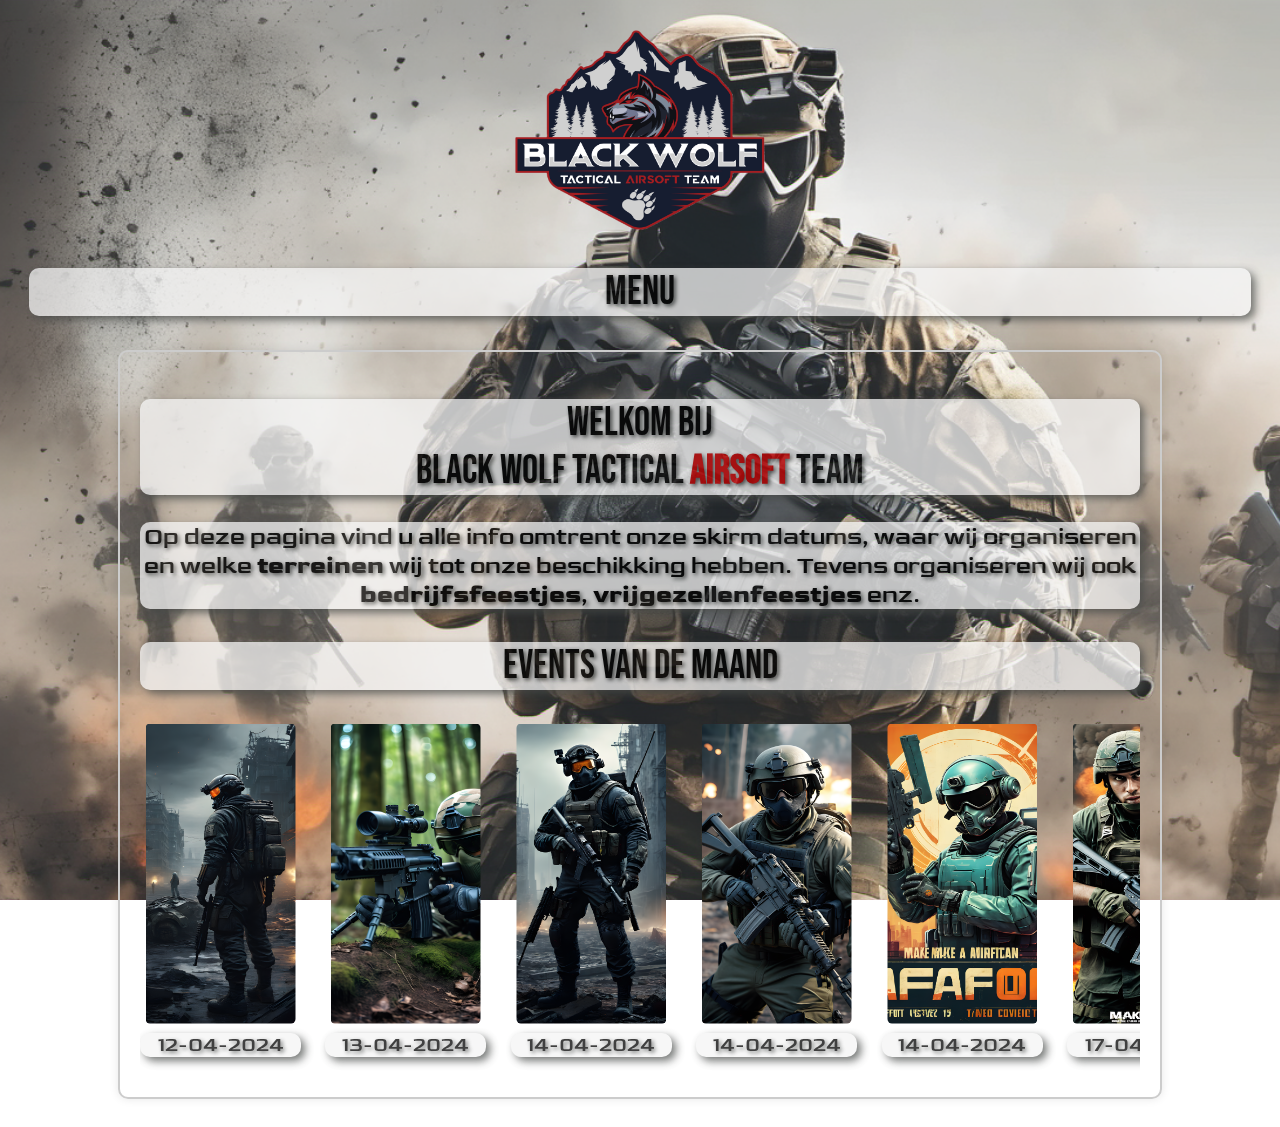
<file: HTML/index.html>
<!DOCTYPE html>
<html lang="en">
<head>
    <meta charset="UTF-8">
    <meta name="viewport" content="width=device-width, initial-scale=1.0">
    <link rel="stylesheet" type="text/css" href="../CSS/index.css">
    <link rel="preconnect" href="https://fonts.googleapis.com">
<link rel="preconnect" href="https://fonts.gstatic.com" crossorigin>
<link href="https://fonts.googleapis.com/css2?family=Bebas+Neue&display=swap" rel="stylesheet">
<link rel="preconnect" href="https://fonts.googleapis.com">
<link rel="preconnect" href="https://fonts.gstatic.com" crossorigin>
<link href="https://fonts.googleapis.com/css2?family=Bebas+Neue&family=Goldman:wght@400;700&family=Merienda:wght@300..900&family=Overlock:ital,wght@0,400;0,700;0,900;1,400;1,700;1,900&family=Teko:wght@300..700&display=swap" rel="stylesheet">
<title>Airsoft Events</title>

</head>
<body>
    <div class="background-image"></div> <!-- Voeg een div toe voor de achtergrondafbeelding -->
    <div class="content">
        
        
        <header id="navbar">
    <a href="../HTML/index.html">
    <img src="../IMG/logo.png" alt="logo" class="fixed" width="250" height="200">
    </a>

     
<h2 class="dropdown-trigger">MENU</h2>

<div class="dropdown-content">
    <ul>
        <li><a href="index.html">Home</a></li>
        <li><a href="about.html">Wat is Airsoft</a></li>
        <li><a href="terreinen.html">Terreinen</a></li>
        <li><a href="huur.html">Huurmogelijkheden</a></li>
        <li><a href="events.html">Prive Evenement</a></li>
        <li><a href="reglement.html">Reglement</a></li>
        <li><a href="account.html">Account</a></li>
        <li><a href="contact.html">Contact</a></li>
        
    </ul>
</div>

</header>

    </div>
    <div class="booox">
<h1>Welkom bij <br> BLACK WOLF TACTICAL <span class="red-text">AIRSOFT</span> TEAM</h1>

<p>Op deze pagina vind u alle info omtrent onze skirm datums, waar wij organiseren en welke <strong>terreinen</strong> wij tot onze beschikking hebben. Tevens organiseren wij ook <strong>bedrijfsfeestjes</strong>, <strong>vrijgezellenfeestjes</strong> enz.</p>


    <h2>Events van de maand</h2>

<div class="container">

    <div class="image-wrapper">
    <img src="../IMG/event1.jpg" alt="event1" width="150" height="300" onclick="openModal('12-04-2024 Nuketown XL Open day', '20.00')">
    <p class="date">12-04-2024</p>
    </div>

    <div class="image-wrapper">
    <img src="../IMG/event2.jpg" alt="event2" width="150" height="300" onclick="openModal('13-04-2024 The Chambers', '30.00')">
<p class="date">13-04-2024</p>
</div>

<div class="image-wrapper">
    <img src="../IMG/event3.jpg" alt="event3" width="150" height="300" onclick="openModal('14-04-2024 Fort Knox', '30.00')">
<p class="date">14-04-2024</p>
</div>

<div class="image-wrapper">
    <img src="../IMG/event4.jpg" alt="event4" width="150" height="300" onclick="openModal('14-04-2024 Nuketown XL Open day', '20.00')">
<p class="date">14-04-2024</p>
</div>

<div class="image-wrapper">
    <img src="../IMG/event5.jpg" alt="event5" width="150" height="300" onclick="openModal('14-04-2024 The Chambers', '30.00')">
<p class="date">14-04-2024</p>
</div>

<div class="image-wrapper">
    <img src="../IMG/event6.jpg" alt="event6" width="150" height="300" onclick="openModal('17-04-2024 Nuketown XL 3.0 Trainingday', '15.00')">
<p class="date">17-04-2024</p>
</div>

<div class="image-wrapper">
    <img src="../IMG/event7.jpg" alt="event7" width="150" height="300" onclick="openModal('19-04-2024 Nuketown XL Open day', '20.00')">
<p class="date">19-04-2024</p>
</div>

<div class="image-wrapper">
    <img src="../IMG/event8.jpg" alt="event8" width="150" height="300" onclick="openModal('20-04-2024 The Chambers The Columbian Gauntlet', '35.00')">
<p class="date">20-04-2024</p>
</div>

<div class="image-wrapper">
    <img src="../IMG/event9.jpg" alt="event9" width="150" height="300" onclick="openModal('21-04-2024 The Chambers Fort Knox', '30.00')">
<p class="date">21-04-2024</p>
</div>

<div class="image-wrapper">
    <img src="../IMG/event10.jpg" alt="event10" width="150" height="300" onclick="openModal('26-04-2024 Nuketown XL Open day', '20.00')">
<p class="date">26-04-2024</p>
</div>

<div class="image-wrapper">
    <img src="../IMG/event11.jpg" alt="event11" width="150" height="300" onclick="openModal('27-04-2024 The Chambers', '30.00')">
<p class="date">27-04-2024</p>
</div>

<div class="image-wrapper">
    <img src="../IMG/event12.jpg" alt="event12" width="150" height="300" onclick="openModal('28-04-2024 Fort Knox', '30.00')">
<p class="date">28-04-2024</p>
</div>
    <!-- Voeg de overige 5 afbeeldingen op dezelfde manier toe -->
</div>
<!-- Modaal venster -->
<div id="myModal" class="modall">
    <div class="modal-contentt">
      <span class="close" onclick="closeModal()">&times;</span>
      <h2 id="eventTitle"></h2>
      <p id="eventPrice"></p>
      <form>
        <label for="ticketType">Nuketown XL Open day:</label>
        <br>
        <select id="ticketType" name="ticketType">
            <option value="single">Eigen gear</option>
            <option value="group">Huurkit (€40.00)</option>
        </select>
        <br><br>

        <label for="ticketType">AAB Lid Nuketown XL Open Day:</label>
        <br>
        <select id="ticketType" name="ticketType">
            <option value="single">Geen lid</option>
            <option value="group">AAB lid (€ -1)</option>
        </select>
        <br><br>
        <input type="submit" value="Bestel">
    </form>
      <!-- Voeg hier het bestelformulier toe -->
    </div>
  </div>


</div>



    <script src="../JS/JQuery3.7.1.js"></script>
    <script src="../JS/dropdown.js"></script>
    <script src="../JS/formmodal.js"></script>
    <script src="../JS/navbar.js"></script>

</body>
</html>
</file>
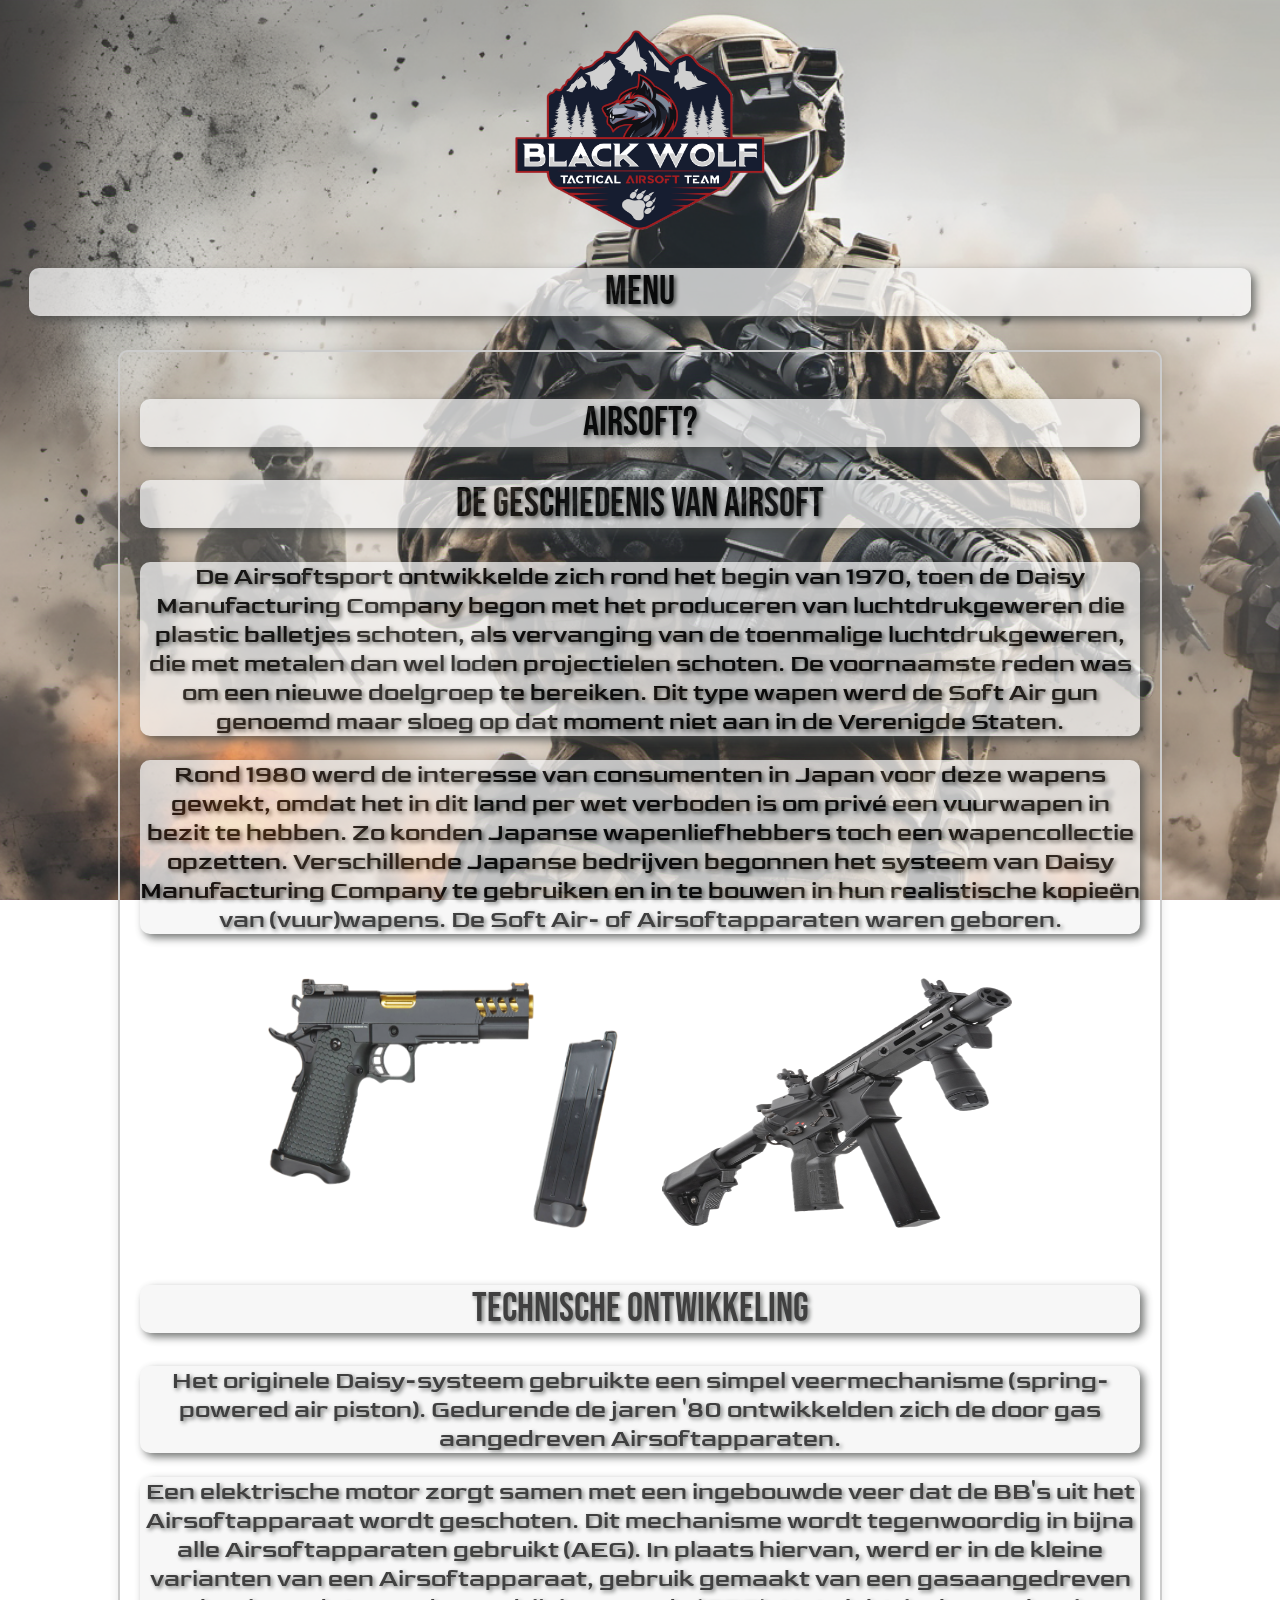
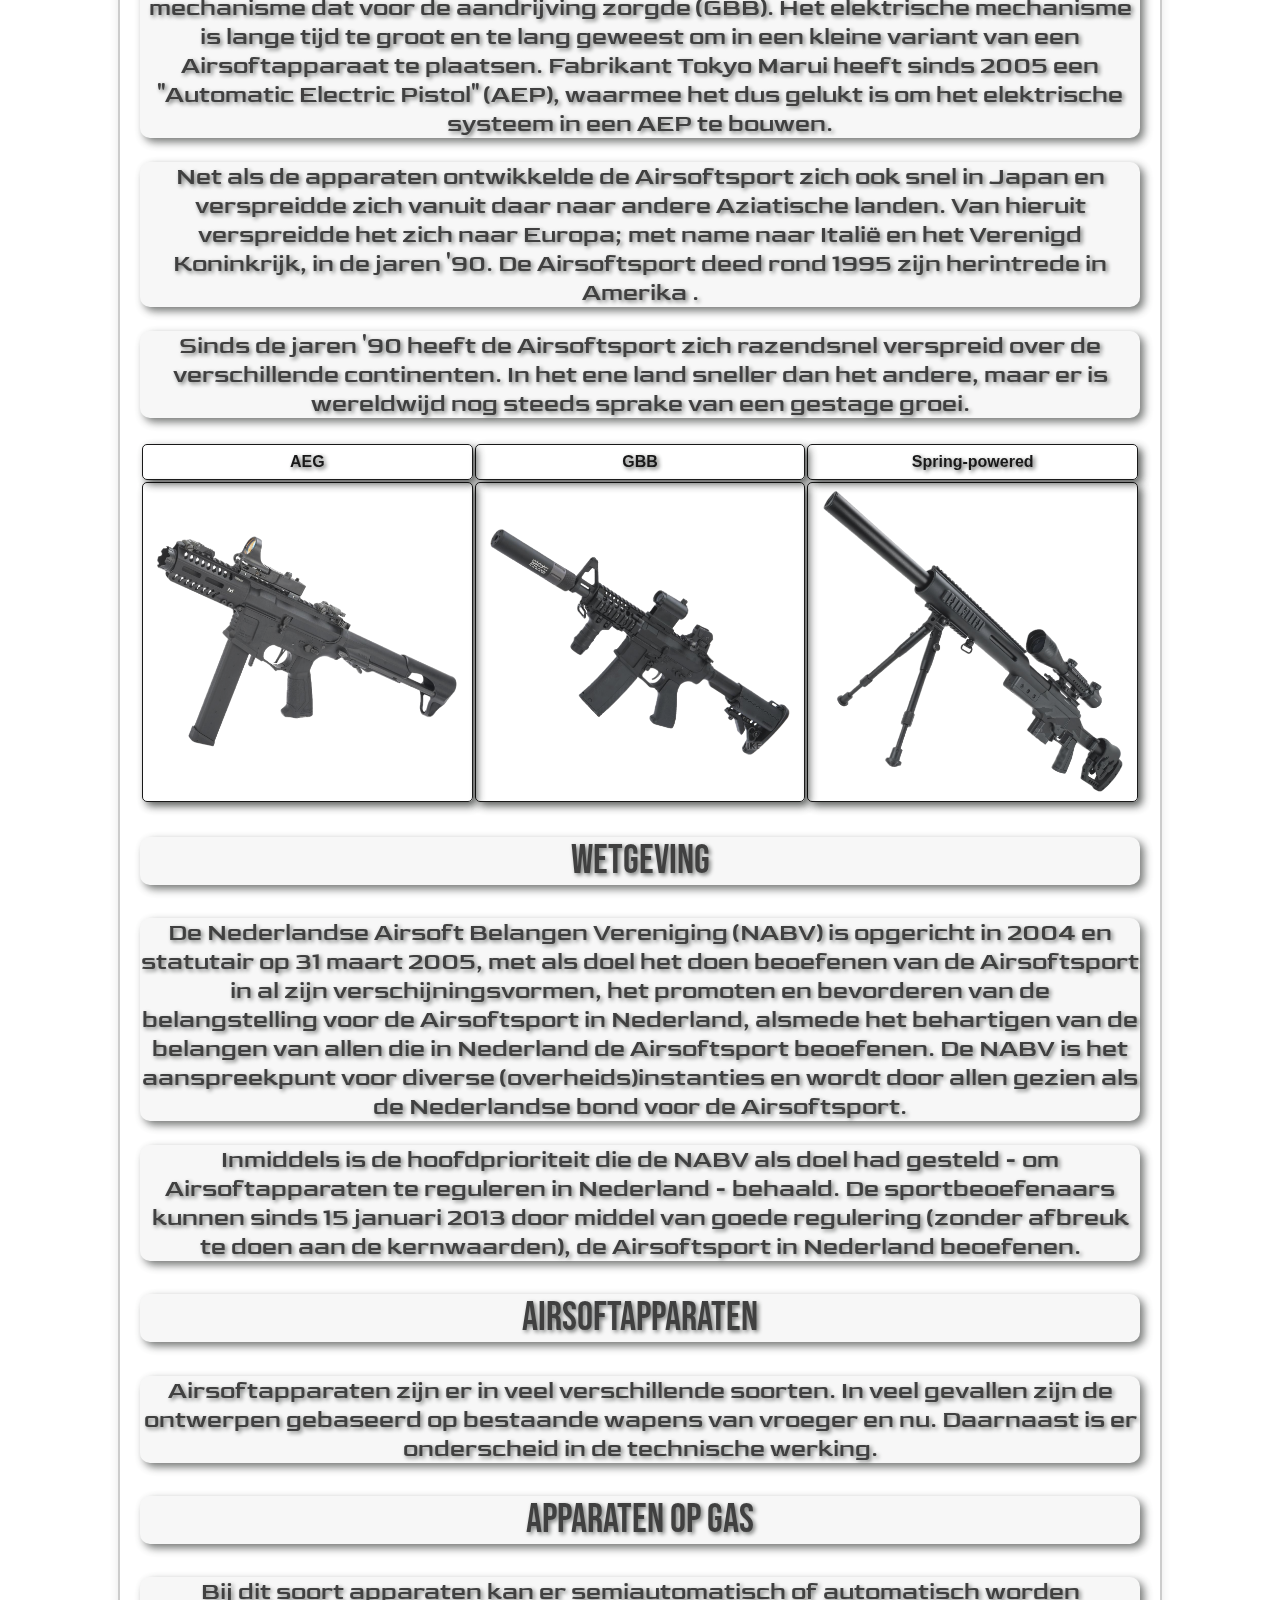
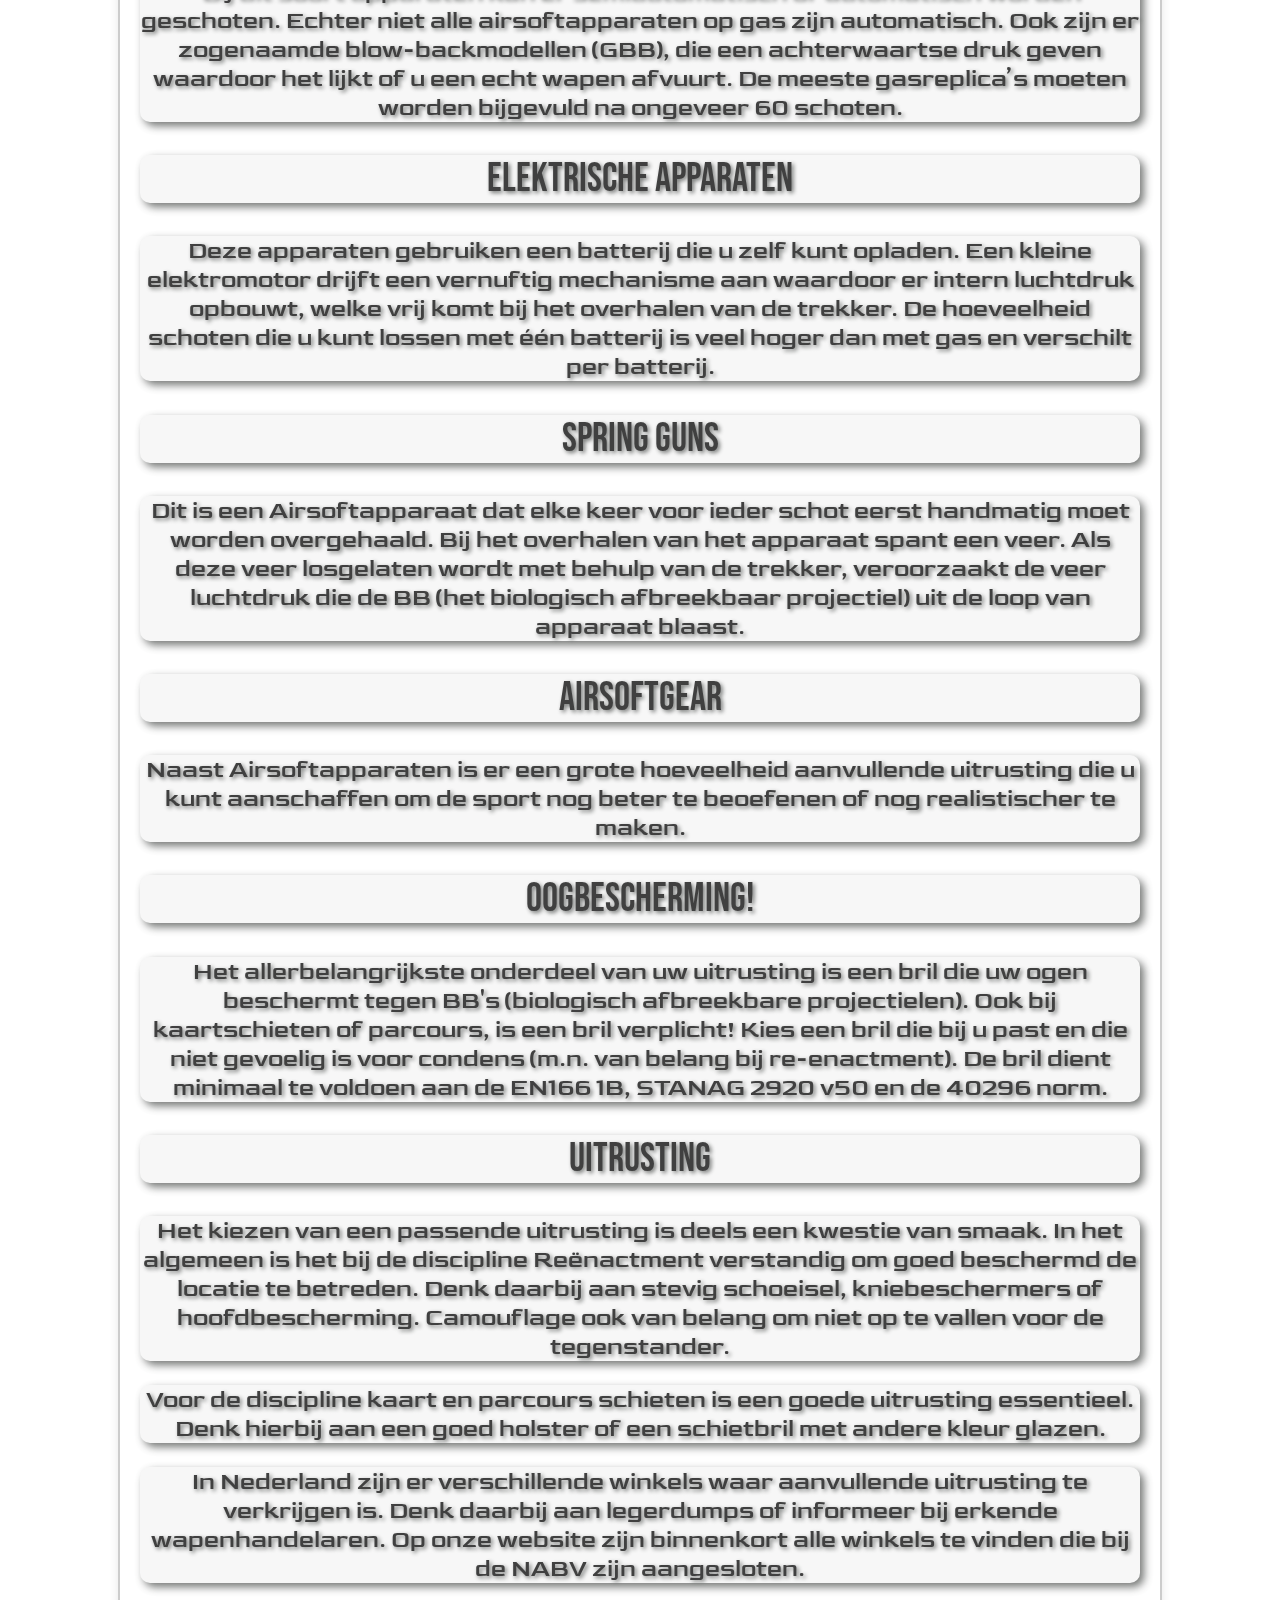
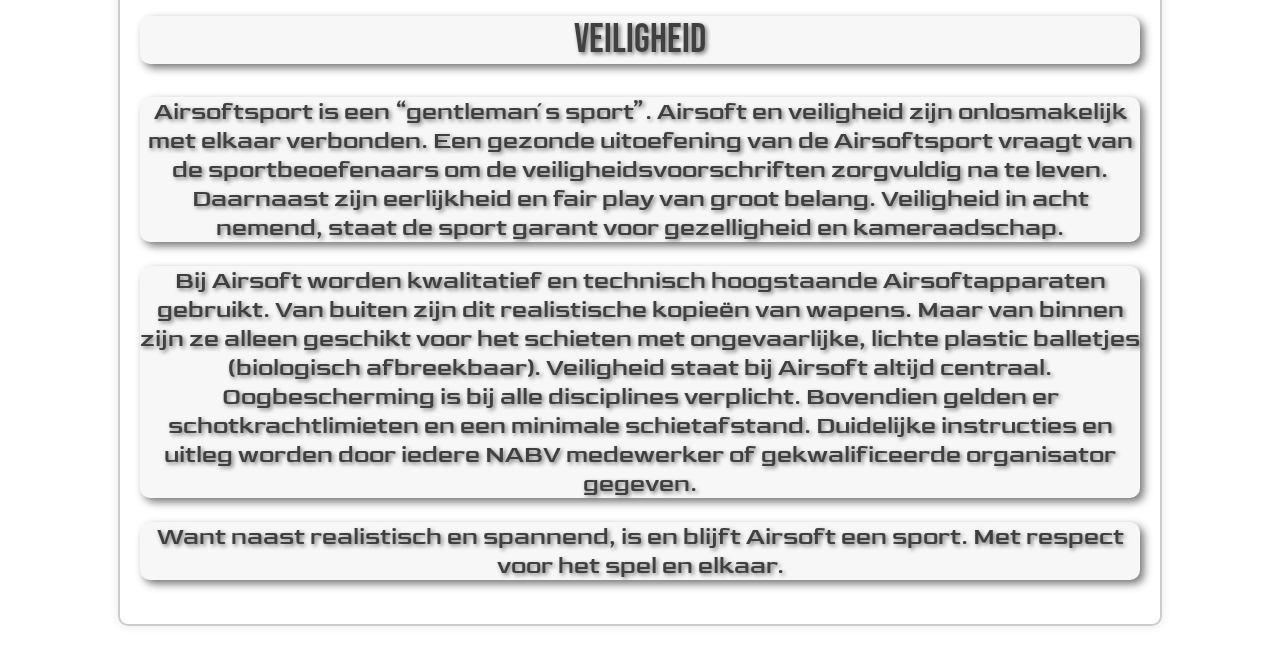
<file: HTML/about.html>
<!DOCTYPE html>
<html lang="en">
<head>
    <meta charset="UTF-8">
    <meta name="viewport" content="width=device-width, initial-scale=1.0">
    <link rel="stylesheet" type="text/css" href="../CSS/index.css">
    <link rel="preconnect" href="https://fonts.googleapis.com">
<link rel="preconnect" href="https://fonts.gstatic.com" crossorigin>
<link href="https://fonts.googleapis.com/css2?family=Bebas+Neue&display=swap" rel="stylesheet">
<link rel="preconnect" href="https://fonts.googleapis.com">
<link rel="preconnect" href="https://fonts.gstatic.com" crossorigin>
<link href="https://fonts.googleapis.com/css2?family=Bebas+Neue&family=Goldman:wght@400;700&family=Merienda:wght@300..900&family=Overlock:ital,wght@0,400;0,700;0,900;1,400;1,700;1,900&family=Teko:wght@300..700&display=swap" rel="stylesheet">
<title>Airsoft Events</title>
</head>
<body>
    <div class="background-image"></div> <!-- Voeg een div toe voor de achtergrondafbeelding -->
    <div class="content">
<header id="navbar">

    <a href="../HTML/index.html">
    <img src="../IMG/logo.png" alt="logo" class="fixed" width="250" height="200">
    </a>

    <h2 class="dropdown-trigger">MENU</h2>

<div class="dropdown-content">
    <ul>
        <li><a href="index.html">Home</a></li>
        <li><a href="about.html">Wat is Airsoft</a></li>
        <li><a href="terreinen.html">Terreinen</a></li>
        <li><a href="huur.html">Huurmogelijkheden</a></li>
        <li><a href="events.html">Prive Evenement</a></li>
        <li><a href="reglement.html">Reglement</a></li>
        <li><a href="account.html">Account</a></li>
        <li><a href="contact.html">Contact</a></li>
        
    </ul>
</div>
</header>

<div class="booox">

<h1>Airsoft?</h1>

<h2>De geschiedenis van Airsoft</h2>
<p>De Airsoftsport ontwikkelde zich rond het begin van 1970, toen de Daisy Manufacturing Company begon met het produceren van luchtdrukgeweren die plastic balletjes schoten, als vervanging van de toenmalige luchtdrukgeweren, die met metalen dan wel loden projectielen schoten. De voornaamste reden was om een nieuwe doelgroep te bereiken. Dit type wapen werd de Soft Air gun genoemd maar sloeg op dat moment niet aan in de Verenigde Staten.</p>

<p>Rond 1980 werd de interesse van consumenten in Japan voor deze wapens gewekt, omdat het in dit land per wet verboden is om privé een vuurwapen in bezit te hebben. Zo konden Japanse wapenliefhebbers toch een wapencollectie opzetten. Verschillende Japanse bedrijven begonnen het systeem van Daisy Manufacturing Company te gebruiken en in te bouwen in hun realistische kopieën van (vuur)wapens. De Soft Air- of Airsoftapparaten waren geboren.</p>

<div class="center">
    <img src="../IMG/pistol.png" alt="pistol" class="guns" width="350" height="250" onclick="openModal('../IMG/pistol.png')">
    <img src="../IMG/AEG1.png" alt="Lancer Tactical" class="guns" width="350" height="250" onclick="openModal('../IMG/AEG1.png')">
</div>


<h2>Technische ontwikkeling</h2>
<p>Het originele Daisy-systeem gebruikte een simpel veermechanisme (spring-powered air piston). Gedurende de jaren '80 ontwikkelden zich de door gas aangedreven Airsoftapparaten.</p>

<p>Een elektrische motor zorgt samen met een ingebouwde veer dat de BB's uit het Airsoftapparaat wordt geschoten. Dit mechanisme wordt tegenwoordig in bijna alle Airsoftapparaten gebruikt (AEG). In plaats hiervan, werd er in de kleine varianten van een Airsoftapparaat, gebruik gemaakt van een gasaangedreven mechanisme dat voor de aandrijving zorgde (GBB). Het elektrische mechanisme is lange tijd te groot en te lang geweest om in een kleine variant van een Airsoftapparaat te plaatsen. Fabrikant Tokyo Marui heeft sinds 2005 een "Automatic Electric Pistol" (AEP), waarmee het dus gelukt is om het elektrische systeem in een AEP te bouwen.</p>

<p>Net als de apparaten ontwikkelde de Airsoftsport zich ook snel in Japan en verspreidde zich vanuit daar naar andere Aziatische landen. Van hieruit verspreidde het zich naar Europa; met name naar Italië en het Verenigd Koninkrijk, in de jaren '90. De Airsoftsport deed rond 1995 zijn herintrede in Amerika .</p>

<p>Sinds de jaren '90 heeft de Airsoftsport zich razendsnel verspreid over de verschillende continenten. In het ene land sneller dan het andere, maar er is wereldwijd nog steeds sprake van een gestage groei.</p>

<table class="image-table">
    <tr>
        <th>AEG</th>
        <th>GBB</th>
        <th>Spring-powered</th>
    </tr>
    <tr>
        <td><img src="../IMG/AEG.png" alt="AEG" width="300" height="200" onclick="openModal('../IMG/AEG.png')"></td>
        <td><img src="../IMG/GBB2.png" alt="GBB" width="300" height="200" onclick="openModal('../IMG/GBB2.png')"></td>
        <td><img src="../IMG/sniper1.png" alt="spring-powered" width="300" height="200" onclick="openModal('../IMG/sniper1.png')"></td>
    </tr>
</table>


<div id="myModal" class="modal">
  <span class="close" onclick="closeModal()">&times;</span>
  <img class="modal-content" id="modalImg">
</div>

<h2>Wetgeving</h2>
<p>De Nederlandse Airsoft Belangen Vereniging (NABV) is opgericht in 2004 en statutair op 31 maart 2005, met als doel het doen beoefenen van de Airsoftsport in al zijn verschijningsvormen, het promoten en bevorderen van de belangstelling voor de Airsoftsport in Nederland, alsmede het behartigen van de belangen van allen die in Nederland de Airsoftsport beoefenen. De NABV is het aanspreekpunt voor diverse (overheids)instanties en wordt door allen gezien als de Nederlandse bond voor de Airsoftsport.</p>
<p>Inmiddels is de hoofdprioriteit die de NABV als doel had gesteld - om Airsoftapparaten te reguleren in Nederland - behaald. De sportbeoefenaars kunnen sinds 15 januari 2013 door middel van goede regulering (zonder afbreuk te doen aan de kernwaarden), de Airsoftsport in Nederland beoefenen.</p>

<h2>Airsoftapparaten</h2>
<p>Airsoftapparaten zijn er in veel verschillende soorten. In veel gevallen zijn de ontwerpen gebaseerd op bestaande wapens van vroeger en nu. Daarnaast is er onderscheid in de technische werking.</p>


<h2>Apparaten op gas</h2>
<p>Bij dit soort apparaten kan er semiautomatisch of automatisch worden geschoten. Echter niet alle airsoftapparaten op gas zijn automatisch. Ook zijn er zogenaamde blow-backmodellen (GBB), die een achterwaartse druk geven waardoor het lijkt of u een echt wapen afvuurt. De meeste gasreplica’s moeten worden bijgevuld na ongeveer 60 schoten.</p>


<h2>Elektrische apparaten</h2>
<p>Deze apparaten gebruiken een batterij die u zelf kunt opladen. Een kleine elektromotor drijft een vernuftig mechanisme aan waardoor er intern luchtdruk opbouwt, welke vrij komt bij het overhalen van de trekker. De hoeveelheid schoten die u kunt lossen met één batterij is veel hoger dan met gas en verschilt per batterij.</p>


<h2>Spring guns</h2>
<p>Dit is een Airsoftapparaat dat elke keer voor ieder schot eerst handmatig moet worden overgehaald. Bij het overhalen van het apparaat spant een veer. Als deze veer losgelaten wordt met behulp van de trekker, veroorzaakt de veer luchtdruk die de BB (het biologisch afbreekbaar projectiel) uit de loop van apparaat blaast.</p>


<h2>Airsoftgear</h2>
<p>Naast Airsoftapparaten is er een grote hoeveelheid aanvullende uitrusting die u kunt aanschaffen om de sport nog beter te beoefenen of nog realistischer te maken.</p>


<h2>Oogbescherming!</h2>
<p>Het allerbelangrijkste onderdeel van uw uitrusting is een bril die uw ogen beschermt tegen BB's (biologisch afbreekbare projectielen). Ook bij kaartschieten of parcours, is een bril verplicht! Kies een bril die bij u past en die niet gevoelig is voor condens (m.n. van belang bij re-enactment). De bril dient minimaal te voldoen aan de EN166 1B, STANAG 2920 v50 en de 40296 norm.</p>


<h2>Uitrusting</h2>
<p>Het kiezen van een passende uitrusting is deels een kwestie van smaak. In het algemeen is het bij de discipline Reënactment verstandig om goed beschermd de locatie te betreden. Denk daarbij aan stevig schoeisel, kniebeschermers of hoofdbescherming. Camouflage ook van belang om niet op te vallen voor de tegenstander.</p>

<p>Voor de discipline kaart en parcours schieten is een goede uitrusting essentieel. Denk hierbij aan een goed holster of een schietbril met andere kleur glazen.</p>

<p>In Nederland zijn er verschillende winkels waar aanvullende uitrusting te verkrijgen is. Denk daarbij aan legerdumps of informeer bij erkende wapenhandelaren. Op onze website zijn binnenkort alle winkels te vinden die bij de NABV zijn aangesloten.</p>


<h2>Veiligheid</h2>
<p>Airsoftsport is een “gentleman´s sport”. Airsoft en veiligheid zijn onlosmakelijk met elkaar verbonden. Een gezonde uitoefening van de Airsoftsport vraagt van de sportbeoefenaars om de veiligheidsvoorschriften zorgvuldig na te leven. Daarnaast zijn eerlijkheid en fair play van groot belang. Veiligheid in acht nemend, staat de sport garant voor gezelligheid en kameraadschap.</p>

<p>Bij Airsoft worden kwalitatief en technisch hoogstaande Airsoftapparaten gebruikt. Van buiten zijn dit realistische kopieën van wapens. Maar van binnen zijn ze alleen geschikt voor het schieten met ongevaarlijke, lichte plastic balletjes (biologisch afbreekbaar). Veiligheid staat bij Airsoft altijd centraal. Oogbescherming is bij alle disciplines verplicht. Bovendien gelden er schotkrachtlimieten en een minimale schietafstand. Duidelijke instructies en uitleg worden door iedere NABV medewerker of gekwalificeerde organisator gegeven.</p>

<p>Want naast realistisch en spannend, is en blijft Airsoft een sport. Met respect voor het spel en elkaar.</p>
</div>

<script src="../JS/JQuery3.7.1.js"></script>
<script src="../JS/dropdown.js"></script>
<script src="../JS/modal.js"></script>
<script src="../JS/navbar.js"></script>

</body>
</html>
</file>
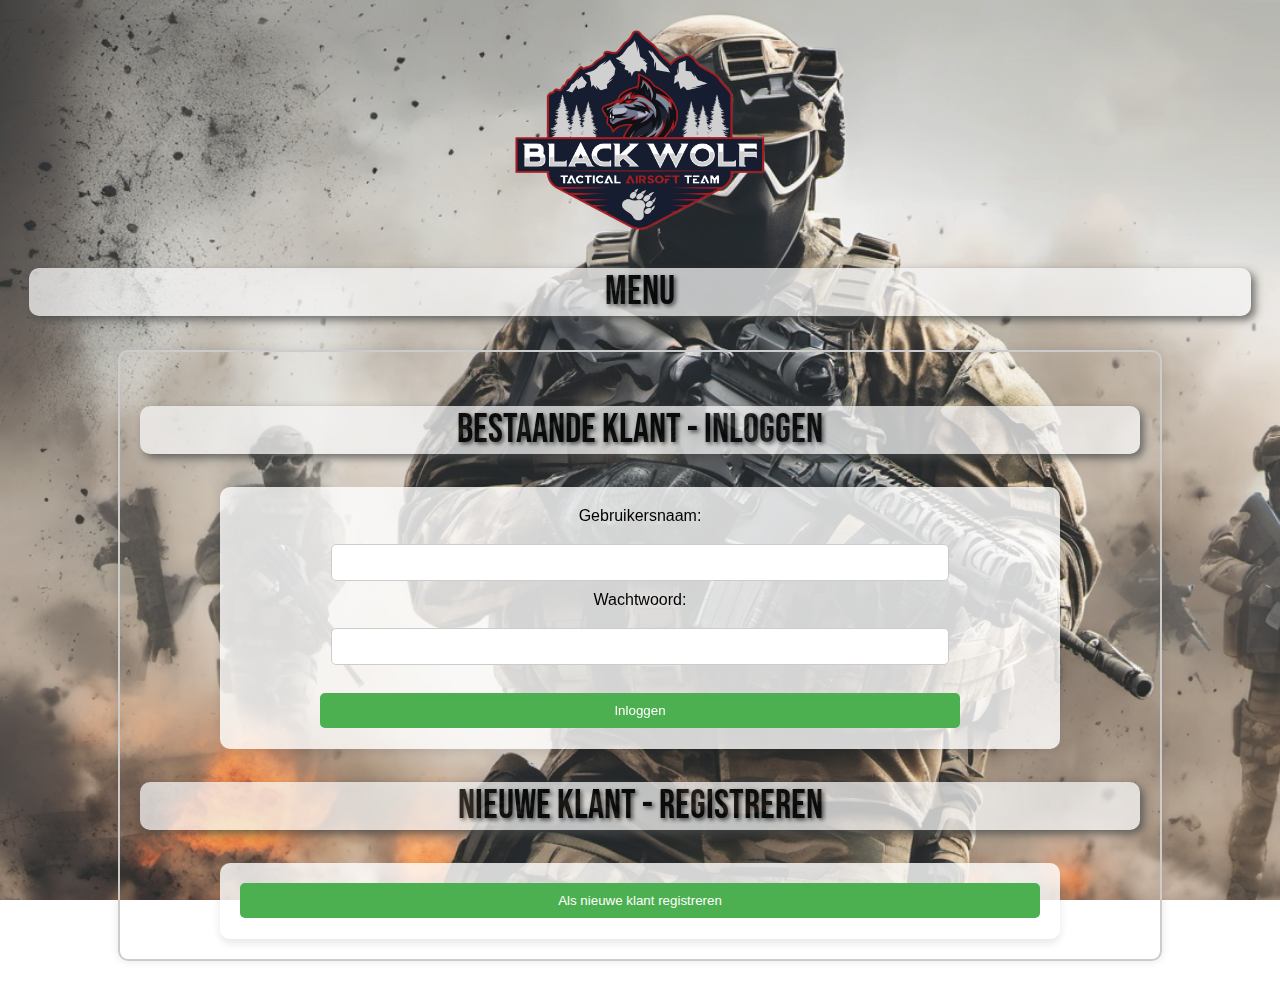
<file: HTML/account.html>
<!DOCTYPE html>
<html lang="en">
<head>
    <meta charset="UTF-8">
    <meta name="viewport" content="width=device-width, initial-scale=1.0">
    <link rel="stylesheet" type="text/css" href="../CSS/index.css">
    <link rel="preconnect" href="https://fonts.googleapis.com">
<link rel="preconnect" href="https://fonts.gstatic.com" crossorigin>
<link href="https://fonts.googleapis.com/css2?family=Bebas+Neue&display=swap" rel="stylesheet">
<link rel="preconnect" href="https://fonts.googleapis.com">
<link rel="preconnect" href="https://fonts.gstatic.com" crossorigin>
<link href="https://fonts.googleapis.com/css2?family=Bebas+Neue&family=Goldman:wght@400;700&family=Merienda:wght@300..900&family=Overlock:ital,wght@0,400;0,700;0,900;1,400;1,700;1,900&family=Teko:wght@300..700&display=swap" rel="stylesheet">
<title>Airsoft Events</title>
</head>
<body>
    <div class="background-image"></div> <!-- Voeg een div toe voor de achtergrondafbeelding -->
    <div class="content">
<header id="navbar">

    <a href="../HTML/index.html">
    <img src="../IMG/logo.png" alt="logo" class="fixed" width="250" height="200">
    </a>

    <h2 class="dropdown-trigger">MENU</h2>

<div class="dropdown-content">
    <ul>
        <li><a href="index.html">Home</a></li>
        <li><a href="about.html">Wat is Airsoft</a></li>
        <li><a href="terreinen.html">Terreinen</a></li>
        <li><a href="huur.html">Huurmogelijkheden</a></li>
        <li><a href="events.html">Prive Evenement</a></li>
        <li><a href="reglement.html">Reglement</a></li>
        <li><a href="account.html">Account</a></li>
        <li><a href="contact.html">Contact</a></li>
        
    </ul>
</div>
</header>
    </div>

    <div class="booox">
    
        <h2>Bestaande klant - Inloggen</h2>
    <div class="login-container">
        <div class="login-section">
            <div class="boox">
            <!-- Voeg hier inlogformulier toe -->
            <form action="login.php" method="POST">
                <label for="username">Gebruikersnaam:</label><br>
                <input type="text" id="username" name="username"><br>
                <label for="password">Wachtwoord:</label><br>
                <input type="password" id="password" name="password"><br><br>
                <input type="submit" value="Inloggen">
            </form>
        </div>
    </div>

        </div>


<h2>Nieuwe klant - Registreren</h2>
    <div class="login-container">
        <div class="register-section">
            <div class="boox">
            <!-- Voeg hier registratieformulier toe -->
            <button id="registerButton">Als nieuwe klant registreren</button>
        </div>
    </div>


<script src="../JS/JQuery3.7.1.js"></script>
<script src="../JS/dropdown.js"></script>
    <script src="../JS/navbar.js"></script>
    <script>
        document.getElementById("registerButton").onclick = function() {
            window.location.href = "../HTML/register-form.html"; // Verwijs naar de register.html-pagina
        };
    </script>
</body>
</html>
</file>
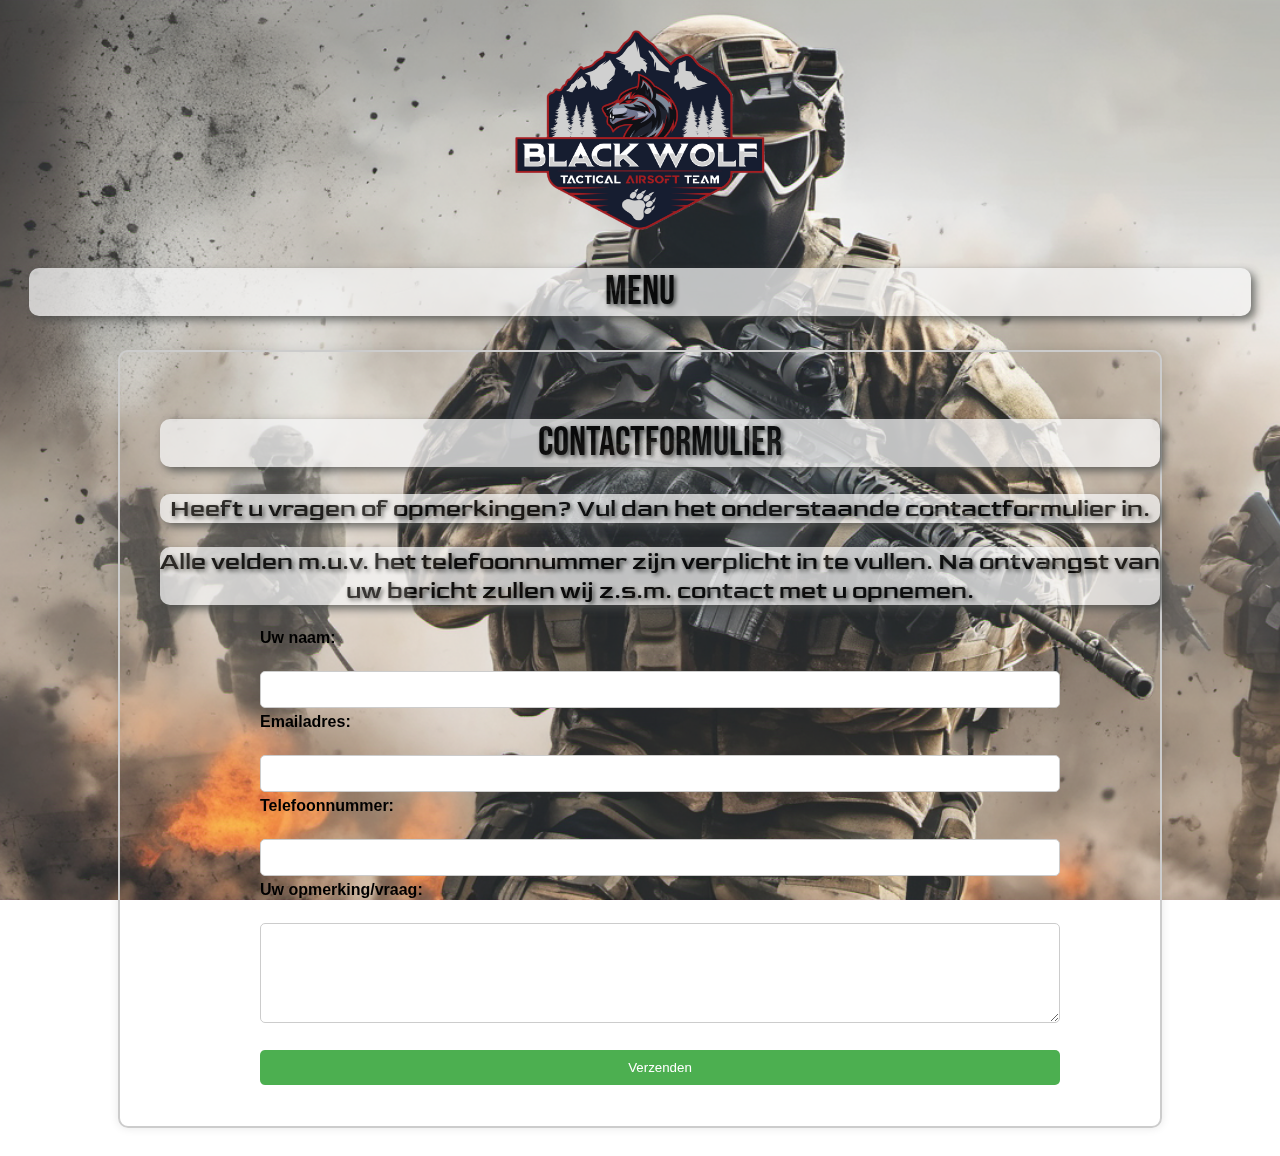
<file: HTML/contact.html>
<!DOCTYPE html>
<html lang="en">
<head>
    <meta charset="UTF-8">
    <meta name="viewport" content="width=device-width, initial-scale=1.0">
    <link rel="stylesheet" type="text/css" href="../CSS/index.css">
    <link rel="preconnect" href="https://fonts.googleapis.com">
<link rel="preconnect" href="https://fonts.gstatic.com" crossorigin>
<link href="https://fonts.googleapis.com/css2?family=Bebas+Neue&display=swap" rel="stylesheet">
<link rel="preconnect" href="https://fonts.googleapis.com">
<link rel="preconnect" href="https://fonts.gstatic.com" crossorigin>
<link href="https://fonts.googleapis.com/css2?family=Bebas+Neue&family=Goldman:wght@400;700&family=Merienda:wght@300..900&family=Overlock:ital,wght@0,400;0,700;0,900;1,400;1,700;1,900&family=Teko:wght@300..700&display=swap" rel="stylesheet">
<title>Airsoft Events</title>
</head>
<body>
    <div class="background-image"></div> <!-- Voeg een div toe voor de achtergrondafbeelding -->
    <div class="content"> 
<header id="navbar">

    <a href="../HTML/index.html">
    <img src="../IMG/logo.png" alt="logo" class="fixed" width="250" height="200">
    </a>

    <h2 class="dropdown-trigger">MENU</h2>

<div class="dropdown-content">
    <ul>
        <li><a href="index.html">Home</a></li>
        <li><a href="about.html">Wat is Airsoft</a></li>
        <li><a href="terreinen.html">Terreinen</a></li>
        <li><a href="huur.html">Huurmogelijkheden</a></li>
        <li><a href="events.html">Prive Evenement</a></li>
        <li><a href="reglement.html">Reglement</a></li>
        <li><a href="account.html">Account</a></li>
        <li><a href="contact.html">Contact</a></li>
        
    </ul>
</div>
</header>
    </div>

    <div class="booox">

        <div class="contact-form">

        <h1>Contactformulier</h1>
        <p>Heeft u vragen of opmerkingen? Vul dan het onderstaande contactformulier in.</p>
        <p>Alle velden m.u.v. het telefoonnummer zijn verplicht in te vullen. Na ontvangst van uw bericht zullen wij z.s.m. contact met u opnemen.</p>
        <form action="contact-form.php" method="POST">
            <label for="name">Uw naam:</label><br>
            <input type="text" id="name" name="name" required><br>
            <label for="email">Emailadres:</label><br>
            <input type="email" id="email" name="email" required><br>
            <label for="phone">Telefoonnummer:</label><br>
            <input type="tel" id="phone" name="phone"><br>
            <label for="comment">Uw opmerking/vraag:</label><br>
            <textarea id="comment" name="comment" rows="4" cols="50" required></textarea><br><br>
            <input type="submit" value="Verzenden">
        </form>
    </div>
    </div>


    <script src="../JS/JQuery3.7.1.js"></script>
    <script src="../JS/dropdown.js"></script>
    <script src="../JS/contact-form.js"></script>
    <script src="../JS/navbar.js"></script>
</body>
</html>
</file>
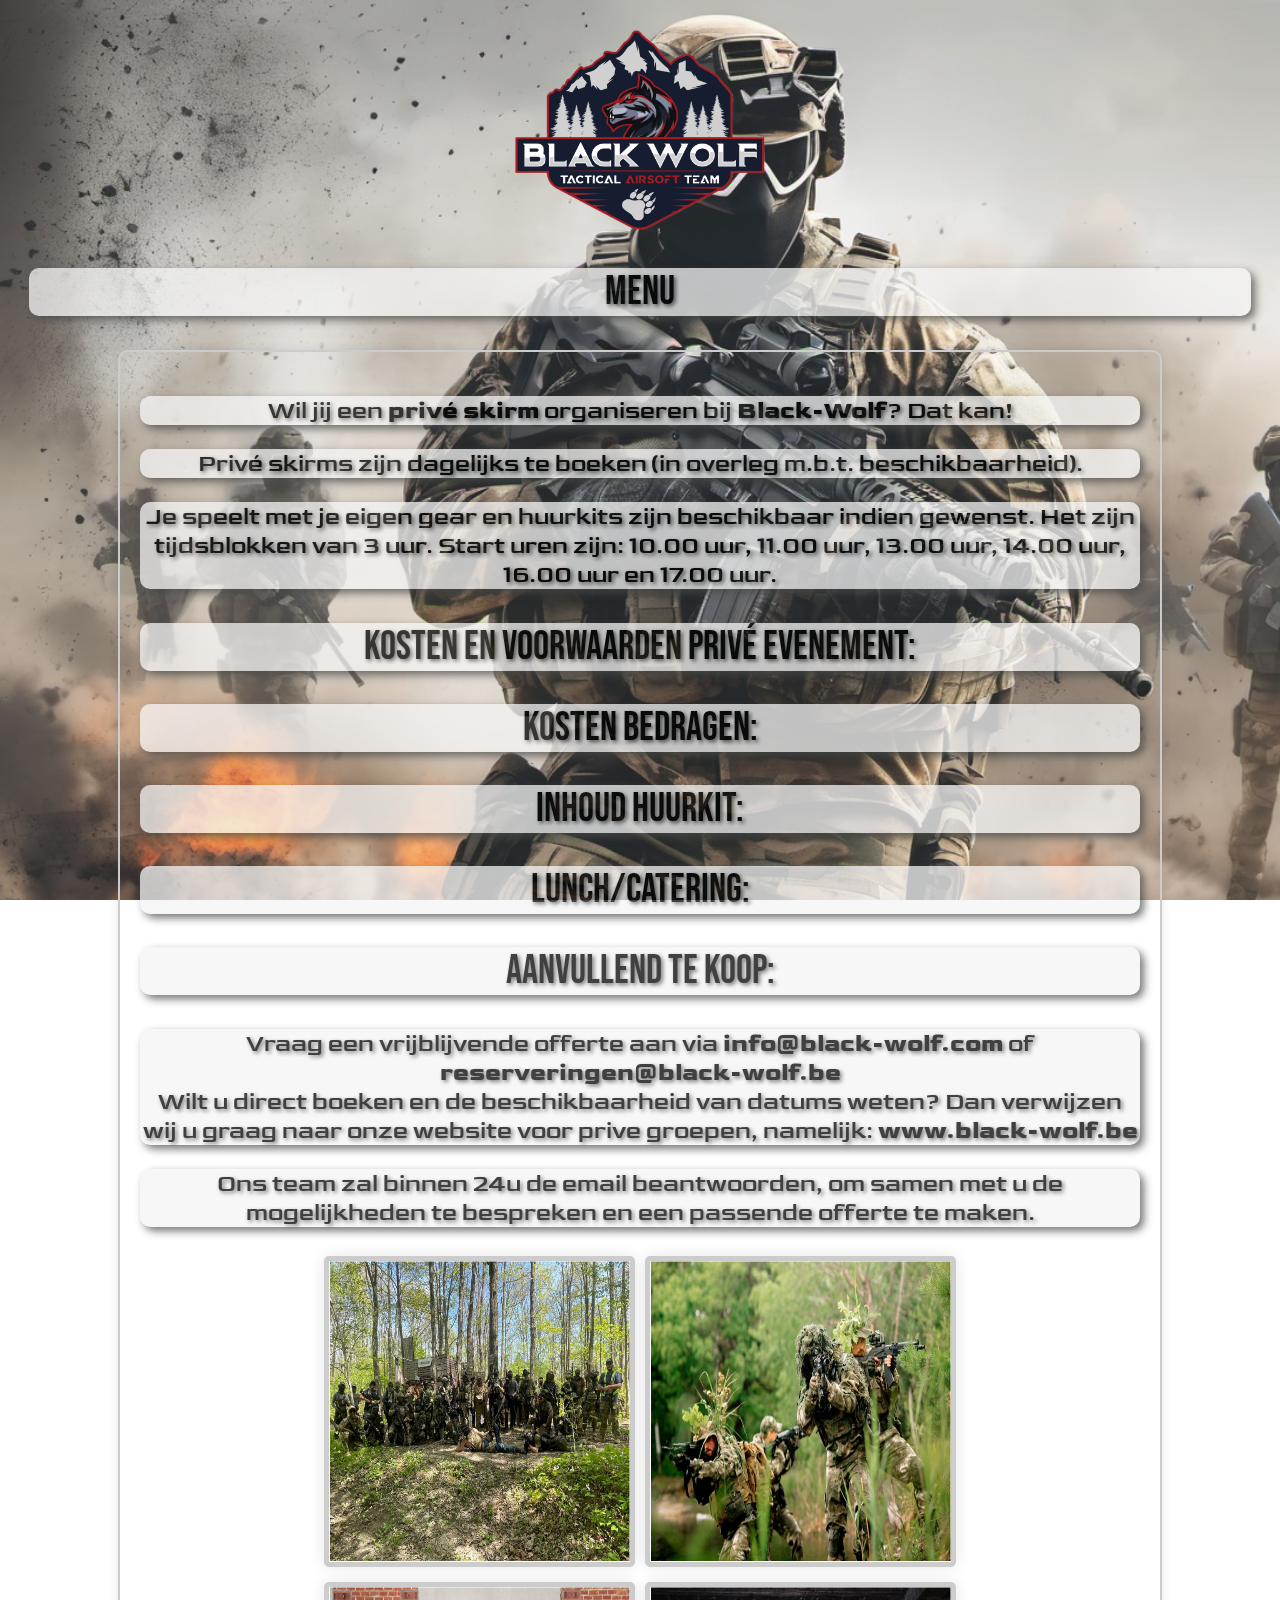
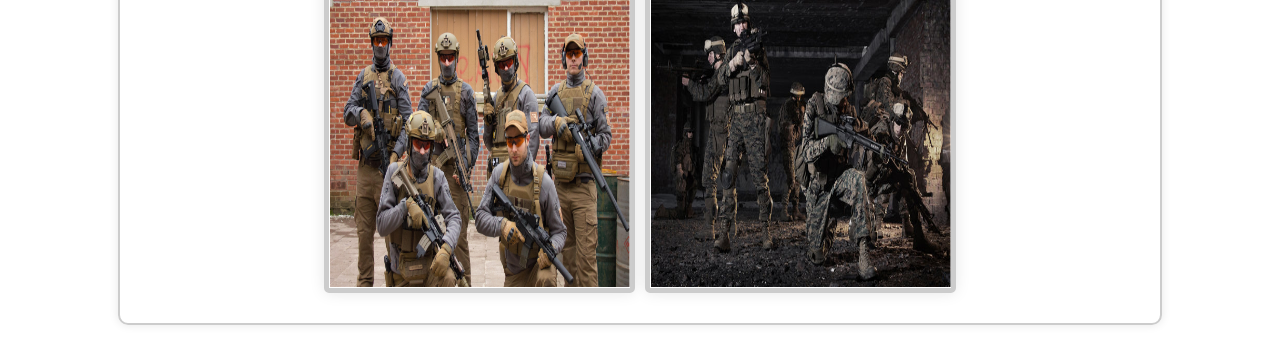
<file: HTML/events.html>
<!DOCTYPE html>
<html lang="en">
<head>
    <meta charset="UTF-8">
    <meta name="viewport" content="width=device-width, initial-scale=1.0">
    <link rel="stylesheet" type="text/css" href="../CSS/index.css">
    <link rel="preconnect" href="https://fonts.googleapis.com">
<link rel="preconnect" href="https://fonts.gstatic.com" crossorigin>
<link href="https://fonts.googleapis.com/css2?family=Bebas+Neue&display=swap" rel="stylesheet">
<link rel="preconnect" href="https://fonts.googleapis.com">
<link rel="preconnect" href="https://fonts.gstatic.com" crossorigin>
<link href="https://fonts.googleapis.com/css2?family=Bebas+Neue&family=Goldman:wght@400;700&family=Merienda:wght@300..900&family=Overlock:ital,wght@0,400;0,700;0,900;1,400;1,700;1,900&family=Teko:wght@300..700&display=swap" rel="stylesheet">
<title>Airsoft Events</title>
</head>
<body>
    <div class="background-image"></div> <!-- Voeg een div toe voor de achtergrondafbeelding -->
    <div class="content">
<header id="navbar">

    <a href="../HTML/index.html">
        <img src="../IMG/logo.png" alt="logo" class="fixed" width="250" height="200">
    </a>

    <h2 class="dropdown-trigger">MENU</h2>

<div class="dropdown-content">
    <ul>
        <li><a href="index.html">Home</a></li>
        <li><a href="about.html">Wat is Airsoft</a></li>
        <li><a href="terreinen.html">Terreinen</a></li>
        <li><a href="huur.html">Huurmogelijkheden</a></li>
        <li><a href="events.html">Prive Evenement</a></li>
        <li><a href="reglement.html">Reglement</a></li>
        <li><a href="account.html">Account</a></li>
        <li><a href="contact.html">Contact</a></li>
        
    </ul>
</div>
</header>
</div>

<div class="booox">

    <p>Wil jij een <strong>privé skirm</strong> organiseren bij <strong>Black-Wolf</strong>? Dat kan!</p>
    <p>Privé skirms zijn dagelijks te boeken (in overleg m.b.t. beschikbaarheid).</p>
    <p>Je speelt met je eigen gear en huurkits zijn beschikbaar indien gewenst. Het zijn tijdsblokken van 3 uur. Start uren zijn: 10.00 uur, 11.00 uur, 13.00 uur, 14.00 uur, 16.00 uur en 17.00 uur.</p>

    <h2 class="dropdown-trigger">Kosten en voorwaarden privé evenement:</h2>
    <div class="dropdown-content">
    <ul class="huurlijst">
        <li>Locatie: Nuketown XL of Fort Knox</li>
        <li>Tijdstip: In overleg tussen 10:00 en 17:00</li>
        <li>Minimaal aantal deelnemers: 10 personen Nuketown en 14 personen Fort Knox</li>
        <li>Eigen gear bedraagd: € 25,-</li>
        <li>Huurkits bedragen: € 54,95,-</li>
    </ul>
    <p>Wilt u met uw team of airsoftvrienden een avond prive spelen? Dat kan ook op onze locatie Nuketown, op zaterdagavond vanaf 18.00 uur. U kunt dan vanaf 17.00 uur arriveren. U speelt dan tot 23.00 uur. Dit valt dan onder "huurterrein". Dat wilt zeggen, geen marshals en u dient zelf de missie's of spellen te bedenken.</p>
    </div>



    <h2 class="dropdown-trigger">Kosten bedragen:</h2>
    <div class="dropdown-content">
    <ul class="huurlijst">
        <li>Eigen gear €30 pp</li>
        <li>Huurkit €70 pp</li>
    </ul>
    </div>


    <h2 class="dropdown-trigger">Inhoud huurkit:</h2>
    <div class="dropdown-content">
    <ul class="huurlijst">
        <li>Entree</li>
        <li>G36 replica of M4, naar gelang van beschikbaarheid</li>
        <li>1x potje Bb's (Ongeveer 600 BB's "kogels")</li>
        <li>Full Facemask</li>
        <li>Camo t-shirt (enkel op Fort Knox)</li>
        <li>Camo broek (enkel op Fort Knox)</li>
        <li>Riem (enkel op Fort Knox)</li>
        <li>Tactical vest (enkel op Nuketown)</li>
        <li>Handschoenen (enkel op Nuketown)</li>
    </ul>
    </div>


    <h2 class="dropdown-trigger">Lunch/Catering:</h2>
    <div class="dropdown-content">
    <ul class="huurlijst">
        <li>Blikje frisdrank: € 2,00</li>
        <li>Red Bull: €2,50</li>
        <li>Aquarius/Monster: €3,00</li>
        <li>Broodje hamburger: € 2,50</li>
        <li>Combi deal: € 6,- (2 broodjes hamburgers + 1 blikje frisdrank. Sport en Energydranken niet inbegrepen)</li>
    </ul>
    </div>


    <h2 class="dropdown-trigger">Aanvullend te koop:</h2>
    <div class="dropdown-content">
    <ul class="huurlijst">
        <li>Klein potje Bb's (ongeveer 600 Bb's) € 7,-</li>
        <li>Groot potje Bb's (ongeveer 1500 Bb's): € 14,-</li>
    </ul>
</div>
    <p>Vraag een vrijblijvende offerte aan via <strong>info@black-wolf.com</strong> of <strong>reserveringen@black-wolf.be</strong><br>Wilt u direct boeken en de beschikbaarheid van datums weten? Dan verwijzen wij u graag naar onze website voor prive groepen, namelijk: <strong>www.black-wolf.be</strong></p>
    
    <p>Ons team zal binnen 24u de email beantwoorden, om samen met u de mogelijkheden te bespreken en een passende offerte te maken.</p>
    


    <div class="image-row">
        <img src="../IMG/team1.jpg" alt="NukeTown" class="chambers" width="300" height="300">
        <img src="../IMG/team2.jpg" alt="NukeTown" class="chambers" width="300" height="300">
    </div>
    <div class="image-row">
        <img src="../IMG/team3.jpg" alt="NukeTown" class="chambers" width="300" height="300">
        <img src="../IMG/team4.jpg" alt="NukeTown" class="chambers" width="300" height="300">
    </div>
    
</div>
    
    <script src="../JS/JQuery3.7.1.js"></script>
    <script src="../JS/dropdown.js"></script>
    <script src="../JS/navbar.js"></script>
</body>
</html>
</file>
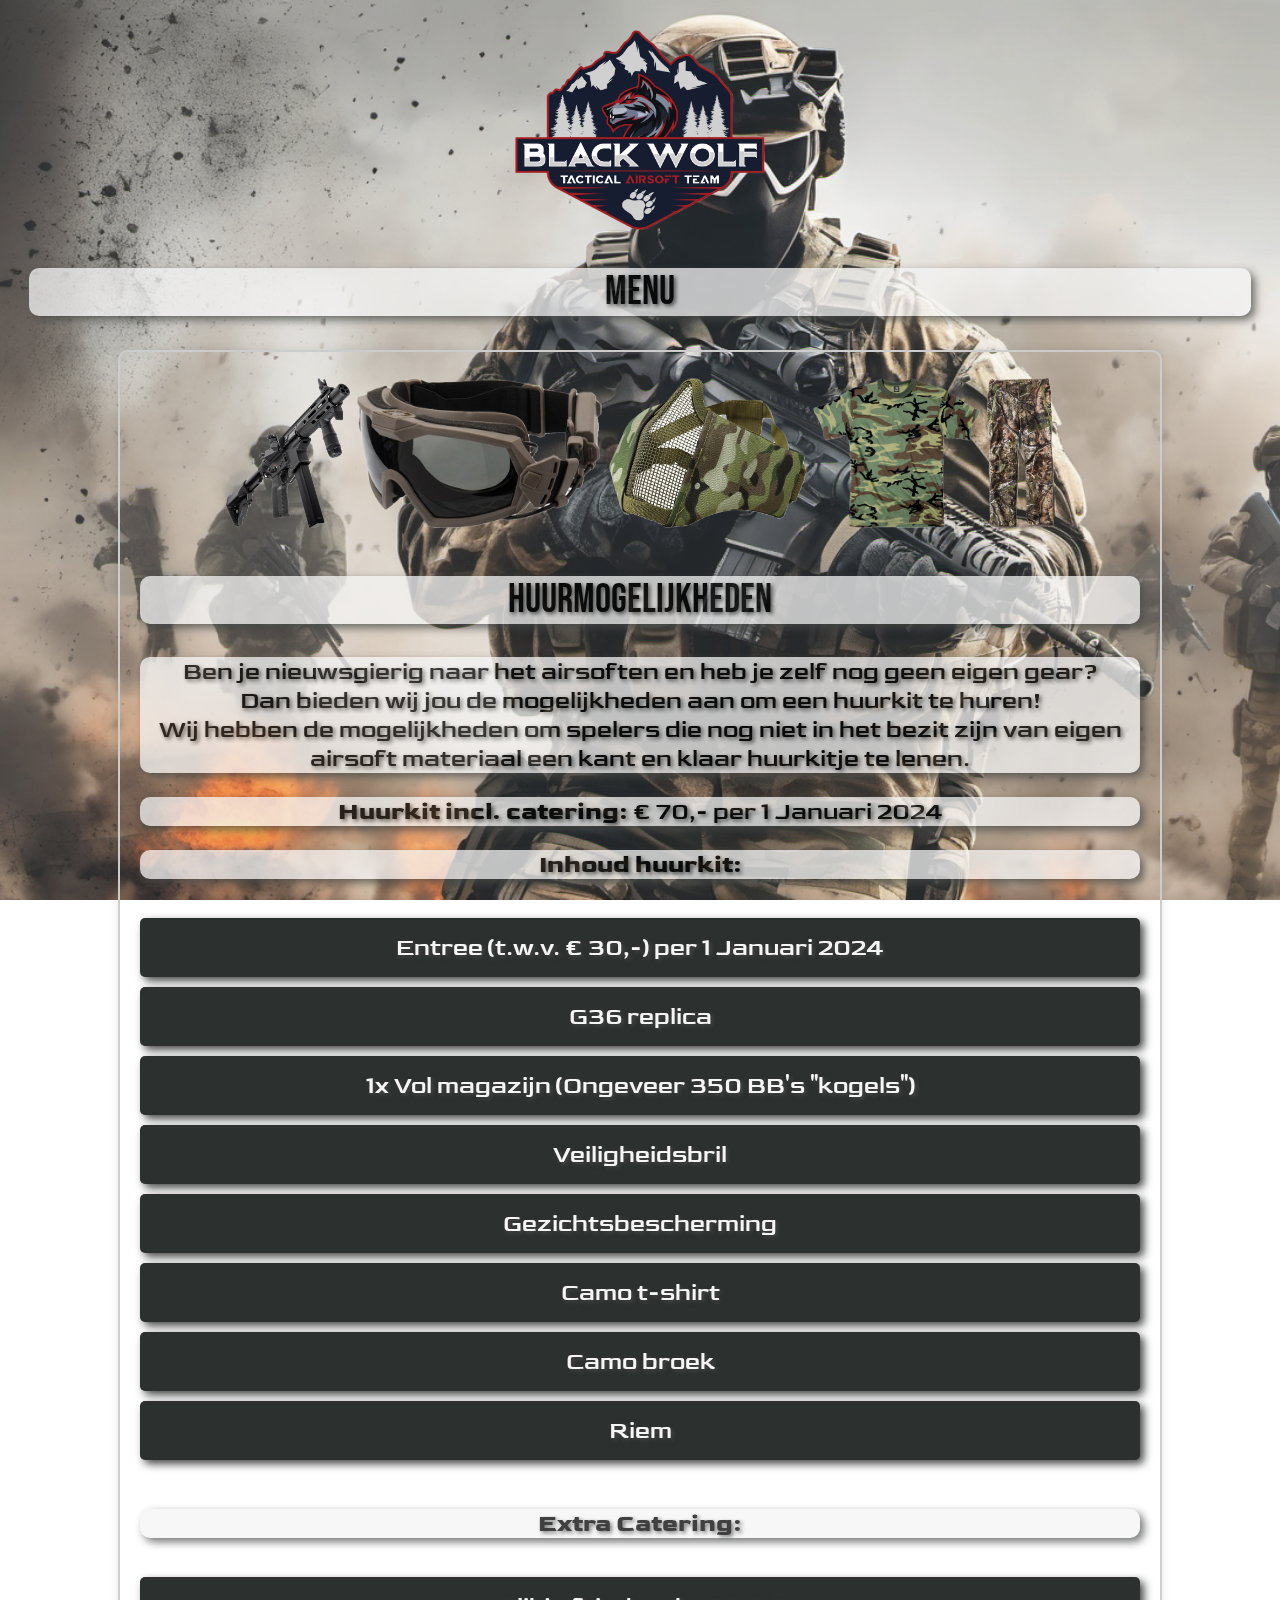
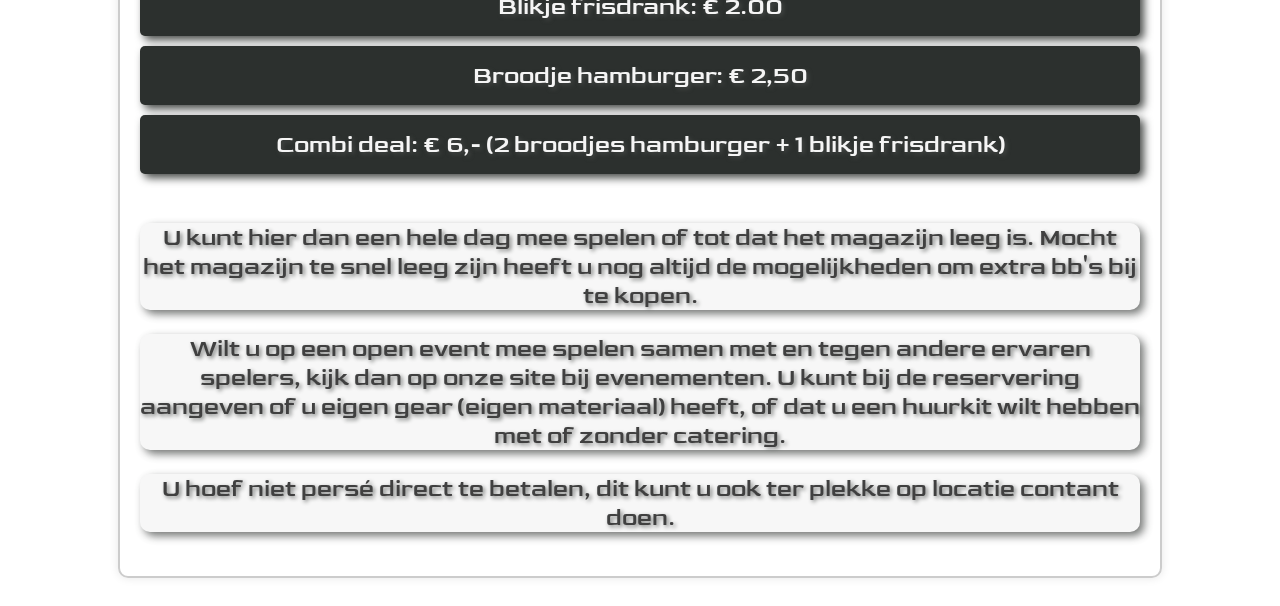
<file: HTML/huur.html>
<!DOCTYPE html>
<html lang="en">
<head>
    <meta charset="UTF-8">
    <meta name="viewport" content="width=device-width, initial-scale=1.0">
    <link rel="stylesheet" type="text/css" href="../CSS/index.css">
    <link rel="preconnect" href="https://fonts.googleapis.com">
<link rel="preconnect" href="https://fonts.gstatic.com" crossorigin>
<link href="https://fonts.googleapis.com/css2?family=Bebas+Neue&display=swap" rel="stylesheet">
<link rel="preconnect" href="https://fonts.googleapis.com">
<link rel="preconnect" href="https://fonts.gstatic.com" crossorigin>
<link href="https://fonts.googleapis.com/css2?family=Bebas+Neue&family=Goldman:wght@400;700&family=Merienda:wght@300..900&family=Overlock:ital,wght@0,400;0,700;0,900;1,400;1,700;1,900&family=Teko:wght@300..700&display=swap" rel="stylesheet">
<title>Airsoft Events</title>
</head>
<body>
    <div class="background-image"></div> <!-- Voeg een div toe voor de achtergrondafbeelding -->
    <div class="content">
<header id="navbar">

    <a href="../HTML/index.html">
    <img src="../IMG/logo.png" alt="logo" class="fixed" width="250" height="200">
    </a>

    <h2 class="dropdown-trigger">MENU</h2>

<div class="dropdown-content">
    <ul>
        <li><a href="index.html">Home</a></li>
        <li><a href="about.html">Wat is Airsoft</a></li>
        <li><a href="terreinen.html">Terreinen</a></li>
        <li><a href="huur.html">Huurmogelijkheden</a></li>
        <li><a href="events.html">Prive Evenement</a></li>
        <li><a href="reglement.html">Reglement</a></li>
        <li><a href="account.html">Account</a></li>
        <li><a href="contact.html">Contact</a></li>
        
    </ul>
</div>
</header>
    </div>

    <div class="booox">
    
    <div class="boxx">
        <img src="../IMG/AEG1.png" alt="AEG" width="250" height="150">
        <img src="../IMG/bril.png" alt="bril" width="250" height="150">
        <img src="../IMG/mask.png" alt="mask" width="250" height="150">
        <img src="../IMG/shirt.png" alt="shirt" width="250" height="150">
        <img src="../IMG/pants.png" alt="pants" width="250" height="150">
    </div>


    <h2>Huurmogelijkheden</h2>

    <p>Ben je nieuwsgierig naar het airsoften en heb je zelf nog geen eigen gear?<br> Dan bieden wij jou de mogelijkheden aan om een huurkit te huren!<br> Wij hebben de mogelijkheden om spelers die nog niet in het bezit zijn van eigen airsoft materiaal een kant en klaar huurkitje te lenen.</p>
    
    <p><strong>Huurkit incl. catering:</strong> € 70,- per 1 Januari 2024</p>

    <p><strong>Inhoud huurkit:</strong></p>
    <ul class="huurlijst">
        <li>Entree (t.w.v. € 30,-) per 1 Januari 2024</li>
        <li>G36 replica</li>
        <li>1x Vol magazijn (Ongeveer 350 BB's "kogels")</li>
        <li>Veiligheidsbril</li>
        <li>Gezichtsbescherming</li>
        <li>Camo t-shirt</li>
        <li>Camo broek</li>
        <li>Riem</li>
    </ul>

    <p><strong>Extra Catering:</strong></p>

    <ul class="huurlijst">
        <li>Blikje frisdrank: € 2.00</li>
        <li>Broodje hamburger: € 2,50</li>
        <li>Combi deal: € 6,- (2 broodjes hamburger + 1 blikje frisdrank)</li>
    </ul>

   
    <p>U kunt hier dan een hele dag mee spelen of tot dat het magazijn leeg is. Mocht het magazijn te snel leeg zijn heeft u nog altijd de mogelijkheden om extra bb's bij te kopen.</p>
    <p>Wilt u op een open event mee spelen samen met en tegen andere ervaren spelers, kijk dan op onze site bij evenementen. U kunt bij de reservering aangeven of u eigen gear (eigen materiaal) heeft, of dat u een huurkit wilt hebben met of zonder catering.</p>
    <p>U hoef niet persé direct te betalen, dit kunt u ook ter plekke op locatie contant doen.</p>

</div>
    <script src="../JS/JQuery3.7.1.js"></script>
    <script src="../JS/dropdown.js"></script>
    <script src="../JS/navbar.js"></script>
</body>
</html>
</file>
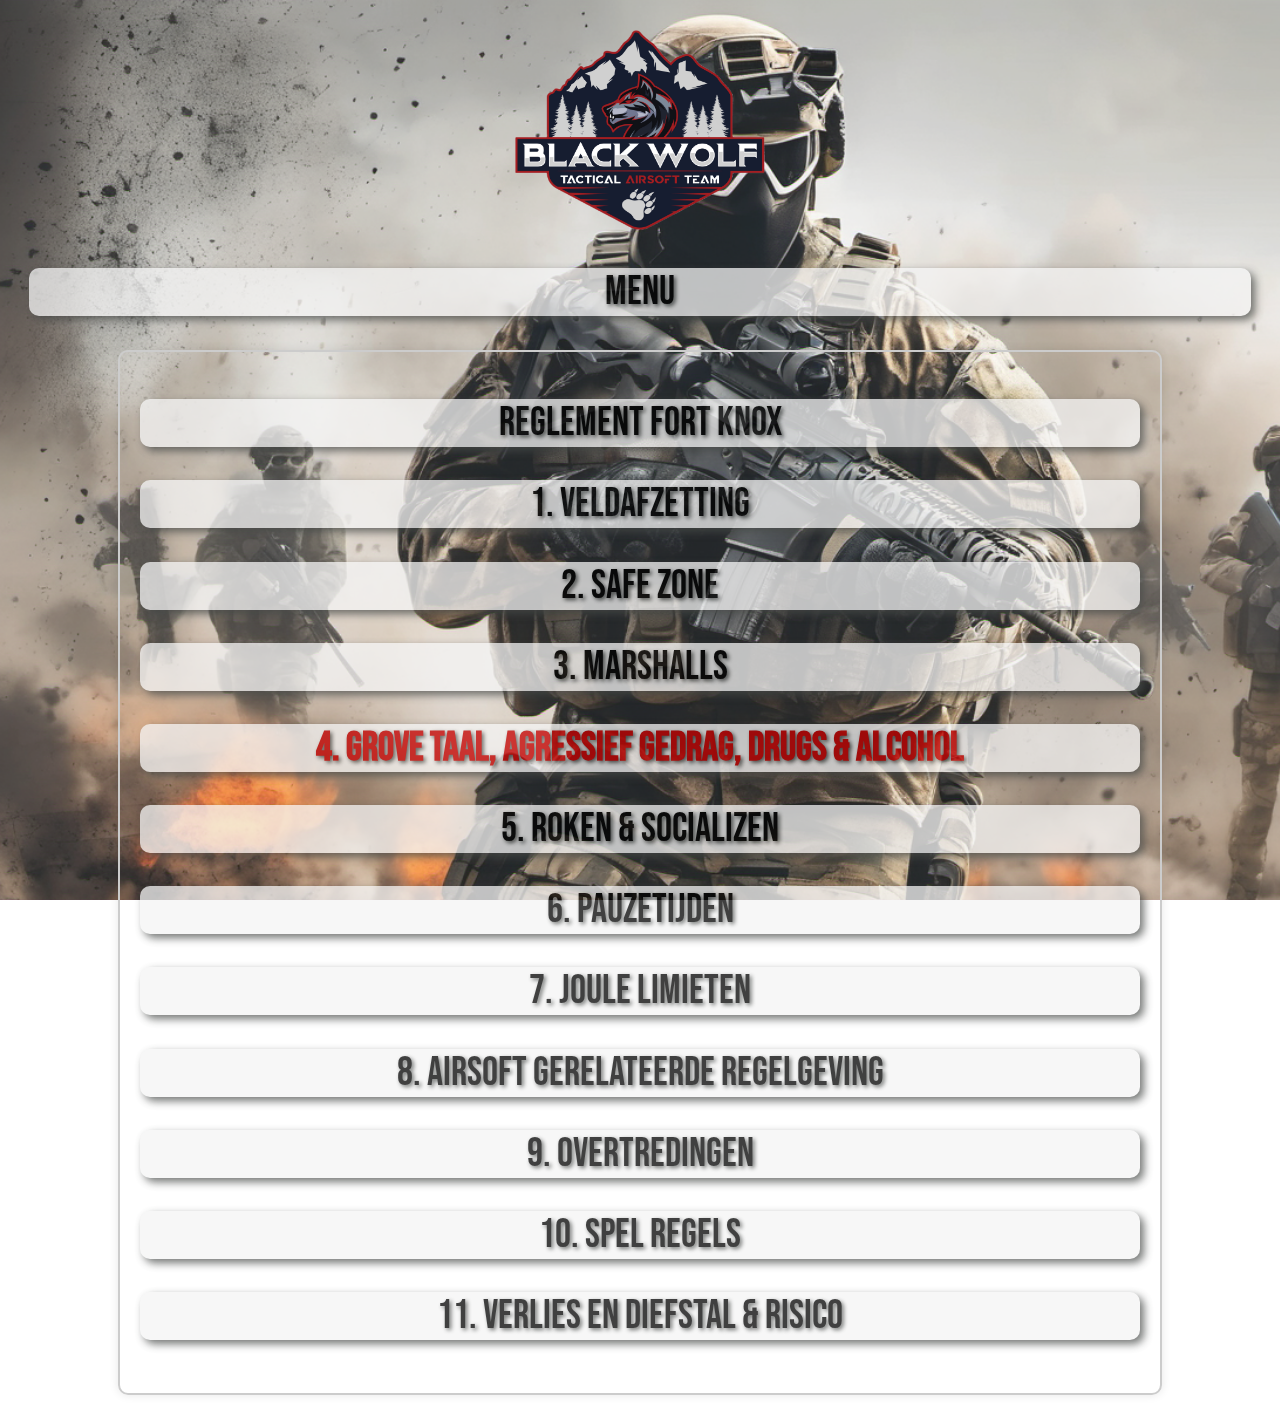
<file: HTML/regel-Fort-Knox.html>
<!DOCTYPE html>
<html lang="en">
<head>
    <meta charset="UTF-8">
    <meta name="viewport" content="width=device-width, initial-scale=1.0">
    <link rel="stylesheet" type="text/css" href="../CSS/index.css">
    <link rel="preconnect" href="https://fonts.googleapis.com">
<link rel="preconnect" href="https://fonts.gstatic.com" crossorigin>
<link href="https://fonts.googleapis.com/css2?family=Bebas+Neue&display=swap" rel="stylesheet">
<link rel="preconnect" href="https://fonts.googleapis.com">
<link rel="preconnect" href="https://fonts.gstatic.com" crossorigin>
<link href="https://fonts.googleapis.com/css2?family=Bebas+Neue&family=Goldman:wght@400;700&family=Merienda:wght@300..900&family=Overlock:ital,wght@0,400;0,700;0,900;1,400;1,700;1,900&family=Teko:wght@300..700&display=swap" rel="stylesheet">
<title>Airsoft Events</title>
</head>
<body>
    <div class="background-image"></div> <!-- Voeg een div toe voor de achtergrondafbeelding -->
    <div class="content">
<header id="navbar">

    <a href="../HTML/index.html">
    <img src="../IMG/logo.png" alt="logo" class="fixed" width="250" height="200">
    </a>

    <h2 class="dropdown-trigger">MENU</h2>

<div class="dropdown-content">
    <ul>
        <li><a href="index.html">Home</a></li>
        <li><a href="about.html">Wat is Airsoft</a></li>
        <li><a href="terreinen.html">Terreinen</a></li>
        <li><a href="huur.html">Huurmogelijkheden</a></li>
        <li><a href="events.html">Prive Evenement</a></li>
        <li><a href="reglement.html">Reglement</a></li>
        <li><a href="account.html">Account</a></li>
        <li><a href="contact.html">Contact</a></li>
        
    </ul>
</div>
</header>
    </div>

    <div class="booox">
        <h1>Reglement Fort Knox</h1>
    

        
        <h2 class="dropdown-trigger">1. Veldafzetting</h2>
<div class="dropdown-content">
        <p>Op het terrein zijn diverse gebouwen en objecten geplaatst. Deze objecten mogen niet verplaatst of verwijderd worden. Ramen en deuren die dicht gemaakt zijn, dienen dicht te blijven. Deuren die open staan, dienen open te blijven.</p>
        <p>Op plaatsen waar rood-wit lint gespannen of wat gebarricadeerd is mag men uit veiligheidsredenen niet komen.</p>
        <p><span class="red-text">Het is verplicht om ten alle tijden buiten de safezone een veiligheidsbril te dragen.</span></p>
        <p>Het niet dragen van een veiligheidsbril buiten de safezone is absoluut verboden. Spelers die betrapt worden op het niet dragen van een veiligheidsbril worden per direct van het evenement verwijderd zonder restitutie van de entree.</p>
        <h2 class="dropdown-trigger">1.1 Tunnels</h2>
        <div class="dropdown-content">
        <p>De tunnels zijn<span class="red-text"> enkel geopend</span> in de<span class="red-text"> zomer</span> en op<span class="red-text"> aangeven van de marshalls</span> aangezien er in de tunnels vleermuizen wonen en de gemeente hier toezicht op heeft.</p>
    </div>
</div>


        <h2 class="dropdown-trigger">2. Safe Zone</h2>
        <div class="dropdown-content">
        <p>Centraal op het terrein in de tunnels is de safezone ingericht waar spelers hun spullen kunnen plaasten. De volgende regels dienen in acht genomen te worden in de safe zone;</p>

        <ul class="huurlijst">
            <li>Het is niet toegestaan om een magazijn in de safezone geplaatst te hebben</li>
            <li>Het is niet toegestaan om te dryfiren “test schieten” in de safezone</li>
            <li>Het is niet toegestaan om over de safezone heen te schieten</li>
        </ul>

        <p>Probeer gedurende de speeltijd zo min mogelijk in de overdekte safezone te blijven, dit beïnvloed namelijk het spel.</p>
    </div>


        <h2 class="dropdown-trigger">3. Marshalls</h2>
        <div class="dropdown-content">
        <p>Tijdens het evenement kan een beroep gedaan worden op de aanwezige Marshalls in geval van problemen, geschillen of discussies. Zij staan in voor een vlot verloop van het spel en de veiligheid van iedereen. Aanwijzingen opgedragen door een van de Marshalls dienen ten alle tijde opgevolgd te worden. Het is niet toegestaan om op een Marshall te schieten. Marshalls staan altijd in hun gelijk en een besluit wat door een marshall opgedragen is, is definitief. Bent u het niet met een besluit van een marshall eens, ga dan langs een Hoofd Marshall of Organisatie (Chris/Mike).</p>
    </div>
        

        <h2 class="dropdown-trigger"><span class="red-text">4. Grove taal, agressief gedrag, drugs & alcohol</span></h2>
<div class="dropdown-content">
        <div class="image-container">
        <img src="../IMG/bad.png" alt="bad" width="100" height="100">
        </div>

        <p>Het is verboden om voor aanvang, tijdens het spel, in de pauze en na afloop op het terrein drugs en alcohol te nuttigen of bij te hebben. Spelers die hierop betrapt worden zullen verbannen worden en hun namen zullen doorgespeeld worden naar andere organisaties binnen Nederland en België.</p>

        <div class="image-container">
        <img src="../IMG/bad.png" alt="bad" width="100" height="100">
        </div>
        <p>Grove taal & agressief gedrag wordt niet getolereerd, spreek iemand (met respect) aan zoals je zelf ook aangesproken wilt worden. Indien een speler zich hier niet aan houdt, zal de speler per direct van het evenement verwijderd worden zonder restitutie van de entree.</p>
    </div>


        <h2 class="dropdown-trigger">5. Roken & Socializen</h2>
        <div class="dropdown-content">
        <p>Spelers die willen roken en socializen worden dringend gevraagd om dit tijdens de pauze of in de safezone te doen. Het roken of socializen tijdens de gameplay is verboden en enkel toegestaan in de safezone.</p>
    </div>


        <h2 class="dropdown-trigger">6. Pauzetijden</h2>
        <div class="dropdown-content">
        <p>Pauzes worden aangekondigd door een geluidshoorn. De 1e pauze begint om 12:15 en eindigt om 13:00. We verwachten van de spelers dat zij zich om 12:50 gereed maken zodat het spel weer om 13:00 gestart kan worden. Indien er een 2e pauze ingelast wordt bij bijv. warme omstandigheden vragen wij om rekening ermee te houden dat dit een snelle en korte pauze van maximaal 15 minuten is. Tijdens deze 2e pauze is het enkel de bedoeling om de magazijnen bij te laden, iets te drinken en weer terug het spel in te gaan.</p>
    </div>


        <h2 class="dropdown-trigger">7. Joule Limieten</h2>
        <div class="dropdown-content">
        <p>U kunt voor aanvang van het evenement (tussen 07:45-08:45) met uw replica(s) testen of u de juiste Joule heeft. Dit is niet verplicht. Op eigen risico kunt u gaan spelen zonder test. Maar u dient te beseffen, dat als u met een ingame test, te hard schiet, u de verdere dag niet meer mee mag spelen. Ook niet met een andere replica. Indien u succesvol door de Joule test bent gekomen ontvangt u van ons een aantekening c.q. markering zodat wij dit later op het veld kunnen controleren.</p>

        <p>Enkel airsoftreplica’s zijn toegestaan op evenementen van BLACK WOLF. De maximale toegestane kracht van de bb’s worden getest met het gewicht waar u mee speelt. Bij twijfel wordt er getest met 0.30 gram, voor Pistols en Assault Riffles en met 0.40 gram voor DMR klasse 2 en snipers, die door Crimi Events ter plekke in uw magazijn geplaatst worden.</p>


        <h2 class="dropdown-trigger">7.1 Procedure meting:</h2>
<div class="dropdown-content">
        <p>Speler meldt zich aan voor meting.
            Replica met eigen gewicht bb wordt getest door speler om te zien of bb rechtdoor schiet. (Controle marshal)
            Bij een overduidelijke onder-hop of over-hop zal speler zijn hop juist afstellen zodat bb rechtdoor vliegt
            Meting gebeurt vervolgens met gewicht volgens klasse van replica.</p>

        <p>Enkel airsoftreplica’s zijn toegestaan op evenementen van BLACK WOLF. De maximale toegestane kracht van de bb’s worden getest met het gewicht waar mee u speelt. Bij twijfel zal er getest worden met 0.30 gram of met 0.40 gram die door Crimi Events ter plekke in uw magazijn geplaatst worden</p>

        <p>Op ieder willekeurig moment kunnen Marshalls steekproefsgewijze ingame een Joule test afnemen. Indien de Joule op dat moment te hoog is, zal de speler per direct van het evenement verwijderd worden zonder restitutie van de entree.</p>
    </div>


        <h2 class="dropdown-trigger">7.2 Hieronder staat de maximale toegestane Joules per categorie:</h2>
<div class="dropdown-content">
        <ul class="huurlijst">
            <li>Bolt action sniper = 2.3 Joule gemeten met het gewicht waarmee u speelt. Bij twijfel wordt er getest met 0.40 gr</li>
            <li>DMR klasse 1 = 1.7 Joule en<span class="red-text"> maximale ROF 25 bb's / sec gemeten met het gewicht waar mee u speelt. Bij twijfel wordt er getest met 0.30 gr</span></li>
            <li>DMR klasse 2 = 2.3 Joule gemeten met het gewicht waar mee u speelt. Bij twijfel wordt er getest met 0.40 gr</li>
            <li>De rest wat niet tot bovenstaande categorieën vallen = 1.2 Joule gemeten met het gewicht waar mee u speelt. Bij twijfel wordt er getest met 0.30 gr en<span class="red-text"> maximale ROF 25 bb's / sec</span></li>
        </ul>

        <ul class="huurlijst">
            <li><span class="red-text">Aanvullende regels DMR Klasse 1</span></li>
            <li>Maximaal 1.7 Joule gemeten met het gewicht waar mee u speelt. Bij twijfel wordt er getest met 0.30 gr</li>
            <li>Minimale schietafstand 20 meter</li>
            <li>In de gebouwen mag niet geschoten worden, wel van binnen naar buiten</li>
            <li>Een DMR mag<span class="red-text"> technisch geen full auto</span> kunnen schieten</li>
            <li>De speler achter een DMR mag geen<span class="red-text"> happy "speed" triger finger</span> hebben</li>
            <li><span class="red-text">LOW en MID cap magazijn only! </span></li>
            <li><span class="red-text">Maximale ROF 25 bb's / sec</span></li>
        </ul>

        <ul class="huurlijst">
            <li><span class="red-text">Aanvullende regels DMR Klasse 2 regels</span></li>
            <li>Maximaal 2.3 Joule gemeten met het gewicht waar mee u speelt. Bij twijfel wordt er getest met 0.40 gr</li>
            <li>Minimale schietafstand 20 meter</li>
            <li>In de gebouwen mag niet geschoten worden, wel van binnen naar buiten</li>
            <li>Een DMR mag<span class="red-text"> technisch geen full auto</span> kunnen schieten</li> 
            <li><span class="red-text">2 Seconden delay verplicht</span></li>
            <li><span class="red-text">LOW cap magazijn niet verplicht</span></li>
        </ul>

        <ul class="huurlijst">
            <li><span class="red-text">Aanvullende regel Bolt Action snipers</span></li>
            <li>Maximaal 2.3 Joule gemeten met het gewicht waar mee u speelt. Bij twijfel wordt er getest met 0.40 gr</li>
            <li>Minimale schietafstand 20 meter</li>
            <li>In de gebouwen mag niet geschoten worden (van binnen naar binnen), wel van binnen naar buiten of van buiten naar binnen</li>
            <li><span class="red-text">Hop up</span> moet bij de FPS test<span class="red-text"> precies op de plek staan</span> waarop men met het<span class="red-text"> eigen gewicht</span> op speelt, dus niet helemaal open of dicht</li>
        </ul>
    </div>


        <h2 class="dropdown-trigger">7.3 Aanvullende regel voor de rest wat niet tot bovenstaande categorieën vallen</h2>
        <div class="dropdown-content">
        <ul class="huurlijst">
            <li><span class="red-text">Maximale ROF 25 bb's / sec</span></li>
        </ul>
        <p>Op ieder willekeurig moment kunnen Marshalls steekproefsgewijze ingame een Joule test afnemen. Indien de Joule op dat moment te hoog is, zal de speler per direct van het evenement verwijderd worden zonder restitutie van de entree.</p>
    </div>
</div>

        <h2 class="dropdown-trigger">8. Airsoft gerelateerde regelgeving</h2>
        <div class="dropdown-content">


        <h2 class="dropdown-trigger">8.1. Smoke grenades</h2>
        <div class="dropdown-content">
        <p>Smokes zijn niet toegestaan in de tunnels, deze mogen op Fort Knox enkel buiten gebruikt worden. En enkel Enola Gay smokes zijn toegelaten. Een smoke grenade kan niet worden ingezet als een “pyro”.</p>
    </div>


        <h2 class="dropdown-trigger">8.2. Pyro’s (grenades)</h2>
        <div class="dropdown-content">
        <p>Alle Pyro's en granaten die een harde knal maken zijn absoluut verboden op Fort Knox.</p>
        <p>Smokes zijn enkel legaal vuurwerk tijdens airsoft evenementen in België en Nederland waar toestemming voor gegeven is. Het is illegaal om ze in Nederland of België te gebruiken op andere momenten dan airsoft evenementen waar geen toestemming voor gegeven is. Voordat men een smoke granaat gooit dient men deze eerst na het onsteken goed te schudden zodat het rookmechanisme in werking gaat. Als men dit niet doet bestaat er een kans op brandgevaar.</p>
    </div>


        <p class="dropdown-trigger"><strong>Toegestane BB's:</strong></p>
        <div class="dropdown-content">
        <div class="image-container">
        <img src="../IMG/good.png" alt="good" width="100" height="100">
        </div>
        <ul class="huurlijst">
            <li>101 inc</li>
            <li>Xtreme precision BIO</li>
            <li>Green Devil</li>
            <li>Point Blank</li>
            <li>Hidd Eco</li>
            <li>Mad Bull Bio(Tracers)</li>
            <li>Nimrod Tracers</li>
            <li>Green Devil tracers</li>
            <li>G&G Bio</li>
        </ul>

        <p>Het maximale gewicht dat officieel aangetoond, middels een TUV rapport, dat biologisch afbreekbaar is, is 0.40 gram. Alleen G&G en Green devil hebben deze BB's. Alles wat zwaarder is, is niet toegestaan. Ook niet als er BIO op staat, zoals Hotshots en Novritsch.<span class="red-text"> Zolang er geen TUV rapport overlegd is, worden alle BB's geweigerd die niet op de lijst staan, zwaarder dan 0.40 gram zijn en wit zijn.
        </span></p>
    </div>


        <p class="dropdown-trigger"><strong>Verboden BB's:</strong></p>
<div class="dropdown-content">
        <div class="image-container">
        <img src="../IMG/bad.png" alt="bad" width="100" height="100">
        </div>
        
        <ul class="huurlijst">
            <li>Alle overige merken</li>
            <li>Alle overige tracers</li>
            <li>Witte BB's</li>
            <li>Zwaarder dan 0.40 gram</li>
        </ul>
    </div>


        <h2 class="dropdown-trigger">8.3. Verboden Grenade Launcher Shells</h2>
        <div class="dropdown-content">
        <p>Het is verboden om de Airsoft Innovation 40 Mike en de Master Mike te gebruiken op evenementen waar BLACKWOLF organiseert. De A.I. 40 Mike schiet 150 bb's kaarsrecht op een afstand van 30 meter af en de Master Mike heeft een soortgelijke impact, in plaats van de traditionele grenade launcher shells die verdeeld lanceren.</p>

        <p>Tevens is het verboden om gebruik te maken van zogeheten TAG rounds, dit zijn projectielen die groter zijn dan 6mm die met een grenade launcher afgevuurd kunnen worden. Omdat deze een grote afstand hebben en de veiligheid niet gegarandeerd kan worden zijn deze verboden.</p>
    </div>


        <h2 class="dropdown-trigger">8.4. Hit regel</h2>
        <div class="dropdown-content">
        <p>Indien u gehit wordt roept luid en duidelijk<span class="red-text"> HIT-HIT-HIT</span> en neemt u, indien u in het bezit bent van een fluo hesje uw hesje uit uw kledij en toont u deze duidelijk zichtbaar, zodat een ander duidelijk ziet dat u gehit bent. Bent u niet in het bezit van een fluo hesje; steekt u na het roepen van uw HIT direct uw hand of replica zichtbaar omhoog in de lucht en laat deze zo gedurende de periode dat u:</p>

        <ul class="huurlijst">
            <li>Op een medic aan het wachten bent</li>
            <li>Richting de respawn loopt</li>
        </ul>
        <p>Wacht niet te lang met het weglopen aangezien u in een line of fire zou kunnen staan, waarbij een tegenstander om u heen schiet.</p>
        <p><span class="red-text">Wij adviseren ten alle tijden om een fluo hesje mee te nemen</span> aangezien dit duidelijker is dan een hand of replica in de lucht. De kans is namelijk aanwezig dat een tegenstander dit niet goed ziet en uw HIT niet hoort en daarom verder op u schiet.</p>
        <p>Het is niet toegestaan om te schieten op spelers die gehit zijn. Indien u ziet dat een speler een fluo hesje zichtbaar draagt, de hand omhoog heeft of de replica omhoog heeft mag u hier niet op schieten.</p>

        <h2 class="dropdown-trigger">8.4.1 Dead men don't speak</h2>
        <div class="dropdown-content">
        <p>Indien u gehit bent, bent u "dood" en dode mensen kunnen niet meer spreken. Het is daarom ook niet toegestaan om nadat u gehit bent nog met andere spelers te spreken of gaat wijzen waar de tegenstander zich bevind.</p>
    </div>
</div>


        <h2 class="dropdown-trigger">8.5. Friendly Fire</h2>
        <div class="dropdown-content">
        <p>Spelers die een eigen teammaat afschieten dienen zelf hun hit te nemen. Het is daarom ook belangrijk dat men kijkt waar men heen schiet, en dat men niet willekeurig naar toe schiet.</p>
    </div>


        <h2 class="dropdown-trigger">8.6. Hit on weapon</h2>
        <div class="dropdown-content">
        <p>Indien u op uw airsoft replica geraakt wordt geldt dit ook als een hit. U kunt indien u de beschikking heeft over een side-arm hiermee verder spelen. Roep eerst luid en duidelijk “hit on weapon of weapon hit”, pak daarna uw side-arm en speel hierna verder.</p>
    </div>


        <h2 class="dropdown-trigger">8.7. Knife Kill</h2>
        <div class="dropdown-content">
        <p>Het is enkel toegestaan om een dummy knife mee te nemen, echter messen zijn verboden. Indien u in het bezit bent van een dummy knife kunt u een knife kill maken. Om een knife kill te maken dient u uw mes te pakken en de tegenstander op zijn schouder of lichaam aan te tikken. Indien u door een knife kill gehit wordt dient u een stille hit te nemen. Dit betekend dat u geen hit roept, maar stil naar uw respawn loopt of om een medic roept.</p>
    </div>


        <h2 class="dropdown-trigger">8.8. Headshots</h2>
        <div class="dropdown-content">
        <p>Headshots worden niet beloond en dienen ten alle tijden vermeden te worden. Het is daarom ook niet toegestaan om op het hoofd te mikken indien er meerdere delen van het lichaam zichtbaar zijn. Indien enkel het hoofd zichtbaar is; is het wel toegestaan, echter adviseren wij het dringend af om hierop te schieten.</p>
    </div>


        <h2 class="dropdown-trigger">8.9. Blind Fire</h2>
        <div class="dropdown-content">
        <p>Het is verplicht om naar een richting te schieten waarbij u zelf oog zicht heeft. U dient ten alle tijden oogcontact te hebben met het doel waar naar u toe schiet. Het is daarom niet toegestaan om door gaten te schieten die kleiner dan een gespreide hand zijn.</p>
    </div>


        <h2 class="dropdown-trigger">8.10. Pang regel</h2>
        <div class="dropdown-content">
        <p>Wij hanteren geen officiële pang regel echter dient u deze regel wel met gezond verstand in acht te nemen. Als u een speler voor u heeft staan en dit binnen 5 meter is, vragen wij om uw gezond verstand te gebruiken en dan sowieso niet op een hoger lichaamsdeel dan het torso te schieten en indien nodig pang roepen. U mag binnen 5 meter PANG roepen om iemand figuurlijk af te schieten.</p>
        <p>Het is niet toegestaan om automatisch te pangen, indien u meerdere spelers wilt pangen dient u rekening ermee te houden dat tussen iedere pang zich een korte pauze bevind, "PANG 1-2 seconden PANG".</p>
    </div>


        <h2 class="dropdown-trigger">8.11. Medic regel</h2>
        <div class="dropdown-content">
        <p>Indien er medics tijdens het spel toegepast worden, zullen er tijdens de briefing gele banden uitgedeeld worden. De gele armbanden dienen aan één been bevestigd te worden. De speler die dan in het bezit is van een geel bandje, is de medic. Als een andere speler gebruik wilt maken van de medic dient hij/zij<span class="red-text"> MEDIC-MEDIC</span> te roepen.</p>
        <p>De medic zal dan naar deze speler toe komen, of de speler zal door een andere speler naar de medic gesleept worden. De huidige medic zal zijn gele band af toen, en bij de speler die gehit is om doen. De speler die gehit was is vanaf dat moment de nieuwe medic. Hierna dient u<span class="red-text"> BACK IN GAME</span> te roepen</p>

        <p>De enige regel die wij hanteren is dat men maar 1x gemedic't kan worden. Een 2e keer dient u naar de respawn te lopen.</p>
        <p>Het is niet toegestaan om door het hele terrein te lopen om een medic te zoeken. U mag echter wel uit een directe de line of fire stappen (maximaal 3 stappen!).</p>
    </div>


        <h2 class="dropdown-trigger">8.12 Respawnen</h2>
        <div class="dropdown-content">
        <p>Indien u geraakt wordt bent u gehit. U kunt dan kiezen voor een medic (Hoofdstuk 8.10) of u kunt er voor te kiezen om terug te lopen naar uw respawn. Voor het spelstart worden teams door een marshall naar hun vaste respawn begeleid. Dit is de locatie waar u naar toe dient te lopen nadat u geraakt bent en niet gebruik kan/wilt maken van een medic.</p>
        <p>Het is niet de bedoeling dat u in de respawn uw veiligheidsbril af doet, aangezien u hier ook onverhoopt geraakt zou kunnen worden.
            Het is niet de bedoeling dat u vanuit uw respawn op iemand anders schiet, u bent immers af.
            Het is niet de bedoeling dat u tegenstanders in hun respawn schiet, aangezien zij immers ook af zijn.</p>
            <p>De respawnregel (wanneer u weer het veld op mag nadat u afgeschoten bent) wordt tijdens de briefing door de marshalls verteld. Dit kan variëren tussen een respawn regel van 1 persoon tot 3 a 5 personen.</p>
            <p>Indien de respawnregel 3 personen is, dient u te wachten tot er totaal 3 spelers in de respawn bevinden, dan pas mag u weer terug het veld op.</p>
        </div>


        <h2 class="dropdown-trigger">8.13 Teambandjes</h2>
        <div class="dropdown-content">
        <p>Alle spelers krijgen tijdens de briefing aan teambandje die zij gedurende de hele dag om één van hun armen dienen te dragen. Team oranje/rood zal deze rechts dragen en team blauw zal deze aan de linkerarm dragen.</p>
        <p>Spelers met een ghillie suit dienen ook het teambandje aan de arm te dragen en zijn er zelf verantwoordelijk voor dat het teambandje zichtbaar te zien is. Indien zij door friendly fire gehit worden aangezien een teamlid het bandje niet zag, zal de speler in de ghillie suit moeten respawnen.</p>
    </div>
</div>

        <h2 class="dropdown-trigger">9. Overtredingen</h2>
        <div class="dropdown-content">
        <p>Indien u zich niet aan de voorwaarden van het reglement houd kunt u hiervoor een aantekening krijgen. Bij een overtreding zal er een aantekening op uw polsbandje gemaakt worden en bij<span class="red-text"> 3 aantekeningen</span> zijn wij helaas genoodzaakt om u van het<span class="red-text"> evenement te verwijderen</span> zonder restitutie van de entree.</p>
        <p>Tevens is het mogelijk dat u bij 3 aantekeningen pernament van al onze evenementen verbannen wordt, en wij dit aan andere organisaties door communiceren.</p>


        <p class="dropdown-trigger"><strong>1 Aantekening:</strong></p>
        <div class="dropdown-content">
        <ul class="huurlijst">
            <li>Blind Fire</li>
            <li>Buiten het veld komen/schieten</li>
            <li>Dryfire in de safezone</li>
            <li>Medic regel overtreden</li>
            <li>Full auto schieten in de gebouwen/platform</li>
            <li>Objecten verplaatsen</li>
            <li>Het gebruik van een laser die gemonteerd is op een replica</li>
            <li>Dead men don't speak regel (praten of wijzen terwijl u gehit bent)</li>
            <li>Het veld vervuilen met afval</li>
            <li>"NEEM JE HIT" roepen terwijl de ander niet eens geraakt wordt</li>
        </ul>
    </div>


        <p class="dropdown-trigger"><strong>2 Aantekeningen + 30 minuten afkoelen in de safezone:</strong></p>
        <div class="dropdown-content">
        <ul class="huurlijst">
            <li>Hit niet nemen</li>
            <li>Magazijn geplaatst in de safezone</li>
            <li>Schieten over de safezone heen</li>
            <li>Extra schieten op marshalls (tenzij duidelijk aangegeven dat dit wel mag)</li>
            <li>Grove taal & schelden</li>
            <li>Uitlokken van ruzies</li>
            <li>Binnen 15 meter schieten met een DMR/Sniper</li>
            <li>Vanuit binnen in de gebouwen schieten met een DMR/Sniper</li>
            <li>Extra voor headshots gaan</li>
            <li>Tegen een marshall in gaan</li>
            <li>Op plekken komen die afgezet zijn</li>
            <li>Gebruik van niet toegestane pyro's c.q. vuurwerk</li>
            <li>Geen Joule test uitgevoerd</li>
            <li>Met regelmaat friendly fire uitvoeren</li>
            <li>Smokes binnen in het Fort gebruiken</li>
            <li>Verboden pyro's binnen in het Fort gebruiken</li>
        </ul>
    </div>


        <p class="dropdown-trigger"><strong>3 Aantekeningen + directe verwijdering van het evenement (en eventuele vervolg evenementen):</strong></p>
        <div class="dropdown-content">
        <ul class="huurlijst">
            <li>Bril niet op buiten de safezone</li>
            <li>Agressief gedrag</li>
            <li>Drugs (zowel soft als hard drugs)</li>
            <li>Alcohol</li>
            <li>Te hoge Joule ingame (1.21 joule of hoger)</li>
            <li>Objecten vernielen</li>
            <li>Diefstal / Poging tot diefstal</li>
            <li>Glazen/Stalen BB's gebruiken</li>
            <li>Geen biologische BB's gebruiken</li>
        </ul>
    </div>
</div>

    
        <h2 class="dropdown-trigger">10. Spel regels</h2>
        <div class="dropdown-content">
        <ul class="huurlijst">
            <li>Single Shot/ Full Auto</li>
            <li>
                <ul class="huurlijst">
                    <li>In de tunnels =<span class="red-text"> Single shot only</span></li>
                    <li>Van<span class="red-text"> binnen de tunnels</span> naar buiten =<span class="red-text"> Single shot only</span></li>
                    <li>Van buiten naar binnen = Single Shot en Full Auto (mits geen single shot event)</li>
                </ul>
            </li>
            <li>Base Camps, een locatie waar missies mee te maken hebben, hier kun je niet respawen, deze dien je te beschermen indien deze met het spel mee doen</li>
            <li>Missies</li>
            <li>
                <ul class="huurlijst">
                    <li>Worden tijdens de briefing verteld of staan aangegeven in de respawn</li>
                    <li>Er kunnen de hele dag door nieuwe missies geplaatst of verwijderd worden</li>
                </ul>
            </li>
            <li>Props niet verstoppen, indien gehit neerleggen (of meenemen tenzij aangegeven) maar wel duidelijk zichtbaar</li>
            <li>Blijf van de props af die niet met je missie te maken heeft</li>
            <li>Indien er een ingame karakter is, schiet niet op hem, dit heeft geen nut (tenzij aangegeven wel te doen)</li>
        </ul>
    </div>


        <h2 class="dropdown-trigger">11. Verlies en Diefstal & Risico</h2>
        <div class="dropdown-content">
        <p>BLACK WOLF kan niet aansprakelijk worden gesteld voor diefstal, vernieling en/of kwijt raken van spullen. Wij adviseren om geen waardevolle spullen mee te nemen naar een evenement en/of achter te laten in de auto.</p>
        <p>Betreding van het evenemententerrein geschiedt op eigen risico. BLACK WOLF dan wel de medewerkers die voor de organisatie actief werkzaam zijn, kunnen niet aansprakelijk worden gesteld voor enig letsel en/of materiële schade dan wel immateriële schade die de bezoeker(s) van de locatie noch binnen, noch buiten het terrein en/of het evenement mochten ondervinden.</p>
        <p>BLACK WOLF behoudt zich het recht voor deze voorwaarden te wijzigen.</p>
        <p>Mocht u onverhoopt nog vragen hebben kunt u contact met ons opnemen via de contact pagina of per email richting info@black-wolf.com</p>

    </div>
    </div>

    <script src="../JS/JQuery3.7.1.js"></script>
    <script src="../JS/dropdown.js"></script>
</body>
</html>
</file>
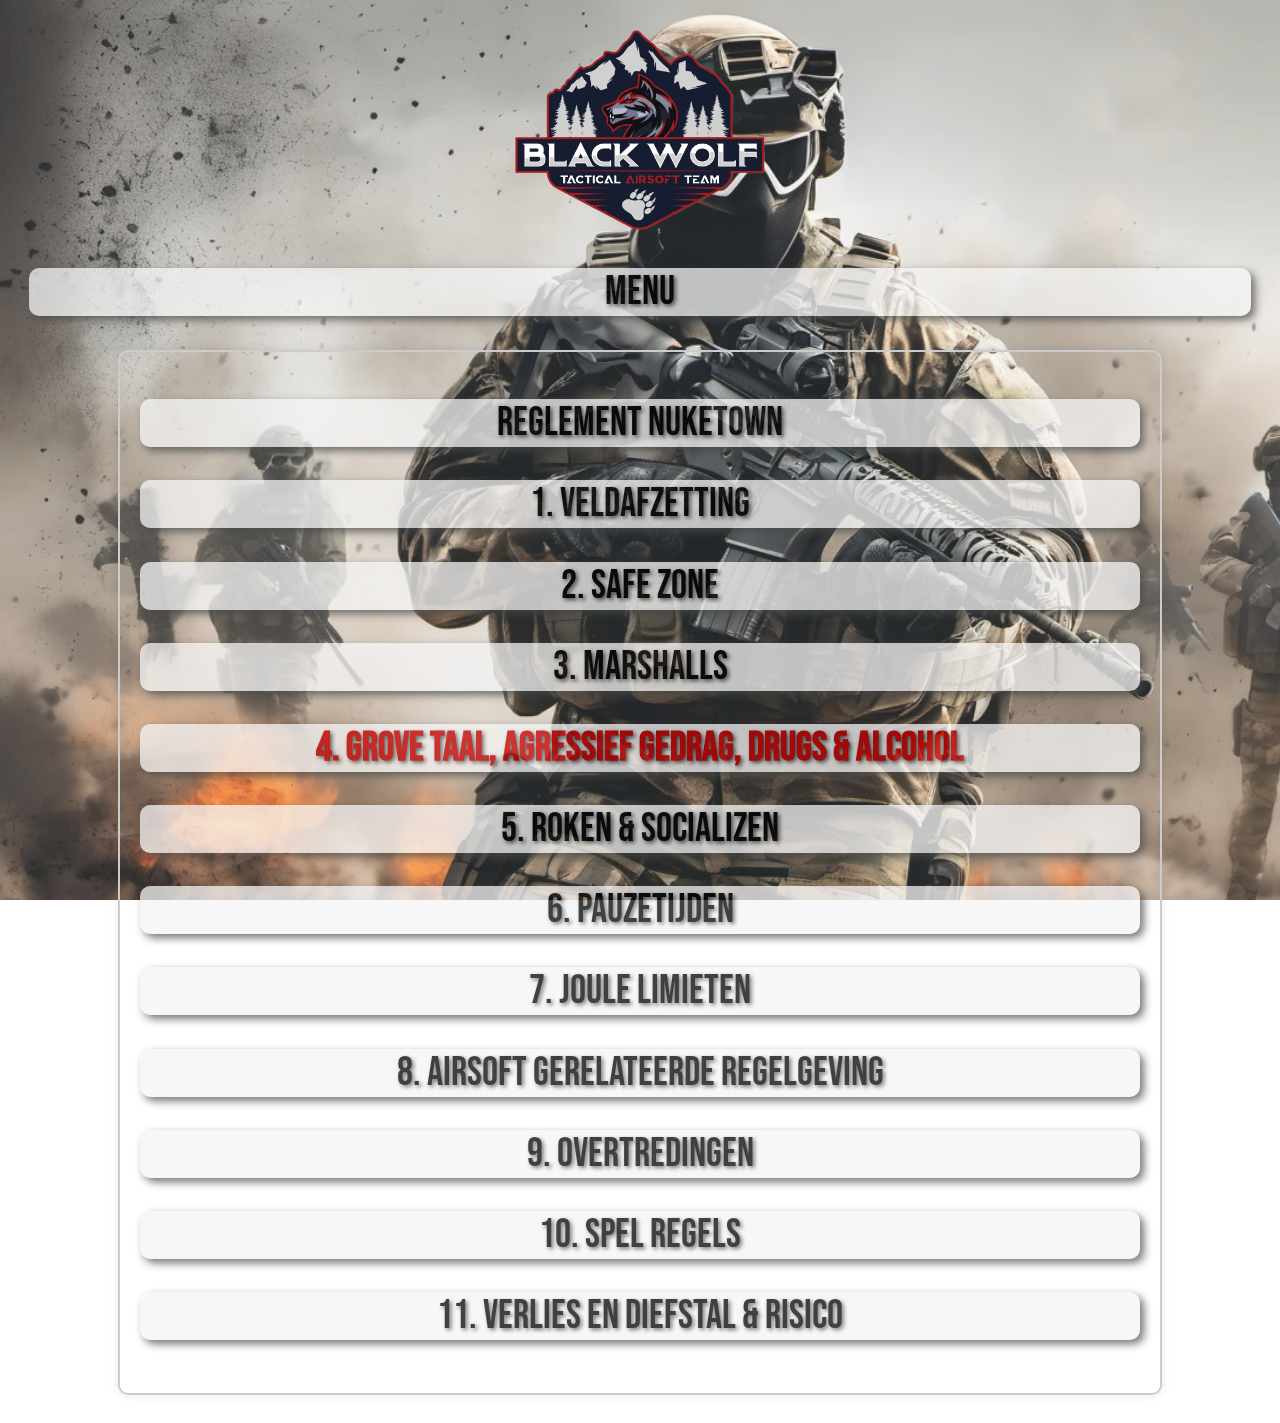
<file: HTML/regel-NukeTown.html>
<!DOCTYPE html>
<html lang="en">
<head>
    <meta charset="UTF-8">
    <meta name="viewport" content="width=device-width, initial-scale=1.0">
    <link rel="stylesheet" type="text/css" href="../CSS/index.css">
    <link rel="preconnect" href="https://fonts.googleapis.com">
<link rel="preconnect" href="https://fonts.gstatic.com" crossorigin>
<link href="https://fonts.googleapis.com/css2?family=Bebas+Neue&display=swap" rel="stylesheet">
<link rel="preconnect" href="https://fonts.googleapis.com">
<link rel="preconnect" href="https://fonts.gstatic.com" crossorigin>
<link href="https://fonts.googleapis.com/css2?family=Bebas+Neue&family=Goldman:wght@400;700&family=Merienda:wght@300..900&family=Overlock:ital,wght@0,400;0,700;0,900;1,400;1,700;1,900&family=Teko:wght@300..700&display=swap" rel="stylesheet">
<title>Airsoft Events</title>
</head>
<body>
    <div class="background-image"></div> <!-- Voeg een div toe voor de achtergrondafbeelding -->
    <div class="content">
<header id="navbar">

    <a href="../HTML/index.html">
    <img src="../IMG/logo.png" alt="logo" class="fixed" width="250" height="200">
    </a>

    <h2 class="dropdown-trigger">MENU</h2>

<div class="dropdown-content">
    <ul>
        <li><a href="index.html">Home</a></li>
        <li><a href="about.html">Wat is Airsoft</a></li>
        <li><a href="terreinen.html">Terreinen</a></li>
        <li><a href="huur.html">Huurmogelijkheden</a></li>
        <li><a href="events.html">Prive Evenement</a></li>
        <li><a href="reglement.html">Reglement</a></li>
        <li><a href="account.html">Account</a></li>
        <li><a href="contact.html">Contact</a></li>
        
    </ul>
</div>
</header>
    </div>

    <div class="booox">
        <h1>Reglement NukeTown</h1>
    



    
        <h2 class="dropdown-trigger">1. Veldafzetting</h2>
        <div class="dropdown-content">
        <p>Op het terrein zijn diverse gebouwen en objecten geplaatst. Deze objecten mogen niet verplaatst of verwijderd worden. Ramen en deuren die dicht gemaakt zijn, dienen dicht te blijven. Deuren die open staan, dienen open te blijven.</p>
        <p>Op plaatsen waar rood-wit lint gespannen of wat gebarricadeerd is mag men uit veiligheidsredenen niet komen.</p>
        <p><span class="red-text">Het is verplicht om ten alle tijden buiten de safezone een veiligheidsbril te dragen.</span></p>
        <p>Het niet dragen van een veiligheidsbril buiten de safezone is absoluut verboden. Spelers die betrapt worden op het niet dragen van een veiligheidsbril worden per direct van het evenement verwijderd zonder restitutie van de entree.</p>
    </div>


        <h2 class="dropdown-trigger">2. Safe Zone</h2>
        <div class="dropdown-content">
        <p>Op het terrein is de safezone ingericht waar spelers hun spullen kunnen plaasten. De volgende regels dienen in acht genomen te worden in de safe zone;</p>
        <ul class="huurlijst">
            <li>Het is niet toegestaan om een magazijn in de safezone geplaatst te hebben</li>
            <li>Het is niet toegestaan om te dryfiren “test schieten” in de safezone</li>
            <li>Het is niet toegestaan om over de safezone heen te schieten</li>
        </ul>
        <p>Probeer gedurende de speeltijd zo min mogelijk in de overdekte safezone te blijven, dit beïnvloed namelijk het spel.</p>
    </div>


        <h2 class="dropdown-trigger">3. Marshalls</h2>
        <div class="dropdown-content">
        <p>Tijdens het evenement kan een beroep gedaan worden op de aanwezige Marshalls in geval van problemen, geschillen of discussies. Zij staan in voor een vlot verloop van het spel en de veiligheid van iedereen. Aanwijzingen opgedragen door een van de Marshalls dienen ten alle tijde opgevolgd te worden. Het is niet toegestaan om op een Marshall te schieten. Marshalls staan altijd in hun gelijk en een besluit wat door een marshall opgedragen is, is definitief. Bent u het niet met een besluit van een marshall eens, ga dan langs een Hoofd Marshall of Organisatie (Chris/Mike).</p>
    </div>


        <h2 class="dropdown-trigger"><span class="red-text">4. Grove taal, agressief gedrag, drugs & alcohol</span></h2>
        <div class="dropdown-content">
        <div class="image-container">
        <img src="../IMG/bad.png" alt="bad" width="100" height="100">
        </div>

        <p>Het is verboden om voor aanvang, tijdens het spel, in de pauze en na afloop op het terrein drugs en alcohol te nuttigen of bij te hebben. Spelers die hierop betrapt worden zullen verbannen worden en hun namen zullen doorgespeeld worden naar andere organisaties binnen Nederland en België.</p>

        <div class="image-container">
        <img src="../IMG/bad.png" alt="bad" width="100" height="100">
        </div>

        <p>Grove taal & agressief gedrag wordt niet getolereerd, spreek iemand (met respect) aan zoals je zelf ook aangesproken wilt worden. Indien een speler zich hier niet aan houdt, zal de speler per direct van het evenement verwijderd worden zonder restitutie van de entree.</p>
    </div>


        <h2 class="dropdown-trigger">5. Roken & Socializen</h2>
        <div class="dropdown-content">
        <p>Spelers die willen roken en socializen worden dringend gevraagd om dit tijdens de pauze of buiten het terrein te doen. Het roken of socializen tijdens de gameplay is verboden en enkel toegestaan buiten het gebouw. 
            Het is ook niet toegelaten met gear buiten te gaan. Dit met betrekking tot bijvoorbeeld, holsters, tacvesten, bivakmutsen, replica's en laders.</p>
        </div>


        <h2 class="dropdown-trigger">6. Pauzetijden</h2>
        <div class="dropdown-content">
        <p>Pauzes worden aangekondigd door een geluidshoorn. Er zullen kleine pauzes tussendoor gedaan worden. De grote lunch pauze zal rond 11.30 uur zijn en duurt maximaal 45 minuten. Tijdens de laatste kleine pauze is het enkel de bedoeling om de magazijnen bij te laden, iets te drinken en weer terug het spel in te gaan.</p>
    </div>


        <h2 class="dropdown-trigger">7. Joule Limieten</h2>
        <div class="dropdown-content">
        <p>U kunt voor aanvang van het evenement (tussen 07:45-08:45) met uw replica(s) testen of u de juiste Joule heeft. Dit is niet verplicht. Op eigen risico kunt u gaan spelen zonder test. Maar u dient te beseffen, dat als u met een ingame test, te hard schiet, u de verdere dag niet meer mee mag spelen. Ook niet met een andere replica. Indien u succesvol door de Joule test bent gekomen ontvangt u van ons een aantekening c.q. markering zodat wij dit later op het veld kunnen controleren.</p>
        <p>Enkel airsoftreplica’s zijn toegestaan op evenementen van BLACK WOLF. De maximale toegestane kracht van de bb’s worden getest met het gewicht waar u mee speelt. Bij twijfel wordt er getest met 0.30 gram, voor Pistols en Assault Riffles die door BLACK WOLF ter plekke in uw magazijn geplaatst worden.</p>
        <p>Hieronder staat de maximale toegestane Joule per categorie;</p>
        <ul class="huurlijst">
            <li>Airsoft Replica's, Snipers, DMR en sidearms 1.2 Joule<span class="red-text"> (GEEN MARGE MEER)</span> - Single Shot Only!</li>
        </ul>
        <h2 class="dropdown-trigger">7.1 Procedure meting:</h2>
        <div class="dropdown-content">
        <p>Speler meldt zich aan voor meting.
            Replica met eigen gewicht bb wordt getest door speler om te zien of bb rechtdoor schiet. (Controle marshal)
            Bij een overduidelijke onder-hop of over-hop zal speler zijn hop juist afstellen zodat bb rechtdoor vliegt
            Meting gebeurt vervolgens met gewicht volgens klasse van replica.</p>
            <p>Enkel airsoftreplica’s zijn toegestaan op evenementen van BLACK WOLFL. De maximale toegestane kracht van de bb’s worden getest met het gewicht waar mee u speelt. Bij twijfel zal er getest worden met 0.30 gram die door BLACK WOLF ter plekke in uw magazijn geplaatst worden</p>
            <p>Op ieder willekeurig moment kunnen Marshalls steekproefsgewijze ingame een Joule test afnemen. Indien de Joule op dat moment te hoog is, zal de speler per direct van het evenement verwijderd worden zonder restitutie van de entree.</p>
        </div>
    </div>

        <h2 class="dropdown-trigger">8. Airsoft gerelateerde regelgeving</h2>
        <div class="dropdown-content">

        <h2 class="dropdown-trigger">8.1. Smoke grenades</h2>
        <div class="dropdown-content">
        <p>Smokes zijn niet toegestaan.</p>
    </div>

        <h2 class="dropdown-trigger">8.2. Pyro’s (grenades)</h2>
        <div class="dropdown-content">
        <p>Pyro's zijn niet toegestaan.</p>
    </div>

        <p class="dropdown-trigger"><strong>Toegestane BB's:</strong></p>
<div class="dropdown-content">
        <div class="image-container">
        <img src="../IMG/good.png" alt="good" width="100" height="100">
        </div>
        <ul class="huurlijst">
            <li>101 inc</li>
            <li>Xtreme precision BIO</li>
            <li>Green Devil</li>
            <li>Point Blank</li>
            <li>Hidd Eco</li>
            <li>Mad Bull (tracers)BIO</li>
            <li>G&G (tracers) BIO</li>
            <li>Nimrod Tracers BIO</li>
        </ul>
    </div>


        <p class="dropdown-trigger"><strong>Verboden BB's:</strong></p>
<div class="dropdown-content">
        <div class="image-container">
        <img src="../IMG/bad.png" alt="bad" width="100" height="100">
        </div>

        <ul class="huurlijst">
            <li>Alle overige merken</li>
            <li>Alle overige tracers</li>
            <li>Witte BB's</li>
            <li>Zwaarder dan 0.28 gram</li>
        </ul>
    </div>


        <h2 class="dropdown-trigger">8.3. Verboden Grenade Launcher Shells</h2>
        <div class="dropdown-content">
        <p>Het is verboden om de Airsoft Innovation 40 Mike en de Master Mike te gebruiken op evenementen waar BLACKWOLF organiseert. De A.I. 40 Mike schiet 150 bb's kaarsrecht op een afstand van 30 meter af en de Master Mike heeft een soortgelijke impact, in plaats van de traditionele grenade launcher shells die verdeeld lanceren.</p>

        <p>Tevens is het verboden om gebruik te maken van zogeheten TAG rounds, dit zijn projectielen die groter zijn dan 6mm die met een grenade launcher afgevuurd kunnen worden. Omdat deze een grote afstand hebben en de veiligheid niet gegarandeerd kan worden zijn deze verboden.</p>
    </div>


        <h2 class="dropdown-trigger">8.4. Hit regel</h2>
        <div class="dropdown-content">
        <p>Indien u gehit wordt roept luid en duidelijk<span class="red-text"> HIT-HIT-HIT</span> en neemt u, indien u in het bezit bent van een fluo hesje uw hesje uit uw kledij en toont u deze duidelijk zichtbaar, zodat een ander duidelijk ziet dat u gehit bent. Bent u niet in het bezit van een fluo hesje; steekt u na het roepen van uw HIT direct uw hand of replica zichtbaar omhoog in de lucht en laat deze zo gedurende de periode dat u:</p>

        <ul class="huurlijst">
            <li>Op een medic aan het wachten bent</li>
            <li>Richting de respawn loopt</li>
        </ul>
        <p>Wacht niet te lang met het weglopen aangezien u in een line of fire zou kunnen staan, waarbij een tegenstander om u heen schiet.</p>
        <p><span class="red-text">Wij adviseren ten alle tijden om een fluo hesje mee te nemen</span> aangezien dit duidelijker is dan een hand of replica in de lucht. De kans is namelijk aanwezig dat een tegenstander dit niet goed ziet en uw HIT niet hoort en daarom verder op u schiet.</p>
        <p>Het is niet toegestaan om te schieten op spelers die gehit zijn. Indien u ziet dat een speler een fluo hesje zichtbaar draagt, de hand omhoog heeft of de replica omhoog heeft mag u hier niet op schieten.</p>

        <h2 class="dropdown-trigger">8.4.1 Dead men don't speak</h2>
        <div class="dropdown-content">
        <p>Indien u gehit bent, bent u "dood" en dode mensen kunnen niet meer spreken. Het is daarom ook niet toegestaan om nadat u gehit bent nog met andere spelers te spreken of gaat wijzen waar de tegenstander zich bevind.</p>
    </div>
</div>



        <h2 class="dropdown-trigger">8.5. Friendly Fire</h2>
        <div class="dropdown-content">
        <p>Spelers die een eigen teammaat afschieten dienen zelf hun hit te nemen. Het is daarom ook belangrijk dat men kijkt waar men heen schiet, en dat men niet willekeurig naar toe schiet.</p>
    </div>


        <h2 class="dropdown-trigger">8.6. Hit on weapon</h2>
        <div class="dropdown-content">
        <p>Indien u op uw airsoft replica geraakt wordt geldt dit ook als een hit. U kunt indien u de beschikking heeft over een side-arm hiermee verder spelen. Roep eerst luid en duidelijk “hit on weapon of weapon hit”, pak daarna uw side-arm en speel hierna verder.</p>
    </div>


        <h2 class="dropdown-trigger">8.7. Knife Kill</h2>
        <div class="dropdown-content">
        <p>Het is enkel toegestaan om een dummy knife mee te nemen, echter messen zijn verboden. Indien u in het bezit bent van een dummy knife kunt u een knife kill maken. Om een knife kill te maken dient u uw mes te pakken en de tegenstander op zijn schouder of lichaam aan te tikken. Indien u door een knife kill gehit wordt dient u een stille hit te nemen. Dit betekend dat u geen hit roept, maar stil naar uw respawn loopt of om een medic roept.</p>
    </div>


        <h2 class="dropdown-trigger">8.8. Headshots</h2>
        <div class="dropdown-content">
        <p>Headshots worden niet beloond en dienen ten alle tijden vermeden te worden. Het is daarom ook niet toegestaan om op het hoofd te mikken indien er meerdere delen van het lichaam zichtbaar zijn. Indien enkel het hoofd zichtbaar is; is het wel toegestaan, echter adviseren wij het dringend af om hierop te schieten.</p>
    </div>


        <h2 class="dropdown-trigger">8.9. Blind Fire</h2>
        <div class="dropdown-content">
        <p>Het is verplicht om naar een richting te schieten waarbij u zelf oog zicht heeft. U dient ten alle tijden oogcontact te hebben met het doel waar naar u toe schiet. Het is daarom niet toegestaan om door gaten te schieten die kleiner dan een gespreide hand zijn.</p>
    </div>


        <h2 class="dropdown-trigger">8.10. Pang regel</h2>
        <div class="dropdown-content">
        <p>Wij hanteren geen officiële pang regel echter dient u deze regel wel met gezond verstand in acht te nemen. Als u een speler voor u heeft staan en dit binnen 5 meter is, vragen wij om uw gezond verstand te gebruiken en dan sowieso niet op een hoger lichaamsdeel dan het torso te schieten en indien nodig pang roepen. U mag binnen 5 meter PANG roepen om iemand figuurlijk af te schieten.</p>
        <p>Het is niet toegestaan om automatisch te pangen, indien u meerdere spelers wilt pangen dient u rekening ermee te houden dat tussen iedere pang zich een korte pauze bevind, "PANG 1-2 seconden PANG".</p>
    </div>


        <h2 class="dropdown-trigger">8.11. Medic regel</h2>
        <div class="dropdown-content">
        <p>Indien er medics tijdens het spel toegepast worden, zullen er tijdens de briefing gele banden uitgedeeld worden. De gele armbanden dienen aan één been bevestigd te worden. De speler die dan in het bezit is van een geel bandje, is de medic. Als een andere speler gebruik wilt maken van de medic dient hij/zij<span class="red-text"> MEDIC-MEDIC</span> te roepen.</p>
        <p>De medic zal dan naar deze speler toe komen, of de speler zal door een andere speler naar de medic gesleept worden. De huidige medic zal zijn gele band af toen, en bij de speler die gehit is om doen. De speler die gehit was is vanaf dat moment de nieuwe medic. Hierna dient u<span class="red-text"> BACK IN GAME</span> te roepen</p>

        <p>De enige regel die wij hanteren is dat men maar 1x gemedic't kan worden. Een 2e keer dient u naar de respawn te lopen.</p>
        <p>Het is niet toegestaan om door het hele terrein te lopen om een medic te zoeken. U mag echter wel uit een directe de line of fire stappen (maximaal 3 stappen!).</p>
    </div>


        <h2 class="dropdown-trigger">8.12 Respawnen</h2>
        <div class="dropdown-content">
        <p>Indien u geraakt wordt bent u gehit. U kunt dan kiezen voor een medic (Hoofdstuk 8.10) of u kunt er voor te kiezen om terug te lopen naar uw respawn. Voor het spelstart worden teams door een marshall naar hun vaste respawn begeleid. Dit is de locatie waar u naar toe dient te lopen nadat u geraakt bent en niet gebruik kan/wilt maken van een medic.</p>
        <p>Het is niet de bedoeling dat u in de respawn uw veiligheidsbril af doet, aangezien u hier ook onverhoopt geraakt zou kunnen worden.
            Het is niet de bedoeling dat u vanuit uw respawn op iemand anders schiet, u bent immers af.
            Het is niet de bedoeling dat u tegenstanders in hun respawn schiet, aangezien zij immers ook af zijn.</p>
            <p>De respawnregel (wanneer u weer het veld op mag nadat u afgeschoten bent) wordt tijdens de briefing door de marshalls verteld. Dit kan variëren tussen een respawn regel van 1 persoon tot 3 a 5 personen.</p>
            <p>Indien de respawnregel 3 personen is, dient u te wachten tot er totaal 3 spelers in de respawn bevinden, dan pas mag u weer terug het veld op.</p>
        </div>


        <h2 class="dropdown-trigger">8.13 Teambandjes</h2>
        <div class="dropdown-content">
        <p>Alle spelers krijgen tijdens de briefing aan teambandje die zij gedurende de hele dag om één van hun armen dienen te dragen. Team oranje/rood zal deze rechts dragen en team blauw zal deze aan de linkerarm dragen.</p>
        <p>Spelers met een ghillie suit dienen ook het teambandje aan de arm te dragen en zijn er zelf verantwoordelijk voor dat het teambandje zichtbaar te zien is. Indien zij door friendly fire gehit worden aangezien een teamlid het bandje niet zag, zal de speler in de ghillie suit moeten respawnen.</p>
    </div>
</div>

        <h2 class="dropdown-trigger">9. Overtredingen</h2>
        <div class="dropdown-content">
        <p>Indien u zich niet aan de voorwaarden van het reglement houd kunt u hiervoor een aantekening krijgen. Bij een overtreding zal er een aantekening op uw polsbandje gemaakt worden en bij<span class="red-text"> 3 aantekeningen</span> zijn wij helaas genoodzaakt om u van het<span class="red-text"> evenement te verwijderen</span> zonder restitutie van de entree.</p>
        <p>Tevens is het mogelijk dat u bij 3 aantekeningen pernament van al onze evenementen verbannen wordt, en wij dit aan andere organisaties door communiceren.</p>

        <p class="dropdown-trigger"><strong>1 Aantekening:</strong></p>
        <div class="dropdown-content">
        <ul class="huurlijst">
            <li>Blind Fire</li>
            <li>Buiten het veld komen/schieten</li>
            <li>Dryfire in de safezone</li>
            <li>Medic regel overtreden</li>
            <li>Full auto schieten in de gebouwen/platform</li>
            <li>Objecten verplaatsen</li>
            <li>Het gebruik van een laser die gemonteerd is op een replica</li>
            <li>Dead men don't speak regel (praten of wijzen terwijl u gehit bent)</li>
            <li>Het veld vervuilen met afval</li>
            <li>"NEEM JE HIT" roepen terwijl de ander niet eens geraakt wordt</li>
        </ul>
    </div>


        <p class="dropdown-trigger"><strong>2 Aantekeningen + 30 minuten afkoelen in de safezone:</strong></p>
        <div class="dropdown-content">
        <ul class="huurlijst">
            <li>Hit niet nemen</li>
            <li>Magazijn geplaatst in de safezone</li>
            <li>Schieten over de safezone heen</li>
            <li>Extra schieten op marshalls (tenzij duidelijk aangegeven dat dit wel mag)</li>
            <li>Grove taal & schelden</li>
            <li>Uitlokken van ruzies</li>
            <li>Binnen 15 meter schieten met een DMR/Sniper</li>
            <li>Vanuit binnen in de gebouwen schieten met een DMR/Sniper</li>
            <li>Extra voor headshots gaan</li>
            <li>Tegen een marshall in gaan</li>
            <li>Op plekken komen die afgezet zijn</li>
            <li>Gebruik van niet toegestane pyro's c.q. vuurwerk</li>
            <li>Geen Joule test uitgevoerd</li>
            <li>Met regelmaat friendly fire uitvoeren</li>
            <li>Smokes binnen in het Fort gebruiken</li>
            <li>Verboden pyro's binnen in het Fort gebruiken</li>
        </ul>
    </div>


        <p class="dropdown-trigger"><strong>3 Aantekeningen + directe verwijdering van het evenement (en eventuele vervolg evenementen):</strong></p>
        <div class="dropdown-content">
        <ul class="huurlijst">
            <li>Bril niet op buiten de safezone</li>
            <li>Agressief gedrag</li>
            <li>Drugs (zowel soft als hard drugs)</li>
            <li>Alcohol</li>
            <li>Te hoge Joule ingame (1.21 joule of hoger)</li>
            <li>Objecten vernielen</li>
            <li>Diefstal / Poging tot diefstal</li>
            <li>Glazen/Stalen BB's gebruiken</li>
            <li>Geen biologische BB's gebruiken</li>
        </ul>
    </div>
</div>

        <h2 class="dropdown-trigger">10. Spel regels</h2>
        <div class="dropdown-content">
        <ul class="huurlijst">
            <li>Single Shot/ Full Auto</li>
            <li>
                <ul class="huurlijst">
                    <li>Overal is het =<span class="red-text"> Single shot only</span></li>
                </ul>
            </li>
            <li>Base Camps, een locatie waar missies mee te maken hebben, hier kun je niet respawen, deze dien je te beschermen indien deze met het spel mee doen</li>
            <li>Missies</li>
            <li>
                <ul class="huurlijst">
                    <li>Worden tijdens de briefing verteld of staan aangegeven in de respawn</li>
                    <li>Er kunnen de hele dag door nieuwe missies geplaatst of verwijderd worden</li>
                </ul>
            </li>
            <li>Props niet verstoppen, indien gehit neerleggen (of meenemen tenzij aangegeven) maar wel duidelijk zichtbaar</li>
            <li>Blijf van de props af die niet met je missie te maken heeft</li>
            <li>Indien er een ingame karakter is, schiet niet op hem, dit heeft geen nut (tenzij aangegeven wel te doen)</li>
        </ul>
    </div>


        <h2 class="dropdown-trigger">11. Verlies en Diefstal & Risico</h2>
        <div class="dropdown-content">
        <p>BLACK WOLF kan niet aansprakelijk worden gesteld voor diefstal, vernieling en/of kwijt raken van spullen. Wij adviseren om geen waardevolle spullen mee te nemen naar een evenement en/of achter te laten in de auto.</p>
        <p>Betreding van het evenemententerrein geschiedt op eigen risico. BLACK WOLF dan wel de medewerkers die voor de organisatie actief werkzaam zijn, kunnen niet aansprakelijk worden gesteld voor enig letsel en/of materiële schade dan wel immateriële schade die de bezoeker(s) van de locatie noch binnen, noch buiten het terrein en/of het evenement mochten ondervinden.</p>
        <p>BLACK WOLF behoudt zich het recht voor deze voorwaarden te wijzigen.</p>
        <p>Mocht u onverhoopt nog vragen hebben kunt u contact met ons opnemen via de contact pagina of per email richting info@black-wolf.com</p>

    </div>
</div>


<script src="../JS/JQuery3.7.1.js"></script>
<script src="../JS/dropdown.js"></script>
</body>
</html>
</file>
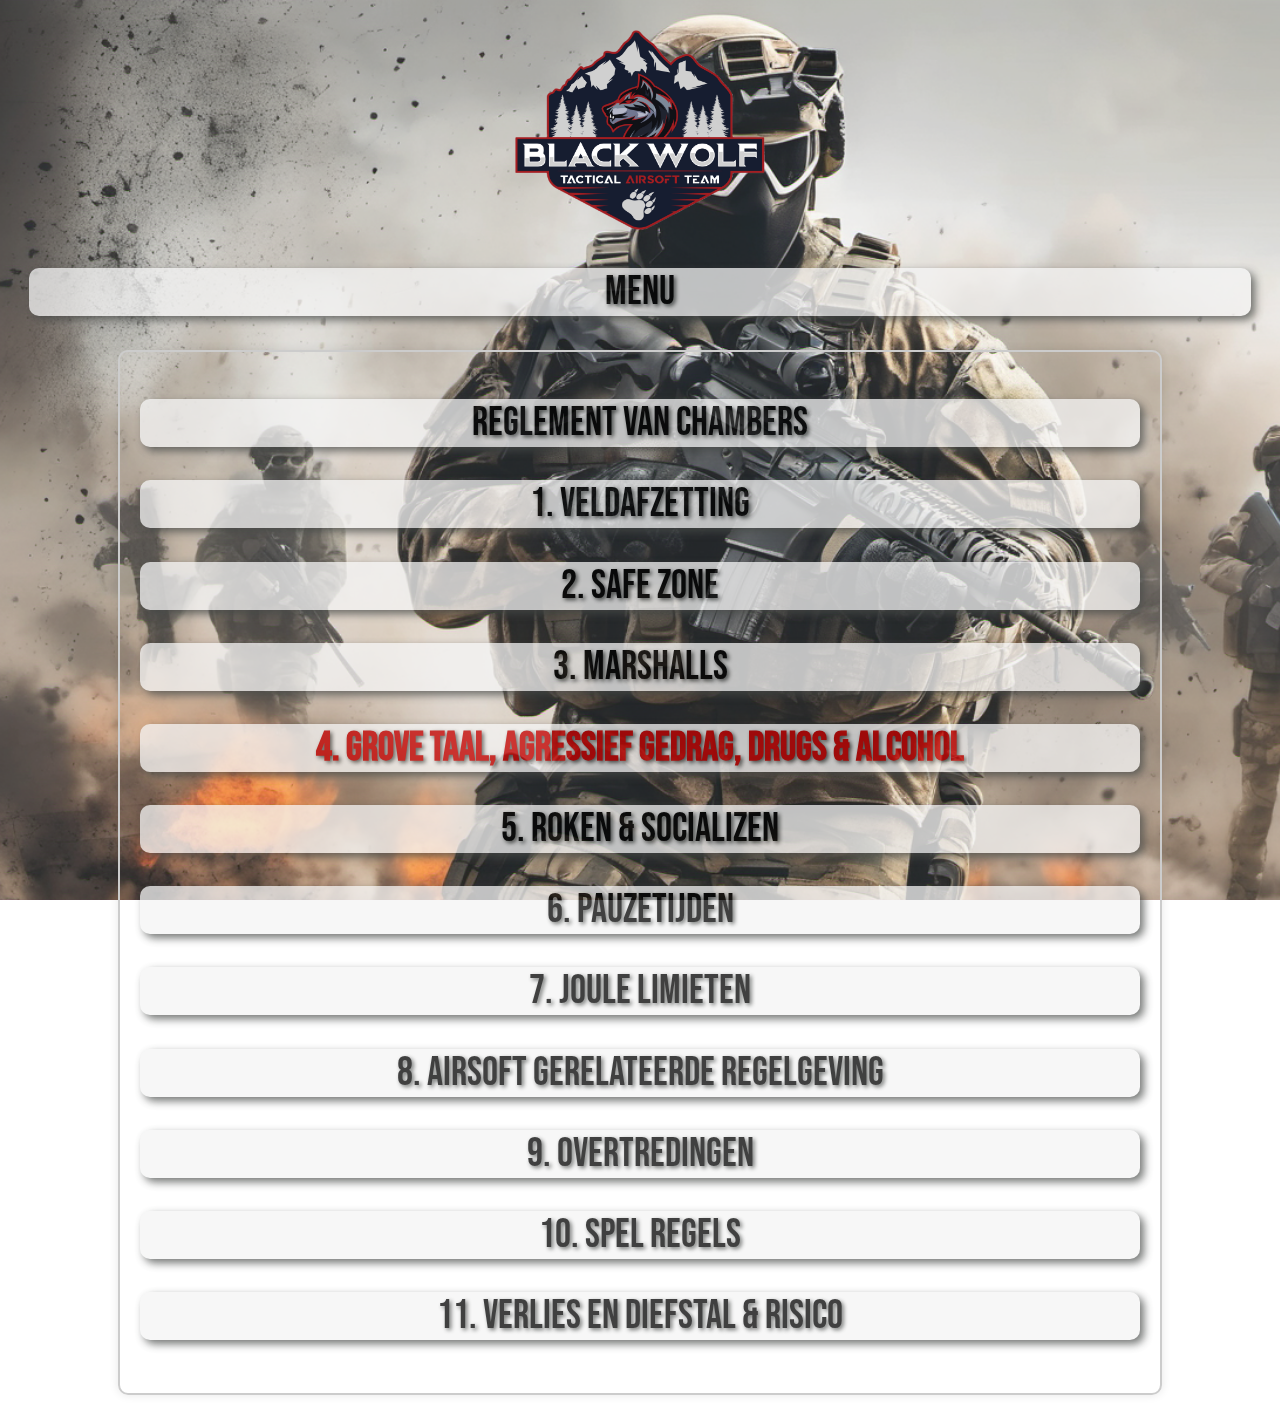
<file: HTML/regel-The-Chambers.html>
<!DOCTYPE html>
<html lang="en">
<head>
    <meta charset="UTF-8">
    <meta name="viewport" content="width=device-width, initial-scale=1.0">
    <link rel="stylesheet" type="text/css" href="../CSS/index.css">
    <link rel="preconnect" href="https://fonts.googleapis.com">
<link rel="preconnect" href="https://fonts.gstatic.com" crossorigin>
<link href="https://fonts.googleapis.com/css2?family=Bebas+Neue&display=swap" rel="stylesheet">
<link rel="preconnect" href="https://fonts.googleapis.com">
<link rel="preconnect" href="https://fonts.gstatic.com" crossorigin>
<link href="https://fonts.googleapis.com/css2?family=Bebas+Neue&family=Goldman:wght@400;700&family=Merienda:wght@300..900&family=Overlock:ital,wght@0,400;0,700;0,900;1,400;1,700;1,900&family=Teko:wght@300..700&display=swap" rel="stylesheet">
<title>Airsoft Events</title>
</head>
<body>
    <div class="background-image"></div> <!-- Voeg een div toe voor de achtergrondafbeelding -->
    <div class="content">
        <header id="navbar">
    <a href="../HTML/index.html">
    <img src="../IMG/logo.png" alt="logo" class="fixed" width="250" height="200"></a>

    <h2 class="dropdown-trigger">MENU</h2>

<div class="dropdown-content">

    <ul>
        <li><a href="index.html">Home</a></li>
        <li><a href="about.html">Wat is Airsoft</a></li>
        <li><a href="terreinen.html">Terreinen</a></li>
        <li><a href="huur.html">Huurmogelijkheden</a></li>
        <li><a href="events.html">Prive Evenement</a></li>
        <li><a href="reglement.html">Reglement</a></li>
        <li><a href="account.html">Account</a></li>
        <li><a href="contact.html">Contact</a></li>
        
    </ul>
</div>
</header>
 </div>

    <div class="booox">

    <h1>Reglement van Chambers</h1>
    
        <h2 class="dropdown-trigger">1. Veldafzetting</h2>

        <div class="dropdown-content">
        <p>Het terrein is hierboven aangegeven d.m.v. een oranje omranding. Het is niet toegestaan om buiten de afzettingen te komen of naar buiten te schieten. Aan de onderkant aan de straatkant is het terrein afgezet d.m.v. hekwerk. Aan de rechterkant loopt een rivierbedding waar men wel in mag komen, echter mag men niet aan de andere kant omhoog gaan. Aan de bovenkant van het terrein is een groene draad gespannen, en aan de linkerkant is tevens een groene draad gespannen.</p>

        <p>Op het terrein zijn diverse gebouwen en objecten geplaatst. Deze objecten mogen niet verplaatst of verwijderd worden. Ramen die dicht gemaakt zijn, dienen dicht te blijven. Deuren die open staan, dienen open te blijven.</p>

        <p>Op plaatsen waar rood-wit lint gespannen of wat gebarricadeerd is mag men uit veiligheidsredenen niet komen.</p>

        <p><span class="red-text">Het is verplicht om ten alle tijden buiten de safezone een veiligheidsbril te dragen.</span></p>

        <p>Het niet dragen van een veiligheidsbril buiten de safezone is absoluut verboden. Spelers die betrapt worden op het niet dragen van een veiligheidsbril worden per direct van het evenement verwijderd zonder restitutie van de entree.</p>
    </div>
    
    
        <h2 class="dropdown-trigger">2. Safe Zone</h2>
<div class="dropdown-content">
        <p>Centraal op het terrein gelegen is de safezone ingericht waar spelers hun voertuigen kunnen parkeren. De volgende regels dienen in acht genomen te worden in de safe zone;</p>

        <ul class="huurlijst">
            <li>Het is niet toegestaan om een magazijn in de safezone geplaatst te hebben</li>
            <li>Het is niet toegestaan om te dryfiren “test schieten” in de safezone</li>
            <li>Het is niet toegestaan om over de safezone heen te schieten</li>
        </ul>
        <p>Probeer gedurende de speeltijd zo min mogelijk in de safezone te blijven, dit beïnvloed namelijk het spel.</p>
    


        <h2 class="dropdown-trigger"><span class="red-text">2.1 Safe area tijdens de ochtend - nog voor de briefing</span></h2>

        <div class="dropdown-content">
        <p>Het is tijdens de ochtend, nog voor de briefing naast de safezone niet toegestaan om een magazijn geplaatst te hebben op de volgende locaties:</p>

        <ul class="huurlijst">
            <li>G-6 tot en met G-9</li>
            <li>H-6 tot en met H-9</li>
            <li>I-7 tot en met I-9</li>
        </ul>
    </div>


        <h2 class="dropdown-trigger">2.2 Vroegtijdig het terrein met de auto verlaten</h2>
        <div class="dropdown-content">
        <p>Het is toegestaan om het airsoft evenement vroegtijdig te verlaten. Echter gebeurd dit op gehele eigen risico van de deelnemer aangezien het evenement nog tot 16:00 loopt. Crimi Events kan niet aansprakelijk worden gesteld voor schade aan voertuigen die tijdens het spel de safezone uit rijden om het terrein te verlaten. Indien U het terrein wilt verlaten is het niet verplicht om dit samen met een marshall te doen, echter is het wel verplicht om een veiligheidsbril te dragen als u uit de auto stapt.</p>
    </div>
</div>

        <h2 class="dropdown-trigger">3. Marshalls</h2>
        <div class="dropdown-content">
        <p>Tijdens het evenement kan een beroep gedaan worden op de aanwezige Marshalls in geval van problemen, geschillen of discussies. Zij staan in voor een vlot verloop van het spel en de veiligheid van iedereen. Aanwijzingen opgedragen door een van de Marshalls dienen ten alle tijde opgevolgd te worden. Het is niet toegestaan om op een Marshall te schieten. Marshalls staan altijd in hun gelijk en een besluit wat door een marshall opgedragen is, is definitief. Bent u het niet met een besluit van een marshall eens, ga dan langs een Hoofd Marshall of Organisatie (Chris/Mike).</p>
    </div>


        <h2 class="dropdown-trigger"><span class="red-text">4. Grove taal, agressief gedrag, drugs & alcohol</span></h2>
<div class="dropdown-content">
        <div class="image-container">
        <img src="../IMG/bad.png" alt="bad" width="100" height="100">
        </div>

        <p>Het is verboden om voor aanvang, tijdens het spel, in de pauze en na afloop op het terrein drugs en alcohol te nuttigen of bij te hebben. Spelers die hierop betrapt worden zullen verbannen worden en hun namen zullen doorgespeeld worden naar andere organisaties binnen Nederland en België.</p>

        <div class="image-container">
        <img src="../IMG/bad.png" alt="bad" width="100" height="100">
        </div>

        <p>Grove taal & agressief gedrag wordt niet getolereerd, spreek iemand (met respect) aan zoals je zelf ook aangesproken wilt worden. Indien een speler zich hier niet aan houdt, zal de speler per direct van het evenement verwijderd worden zonder restitutie van de entree.</p>
    </div>


        <h2 class="dropdown-trigger">5. Roken & Socializen</h2>
        <div class="dropdown-content">
        <p>Spelers die willen roken en socializen worden dringend gevraagd om dit tijdens de pauze of in de respawn te doen. Het roken of socializen tijdens de gameplay kan frustraties opwekken aangezien een tegenstander niet kan zien dat je niet met het spel bezig bent.</p>
    </div>


        <h2 class="dropdown-trigger">6. Pauzetijden</h2>
        <div class="dropdown-content">
        <p>Pauzes worden aangekondigd door een geluidshoorn. De 1e pauze begint om 12:15 en eindigt om 13:00. We verwachten van de spelers dat zij zich om 12:50 gereed maken zodat het spel weer om 13:00 gestart kan worden. Indien er een 2e pauze ingelast wordt bij bijv. warme omstandigheden vragen wij om rekening ermee te houden dat dit een snelle en korte pauze van maximaal 15 minuten is. Tijdens deze 2e pauze is het enkel de bedoeling om de magazijnen bij te laden, iets te drinken en weer terug het spel in te gaan.</p>
    </div>


        <h2 class="dropdown-trigger">7. Joule Limieten</h2>
        <div class="dropdown-content">
        <p>U kunt voor aanvang van het evenement (tussen 07:45-08:45) met uw replica(s) testen of u de juiste Joule heeft. Dit is niet verplicht. Op eigen risico kunt u gaan spelen zonder test. Maar u dient te beseffen, dat als u met een ingame test, te hard schiet, u de verdere dag niet meer mee mag spelen. Ook niet met een andere replica. Indien u succesvol door de Joule test bent gekomen ontvangt u van ons een aantekening c.q. markering zodat wij dit later op het veld kunnen controleren.</p>

        <p>Enkel airsoftreplica’s zijn toegestaan op evenementen van BLACK WOLF. De maximale toegestane kracht van de bb’s worden getest met het gewicht waar u mee speelt. Bij twijfel wordt er getest met 0.30 gram, voor Pistols en Assault Riffles en met 0.40 gram voor DMR klasse 2 en snipers, die door Crimi Events ter plekke in uw magazijn geplaatst worden.</p>

        <h2 class="dropdown-trigger">7.1 Procedure meting:</h2>
<div class="dropdown-content">
        <p>Speler meldt zich aan voor meting.
            Replica met eigen gewicht bb wordt getest door speler om te zien of bb rechtdoor schiet. (Controle marshal)
            Bij een overduidelijke onder-hop of over-hop zal speler zijn hop juist afstellen zodat bb rechtdoor vliegt
            Meting gebeurt vervolgens met gewicht volgens klasse van replica.</p>

        <p>Enkel airsoftreplica’s zijn toegestaan op evenementen van BLACK WOLF. De maximale toegestane kracht van de bb’s worden getest met het gewicht waar mee u speelt. Bij twijfel zal er getest worden met 0.30 gram of met 0.40 gram die door Crimi Events ter plekke in uw magazijn geplaatst worden</p>

        <p>Op ieder willekeurig moment kunnen Marshalls steekproefsgewijze ingame een Joule test afnemen. Indien de Joule op dat moment te hoog is, zal de speler per direct van het evenement verwijderd worden zonder restitutie van de entree.</p>
    </div>


        <h2 class="dropdown-trigger">7.2 Hieronder staat de maximale toegestane Joules per categorie:</h2>
<div class="dropdown-content">
        <ul class="huurlijst">
            <li>Bolt action sniper = 2.3 Joule gemeten met het gewicht waarmee u speelt. Bij twijfel wordt er getest met 0.40 gr</li>
            <li>DMR klasse 1 = 1.7 Joule en<span class="red-text"> maximale ROF 25 bb's / sec gemeten met het gewicht waar mee u speelt. Bij twijfel wordt er getest met 0.30 gr</span></li>
            <li>DMR klasse 2 = 2.3 Joule gemeten met het gewicht waar mee u speelt. Bij twijfel wordt er getest met 0.40 gr</li>
            <li>De rest wat niet tot bovenstaande categorieën vallen = 1.2 Joule gemeten met het gewicht waar mee u speelt. Bij twijfel wordt er getest met 0.30 gr en<span class="red-text"> maximale ROF 25 bb's / sec</span></li>
        </ul>

        <ul class="huurlijst">
            <li><span class="red-text">Aanvullende regels DMR Klasse 1</span></li>
            <li>Maximaal 1.7 Joule gemeten met het gewicht waar mee u speelt. Bij twijfel wordt er getest met 0.30 gr</li>
            <li>Minimale schietafstand 20 meter</li>
            <li>In de gebouwen mag niet geschoten worden, wel van binnen naar buiten</li>
            <li>Een DMR mag<span class="red-text"> technisch geen full auto</span> kunnen schieten</li>
            <li>De speler achter een DMR mag geen<span class="red-text"> happy "speed" triger finger</span> hebben</li>
            <li><span class="red-text">LOW en MID cap magazijn only! </span></li>
            <li><span class="red-text">Maximale ROF 25 bb's / sec</span></li>
        </ul>

        <ul class="huurlijst">
            <li><span class="red-text">Aanvullende regels DMR Klasse 2</span></li>
            <li>Maximaal 2.3 Joule gemeten met het gewicht waar mee u speelt. Bij twijfel wordt er getest met 0.40 gr</li>
            <li>Minimale schietafstand 20 meter</li>
            <li>In de gebouwen mag niet geschoten worden, wel van binnen naar buiten</li>
            <li>Een DMR mag<span class="red-text"> technisch geen full auto</span> kunnen schieten</li> 
            <li><span class="red-text">2 Seconden delay verplicht</span></li>
            <li><span class="red-text">LOW cap magazijn niet verplicht</span></li>
        </ul>

        <ul class="huurlijst">
            <li><span class="red-text">Aanvullende regel Bolt Action snipers</span></li>
            <li>Maximaal 2.3 Joule gemeten met het gewicht waar mee u speelt. Bij twijfel wordt er getest met 0.40 gr</li>
            <li>Minimale schietafstand 20 meter</li>
            <li>In de gebouwen mag niet geschoten worden (van binnen naar binnen), wel van binnen naar buiten of van buiten naar binnen</li>
            <li><span class="red-text">Hop up</span> moet bij de FPS test<span class="red-text"> precies op de plek staan</span> waarop men met het<span class="red-text"> eigen gewicht</span> op speelt, dus niet helemaal open of dicht</li>
        </ul>
    </div>

        <h2 class="dropdown-trigger">7.3 Aanvullende regel voor de rest wat niet tot bovenstaande categorieën vallen</h2>
        <div class="dropdown-content">
        <ul class="huurlijst">
            <li><span class="red-text">Maximale ROF 25 bb's / sec</span></li>
        </ul>
        <p>Op ieder willekeurig moment kunnen Marshalls steekproefsgewijze ingame een Joule test afnemen. Indien de Joule op dat moment te hoog is, zal de speler per direct van het evenement verwijderd worden zonder restitutie van de entree.</p>
    </div>
</div>

        <h2 class="dropdown-trigger">8. Airsoft gerelateerde regelgeving</h2>
        <div class="dropdown-content">
        <h2 class="dropdown-trigger">8.1. Smoke grenades</h2>
        <div class="dropdown-content">
        <p>Het is toegestaan om enola gaye smoke grenades overal op het terrein te gebruiken. Een smoke grenade kan niet worden ingezet als een “pyro”.</p>
    </div>

        <h2 class="dropdown-trigger">8.2. Pyro’s (grenades)</h2>
        <div class="dropdown-content">
        <p>BLACK WOLF heeft een lijst met toegestane pyro’s (grenades) welke overal op het terrein gebruikt mogen worden (zie hieronder). Voordat een pyro geworpen wordt, dient de speler eerst “pyro” luid te roepen zodat de tegenstander weet dat er een object op hem/haar af gegooid wordt. Indien de pyro af gaat d.m.v. een knal of vliegende bb’s is iedereen binnen de ruimte af. Buiten gebouwen hanteren wij een omtrek van 7 meter waarin iedere speler af is. De pyro dient onderhands gegooid te worden.</p>

        <p><strong>Toegestane pyro's</strong></p>

        <div class="image-container">
        <img src="../IMG/good.png" alt="good" width="100" height="100">
        </div>

        <ul class="huurlijst">
            <li>Kimera JR2 JR2.5 JR 3.0</li>
            <li>A.I Cyclone</li>
            <li>A.I Tornado</li>
            <li>A.I XL Burst</li>
            <li>Oshibooms (6mm)</li>
            <li>TRMR (6mm)</li>
            <li>Thunder-B</li>
            <li>Enola Gaye Thunderflashes</li>
            <li>Strataim grenade nova epsilon impact grenade</li>
            <li>360 Storm Airsoft Grenade</li>
            <li>Avatar Airsoft Grenade</li>
            <li>E-RAZ Gas Grenade</li>
            <li>Bigrrr GBR Blast Airsoft grenade</li>
            <li>Enimine Landmine</li>
        </ul>
        <p>Pyro's mogen de 110dB grens NIET overschrijden.</p>

        <p><strong>Verboden pyro's:</strong></p>
        <div class="image-container">
        <img src="../IMG/bad.png" alt="bad" width="100" height="100">   
        </div>
        <ul class="huurlijst">
            <li>Enola Gaye 3.0 pyro</li>
            <li>Alle overige pyro's die niet op de toegestange lijst staan en die de 110dB grens overschrijden</li>
        </ul>
        <p>Smokes en Thunderflashes zijn enkel legaal vuurwerk tijdens airsoft evenementen in België en Nederland waar toestemming voor gegeven is. Het is illegaal om ze in Nederland of België te gebruiken op andere momenten dan airsoft evenementen waar geen toestemming voor gegeven is. Voordat men een smoke granaat gooit dient men deze eerst na het onsteken goed te schudden zodat het rookmechanisme in werking gaat. Als men dit niet doet bestaat er een kans op brandgevaar.</p>
    </div>


        <h2 class="dropdown-trigger">8.3. Verboden Grenade Launcher Shells</h2>
        <div class="dropdown-content">
        <p>Het is verboden om de Airsoft Innovation 40 Mike en de Master Mike te gebruiken op evenementen waar BLACKWOLF organiseert. De A.I. 40 Mike schiet 150 bb's kaarsrecht op een afstand van 30 meter af en de Master Mike heeft een soortgelijke impact, in plaats van de traditionele grenade launcher shells die verdeeld lanceren.</p>

        <p>Tevens is het verboden om gebruik te maken van zogeheten TAG rounds, dit zijn projectielen die groter zijn dan 6mm die met een grenade launcher afgevuurd kunnen worden. Omdat deze een grote afstand hebben en de veiligheid niet gegarandeerd kan worden zijn deze verboden.</p>
    </div>


        <h2 class="dropdown-trigger">8.4. Hit regel</h2>
        <div class="dropdown-content">
        <p>Indien u gehit wordt roept luid en duidelijk<span class="red-text"> HIT-HIT-HIT</span> en neemt u, indien u in het bezit bent van een fluo hesje uw hesje uit uw kledij en toont u deze duidelijk zichtbaar, zodat een ander duidelijk ziet dat u gehit bent. Bent u niet in het bezit van een fluo hesje; steekt u na het roepen van uw HIT direct uw hand of replica zichtbaar omhoog in de lucht en laat deze zo gedurende de periode dat u:</p>

        <ul class="huurlijst">
            <li>Op een medic aan het wachten bent</li>
            <li>Richting de respawn loopt</li>
        </ul>
        <p>Wacht niet te lang met het weglopen aangezien u in een line of fire zou kunnen staan, waarbij een tegenstander om u heen schiet.</p>
        <p><span class="red-text">Wij adviseren ten alle tijden om een fluo hesje mee te nemen</span> aangezien dit duidelijker is dan een hand of replica in de lucht. De kans is namelijk aanwezig dat een tegenstander dit niet goed ziet en uw HIT niet hoort en daarom verder op u schiet.</p>
        <p>Het is niet toegestaan om te schieten op spelers die gehit zijn. Indien u ziet dat een speler een fluo hesje zichtbaar draagt, de hand omhoog heeft of de replica omhoog heeft mag u hier niet op schieten.</p>

        <h2 class="dropdown-trigger">8.4.1 Dead men don't speak</h2>
        <div class="dropdown-content">
        <p>Indien u gehit bent, bent u "dood" en dode mensen kunnen niet meer spreken. Het is daarom ook niet toegestaan om nadat u gehit bent nog met andere spelers te spreken of gaat wijzen waar de tegenstander zich bevind.</p>
    </div>
</div>
        <h2 class="dropdown-trigger">8.5. Friendly Fire</h2>
        <div class="dropdown-content">
        <p>Spelers die een eigen teammaat afschieten dienen zelf hun hit te nemen. Het is daarom ook belangrijk dat men kijkt waar men heen schiet, en dat men niet willekeurig naar toe schiet.</p>
    </div>


        <h2 class="dropdown-trigger">8.6. Hit on weapon</h2>
        <div class="dropdown-content">
        <p>Indien u op uw airsoft replica geraakt wordt geldt dit ook als een hit. U kunt indien u de beschikking heeft over een side-arm hiermee verder spelen. Roep eerst luid en duidelijk “hit on weapon of weapon hit”, pak daarna uw side-arm en speel hierna verder.</p>
    </div>


        <h2 class="dropdown-trigger">8.7. Knife Kill</h2>
        <div class="dropdown-content">
        <p>Het is enkel toegestaan om een dummy knife mee te nemen, echter messen zijn verboden. Indien u in het bezit bent van een dummy knife kunt u een knife kill maken. Om een knife kill te maken dient u uw mes te pakken en de tegenstander op zijn schouder of lichaam aan te tikken. Indien u door een knife kill gehit wordt dient u een stille hit te nemen. Dit betekend dat u geen hit roept, maar stil naar uw respawn loopt of om een medic roept.</p>
    </div>


        <h2 class="dropdown-trigger">8.8. Headshots</h2>
        <div class="dropdown-content">
        <p>Headshots worden niet beloond en dienen ten alle tijden vermeden te worden. Het is daarom ook niet toegestaan om op het hoofd te mikken indien er meerdere delen van het lichaam zichtbaar zijn. Indien enkel het hoofd zichtbaar is; is het wel toegestaan, echter adviseren wij het dringend af om hierop te schieten.</p>
    </div>


        <h2 class="dropdown-trigger">8.9. Blind Fire</h2>
        <div class="dropdown-content">
        <p>Het is verplicht om naar een richting te schieten waarbij u zelf oog zicht heeft. U dient ten alle tijden oogcontact te hebben met het doel waar naar u toe schiet. Het is daarom niet toegestaan om door gaten te schieten die kleiner dan een gespreide hand zijn.</p>
    </div>


        <h2 class="dropdown-trigger">8.10. Pang regel</h2>
        <div class="dropdown-content">
        <p>Wij hanteren geen officiële pang regel echter dient u deze regel wel met gezond verstand in acht te nemen. Als u een speler voor u heeft staan en dit binnen 5 meter is, vragen wij om uw gezond verstand te gebruiken en dan sowieso niet op een hoger lichaamsdeel dan het torso te schieten en indien nodig pang roepen. U mag binnen 5 meter PANG roepen om iemand figuurlijk af te schieten.</p>
        <p>Het is niet toegestaan om automatisch te pangen, indien u meerdere spelers wilt pangen dient u rekening ermee te houden dat tussen iedere pang zich een korte pauze bevind, "PANG 1-2 seconden PANG".</p>
    </div>


        <h2 class="dropdown-trigger">8.11. Medic regel</h2>
        <div class="dropdown-content">
        <p>Indien er medics tijdens het spel toegepast worden, zullen er tijdens de briefing gele banden uitgedeeld worden. De gele armbanden dienen aan één been bevestigd te worden. De speler die dan in het bezit is van een geel bandje, is de medic. Als een andere speler gebruik wilt maken van de medic dient hij/zij<span class="red-text"> MEDIC-MEDIC</span> te roepen.</p>
        <p>De medic zal dan naar deze speler toe komen, of de speler zal door een andere speler naar de medic gesleept worden. De huidige medic zal zijn gele band af toen, en bij de speler die gehit is om doen. De speler die gehit was is vanaf dat moment de nieuwe medic. Hierna dient u<span class="red-text"> BACK IN GAME</span> te roepen</p>

        <p>De enige regel die wij hanteren is dat men maar 1x gemedic't kan worden. Een 2e keer dient u naar de respawn te lopen.</p>
        <p>Het is niet toegestaan om door het hele terrein te lopen om een medic te zoeken. U mag echter wel uit een directe de line of fire stappen (maximaal 3 stappen!).</p>
    </div>


        <h2 class="dropdown-trigger">8.12 Respawnen</h2>
        <div class="dropdown-content">
        <p>Indien u geraakt wordt bent u gehit. U kunt dan kiezen voor een medic (Hoofdstuk 8.10) of u kunt er voor te kiezen om terug te lopen naar uw respawn. Voor het spelstart worden teams door een marshall naar hun vaste respawn begeleid. Dit is de locatie waar u naar toe dient te lopen nadat u geraakt bent en niet gebruik kan/wilt maken van een medic.</p>
        <p>Het is niet de bedoeling dat u in de respawn uw veiligheidsbril af doet, aangezien u hier ook onverhoopt geraakt zou kunnen worden.
            Het is niet de bedoeling dat u vanuit uw respawn op iemand anders schiet, u bent immers af.
            Het is niet de bedoeling dat u tegenstanders in hun respawn schiet, aangezien zij immers ook af zijn.</p>
            <p>De respawnregel (wanneer u weer het veld op mag nadat u afgeschoten bent) wordt tijdens de briefing door de marshalls verteld. Dit kan variëren tussen een respawn regel van 1 persoon tot 3 a 5 personen.</p>
            <p>Indien de respawnregel 3 personen is, dient u te wachten tot er totaal 3 spelers in de respawn bevinden, dan pas mag u weer terug het veld op.</p>
        </div>


        <h2 class="dropdown-trigger">8.13 Teambandjes</h2>
        <div class="dropdown-content">
        <p>Alle spelers krijgen tijdens de briefing aan teambandje die zij gedurende de hele dag om één van hun armen dienen te dragen. Team oranje/rood zal deze rechts dragen en team blauw zal deze aan de linkerarm dragen.</p>
        <p>Spelers met een ghillie suit dienen ook het teambandje aan de arm te dragen en zijn er zelf verantwoordelijk voor dat het teambandje zichtbaar te zien is. Indien zij door friendly fire gehit worden aangezien een teamlid het bandje niet zag, zal de speler in de ghillie suit moeten respawnen.</p>
    </div>
</div>


        <h2 class="dropdown-trigger">9. Overtredingen</h2>
        <div class="dropdown-content">
        <p>Indien u zich niet aan de voorwaarden van het reglement houd kunt u hiervoor een aantekening krijgen. Bij een overtreding zal er een aantekening op uw polsbandje gemaakt worden en bij<span class="red-text"> 3 aantekeningen</span> zijn wij helaas genoodzaakt om u van het<span class="red-text"> evenement te verwijderen</span> zonder restitutie van de entree.</p>
        <p>Tevens is het mogelijk dat u bij 3 aantekeningen pernament van al onze evenementen verbannen wordt, en wij dit aan andere organisaties door communiceren.</p>

        <p class="dropdown-trigger"><strong>1 Aantekening:</strong></p>
        <div class="dropdown-content">
        <ul class="huurlijst">
            <li>Blind Fire</li>
            <li>Buiten het veld komen/schieten</li>
            <li>Dryfire in de safezone</li>
            <li>Medic regel overtreden</li>
            <li>Full auto schieten in de gebouwen/platform</li>
            <li>Objecten verplaatsen</li>
            <li>Het gebruik van een laser die gemonteerd is op een replica</li>
            <li>Dead men don't speak regel (praten of wijzen terwijl u gehit bent)</li>
            <li>Het veld vervuilen met afval</li>
            <li>"NEEM JE HIT" roepen terwijl de ander niet eens geraakt wordt</li>
        </ul>
    </div>


        <p class="dropdown-trigger"><strong>2 Aantekeningen + 30 minuten afkoelen in de safezone:</strong></p>
        <div class="dropdown-content">
        <ul class="huurlijst">
            <li>Hit niet nemen</li>
            <li>Magazijn geplaatst in de safezone</li>
            <li>Schieten over de safezone heen</li>
            <li>Extra schieten op marshalls (tenzij duidelijk aangegeven dat dit wel mag)</li>
            <li>Grove taal & schelden</li>
            <li>Uitlokken van ruzies</li>
            <li>Binnen 15 meter schieten met een DMR/Sniper</li>
            <li>Vanuit binnen in de gebouwen schieten met een DMR/Sniper</li>
            <li>Extra voor headshots gaan</li>
            <li>Tegen een marshall in gaan</li>
            <li>Op plekken komen die afgezet zijn</li>
            <li>Gebruik van niet toegestane pyro's c.q. vuurwerk</li>
            <li>Geen Joule test uitgevoerd</li>
            <li>Met regelmaat friendly fire uitvoeren</li>
        </ul>
    </div>


        <p class="dropdown-trigger"><strong>3 Aantekeningen + directe verwijdering van het evenement (en eventuele vervolg evenementen):</strong></p>
        <div class="dropdown-content">
        <ul class="huurlijst">
            <li>Bril niet op buiten de safezone</li>
            <li>Agressief gedrag</li>
            <li>Drugs (zowel soft als hard drugs)</li>
            <li>Alcohol</li>
            <li>Te hoge Joule ingame (1.21 joule of hoger)</li>
            <li>Objecten vernielen</li>
            <li>Diefstal / Poging tot diefstal</li>
            <li>Glazen/Stalen BB's gebruiken</li>
            <li>Geen biologische BB's gebruiken</li>
        </ul>
    </div>
</div>


        <h2 class="dropdown-trigger">10. Spel regels</h2>
        <div class="dropdown-content">
        <ul class="huurlijst">
            <li>Single Shot/ Full Auto</li>
            <li>
                <ul class="huurlijst">
                    <li><span class="red-text">Op het dak boven</span> bij de chambers =<span class="red-text"> Single Shot only</span></li>
                    <li>Van<span class="red-text"> binnen de gebouwen</span> naar buiten =<span class="red-text"> Single Shot only</span></li>
                    <li>Van buiten naar binnen = Single Shot en Full Auto (mits geen single shot event)</li>
                </ul>
            </li>
            <li>Base Camps, een locatie waar missies mee te maken hebben, hier kun je niet respawen, deze dien je te beschermen indien deze met het spel mee doen</li>
            <li>Missies</li>
            <li>
                <ul class="huurlijst">
                    <li>Worden tijdens de briefing verteld of staan aangegeven in de respawn</li>
                    <li>Er kunnen de hele dag door nieuwe missies geplaatst of verwijderd worden</li>
                </ul>
            </li>
            <li>Props niet verstoppen, indien gehit neerleggen (of meenemen tenzij aangegeven) maar wel duidelijk zichtbaar</li>
            <li>Blijf van de props af die niet met je missie te maken heeft</li>
            <li>Indien er een ingame karakter is, schiet niet op hem, dit heeft geen nut (tenzij aangegeven wel te doen)</li>
        </ul>
    </div>


        <h2 class="dropdown-trigger">11. Verlies en Diefstal & Risico</h2>
        <div class="dropdown-content">
        <p>BLACK WOLF kan niet aansprakelijk worden gesteld voor diefstal, vernieling en/of kwijt raken van spullen. Wij adviseren om geen waardevolle spullen mee te nemen naar een evenement en/of achter te laten in de auto.</p>
        <p>Betreding van het evenemententerrein geschiedt op eigen risico. BLACK WOLF dan wel de medewerkers die voor de organisatie actief werkzaam zijn, kunnen niet aansprakelijk worden gesteld voor enig letsel en/of materiële schade dan wel immateriële schade die de bezoeker(s) van de locatie noch binnen, noch buiten het terrein en/of het evenement mochten ondervinden.</p>
        <p>BLACK WOLF behoudt zich het recht voor deze voorwaarden te wijzigen.</p>
        <p>Mocht u onverhoopt nog vragen hebben kunt u contact met ons opnemen via de contact pagina of per email richting info@black-wolf.com</p>
    </div>
    </div>

    <script src="../JS/JQuery3.7.1.js"></script>
    <script src="../JS/dropdown.js"></script>
</body>
</html>
</file>
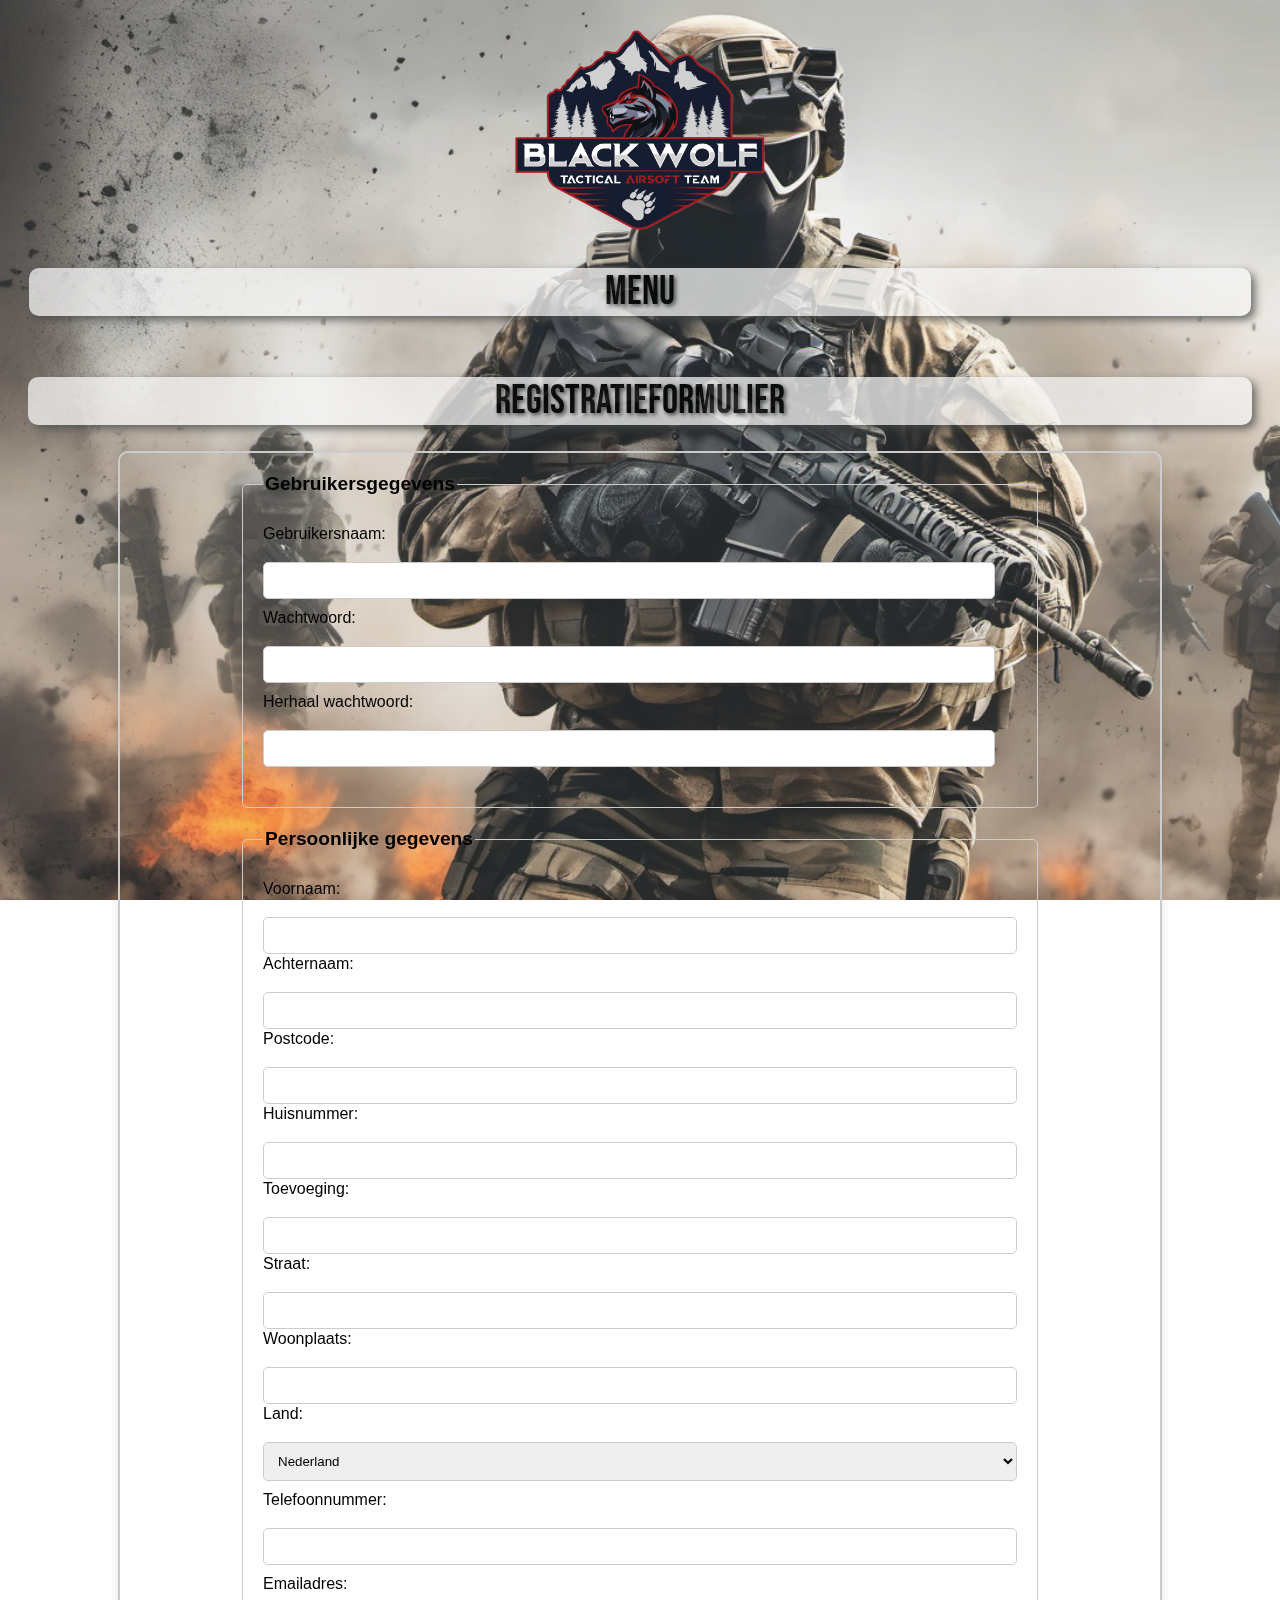
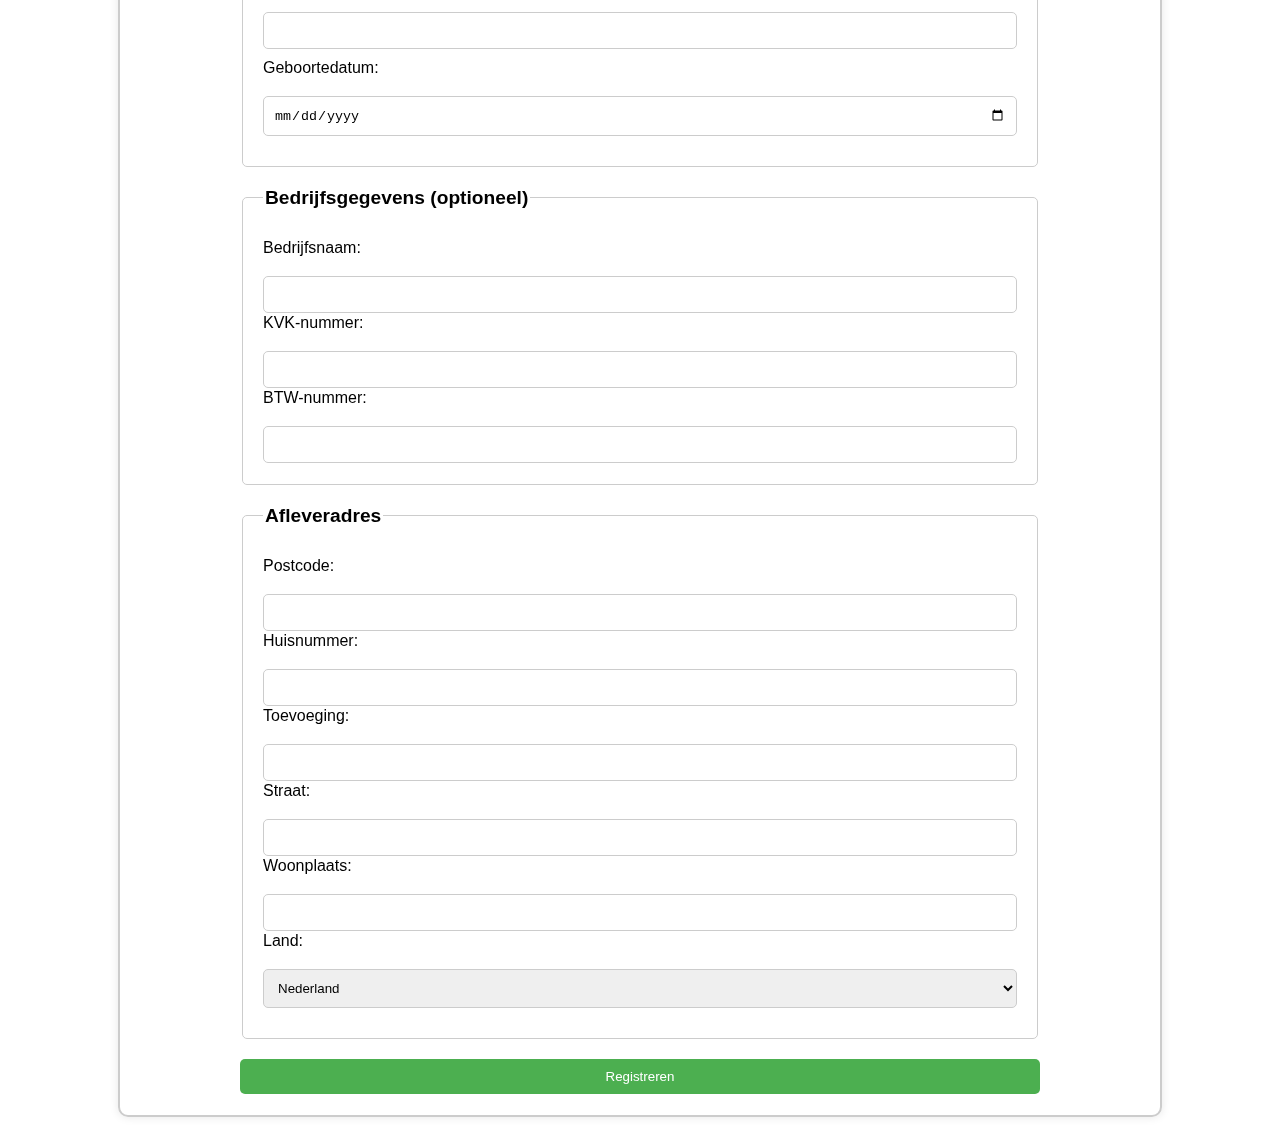
<file: HTML/register-form.html>
<!DOCTYPE html>
<html lang="en">
<head>
    <meta charset="UTF-8">
    <meta name="viewport" content="width=device-width, initial-scale=1.0">
    <link rel="stylesheet" type="text/css" href="../CSS/index.css">
    <link rel="preconnect" href="https://fonts.googleapis.com">
<link rel="preconnect" href="https://fonts.gstatic.com" crossorigin>
<link href="https://fonts.googleapis.com/css2?family=Bebas+Neue&display=swap" rel="stylesheet">
<link rel="preconnect" href="https://fonts.googleapis.com">
<link rel="preconnect" href="https://fonts.gstatic.com" crossorigin>
<link href="https://fonts.googleapis.com/css2?family=Bebas+Neue&family=Goldman:wght@400;700&family=Merienda:wght@300..900&family=Overlock:ital,wght@0,400;0,700;0,900;1,400;1,700;1,900&family=Teko:wght@300..700&display=swap" rel="stylesheet">
<title>Airsoft Events</title>
</head>
<body>
    <div class="background-image"></div> <!-- Voeg een div toe voor de achtergrondafbeelding -->
    <div class="content">
<header id="navbar">

    <a href="../HTML/index.html">
    <img src="../IMG/logo.png" alt="logo" class="fixed" width="250" height="200">
    </a>

    <h2 class="dropdown-trigger">MENU</h2>

<div class="dropdown-content">
    <ul>
        <li><a href="index.html">Home</a></li>
        <li><a href="about.html">Wat is Airsoft</a></li>
        <li><a href="terreinen.html">Terreinen</a></li>
        <li><a href="huur.html">Huurmogelijkheden</a></li>
        <li><a href="events.html">Prive Evenement</a></li>
        <li><a href="reglement.html">Reglement</a></li>
        <li><a href="account.html">Account</a></li>
        <li><a href="contact.html">Contact</a></li>
        
    </ul>
</div>
</header>

    <h1>Registratieformulier</h1>
    <div class="booox">

    <div class="registration-form">
        
        <form action="register.php" method="POST">
            <!--Gebruikers Gegevens-->

            <fieldset>
                <legend>Gebruikersgegevens</legend>
                <label for="username">Gebruikersnaam:</label><br>
                <input type="text" id="username" name="username" required><br>
            
                <label for="password">Wachtwoord:</label><br>
                <input type="password" id="password" name="password" required><br>
            
                <label for="confirm_password">Herhaal wachtwoord:</label><br>
                <input type="password" id="confirm_password" name="confirm_password" required><br>
            </fieldset>

            <!-- Persoonlijke gegevens -->
<fieldset>
    <legend>Persoonlijke gegevens</legend>
    <label for="firstname">Voornaam:</label><br>
    <input type="text" id="firstname" name="firstname" required><br>
    <label for="lastname">Achternaam:</label><br>
    <input type="text" id="lastname" name="lastname" required><br>
    <label for="postcode">Postcode:</label><br>
    <input type="text" id="postcode" name="postcode" required><br>
    <label for="housenumber">Huisnummer:</label><br>
    <input type="text" id="housenumber" name="housenumber" required><br>
    <label for="addition">Toevoeging:</label><br>
    <input type="text" id="addition" name="addition"><br>
    <label for="street">Straat:</label><br>
    <input type="text" id="street" name="street" required><br>
    <label for="city">Woonplaats:</label><br>
    <input type="text" id="city" name="city" required><br>
    <label for="country">Land:</label><br>
    <select id="country" name="country" required>
        <option value="Nederland">Nederland</option>
        <option value="België">België</option>
        <option value="Duitsland">Duitsland</option>
        <option value="Frankrijk">Frankrijk</option>
        <option value="Verenigd Koninkrijk">Verenigd Koninkrijk</option>
        <option value="Spanje">Spanje</option>
    </select><br>
    <label for="phone">Telefoonnummer:</label><br>
    <input type="tel" id="phone" name="phone" required><br>
    <label for="email">Emailadres:</label><br>
    <input type="email" id="email" name="email" required><br>
    <label for="birthdate">Geboortedatum:</label><br>
    <input type="date" id="birthdate" name="birthdate" required><br>
</fieldset>

<!-- Bedrijfsgegevens -->
<fieldset>
    <legend>Bedrijfsgegevens (optioneel)</legend>
    <label for="companyname">Bedrijfsnaam:</label><br>
    <input type="text" id="companyname" name="companyname"><br>
    <label for="kvk">KVK-nummer:</label><br>
    <input type="text" id="kvk" name="kvk"><br>
    <label for="btw">BTW-nummer:</label><br>
    <input type="text" id="btw" name="btw"><br>
</fieldset>

<!-- Afleveradres -->
<fieldset>
    <legend>Afleveradres</legend>
    <label for="delivery_postcode">Postcode:</label><br>
    <input type="text" id="delivery_postcode" name="delivery_postcode" required><br>
    <label for="delivery_housenumber">Huisnummer:</label><br>
    <input type="text" id="delivery_housenumber" name="delivery_housenumber" required><br>
    <label for="delivery_addition">Toevoeging:</label><br>
    <input type="text" id="delivery_addition" name="delivery_addition"><br>
    <label for="delivery_street">Straat:</label><br>
    <input type="text" id="delivery_street" name="delivery_street" required><br>
    <label for="delivery_city">Woonplaats:</label><br>
    <input type="text" id="delivery_city" name="delivery_city" required><br>
    <label for="delivery_country">Land:</label><br>
    <select id="delivery_country" name="delivery_country" required>
        <option value="Nederland">Nederland</option>
        <option value="België">België</option>
        <option value="Duitsland">Duitsland</option>
        <option value="Frankrijk">Frankrijk</option>
        <option value="Verenigd Koninkrijk">Verenigd Koninkrijk</option>
        <option value="Spanje">Spanje</option>
    </select><br>
</fieldset>


            <input type="submit" value="Registreren">
        </form>


    </div>

        <script>
// Vang het formulier af
const form = document.querySelector('form');

// Voeg een event listener toe voor het indienen van het formulier
form.addEventListener('submit', function(event) {
    // Vang de ingevulde gebruikersnaam af
    const usernameField = document.getElementById('username');
    const username = usernameField.value;

    // Vang de wachtwoordvelden af
    const passwordField = document.getElementById('password');
    const confirmPasswordField = document.getElementById('confirm_password');

    // Controleer of de wachtwoorden overeenkomen
    if (passwordField.value !== confirmPasswordField.value) {
        // Voorkom standaard gedrag van het formulier
        event.preventDefault();

        // Geef een foutmelding weer
        alert("De wachtwoorden komen niet overeen!");
    } else {
        // Controleer of alle verplichte velden zijn ingevuld
        const requiredFields = form.querySelectorAll('input[type="text"], input[type="password"], input[type="email"]');
        let allRequiredFieldsFilled = true;

        requiredFields.forEach(function(field) {
            if (!field.value) {
                allRequiredFieldsFilled = false;
            }
        });

        // Als alle verplichte velden zijn ingevuld, toon een welkomstbericht
        if (allRequiredFieldsFilled) {
            alert("Welkom bij Black Wolf, " + username + "!");
        } else {
            // Voorkom standaard gedrag van het formulier
            event.preventDefault();

            // Geef een foutmelding weer als niet alle verplichte velden zijn ingevuld
            alert("Vul alle verplichte velden in voordat u doorgaat.");
        }
    }
});


        </script>
        <script src="../JS/JQuery3.7.1.js"></script>
        <script src="../JS/dropdown.js"></script>
</body>
</html>
</file>
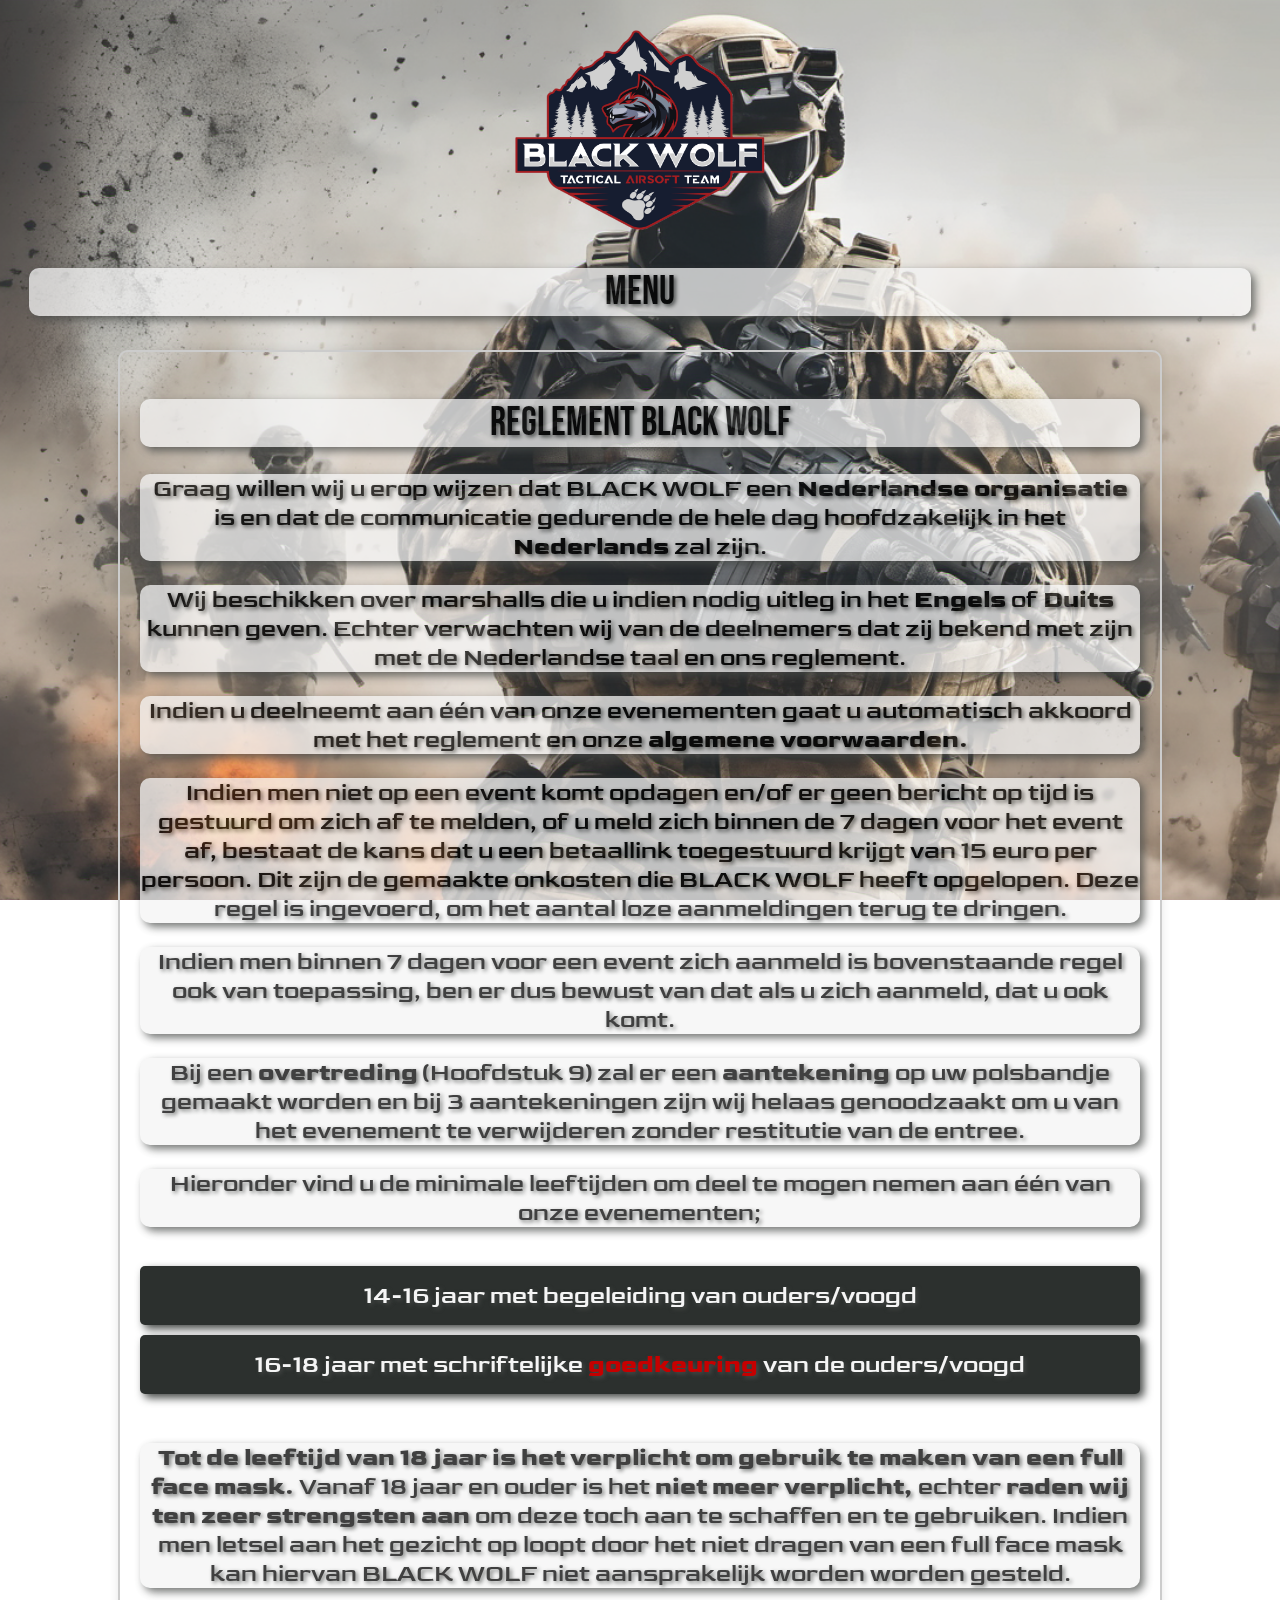
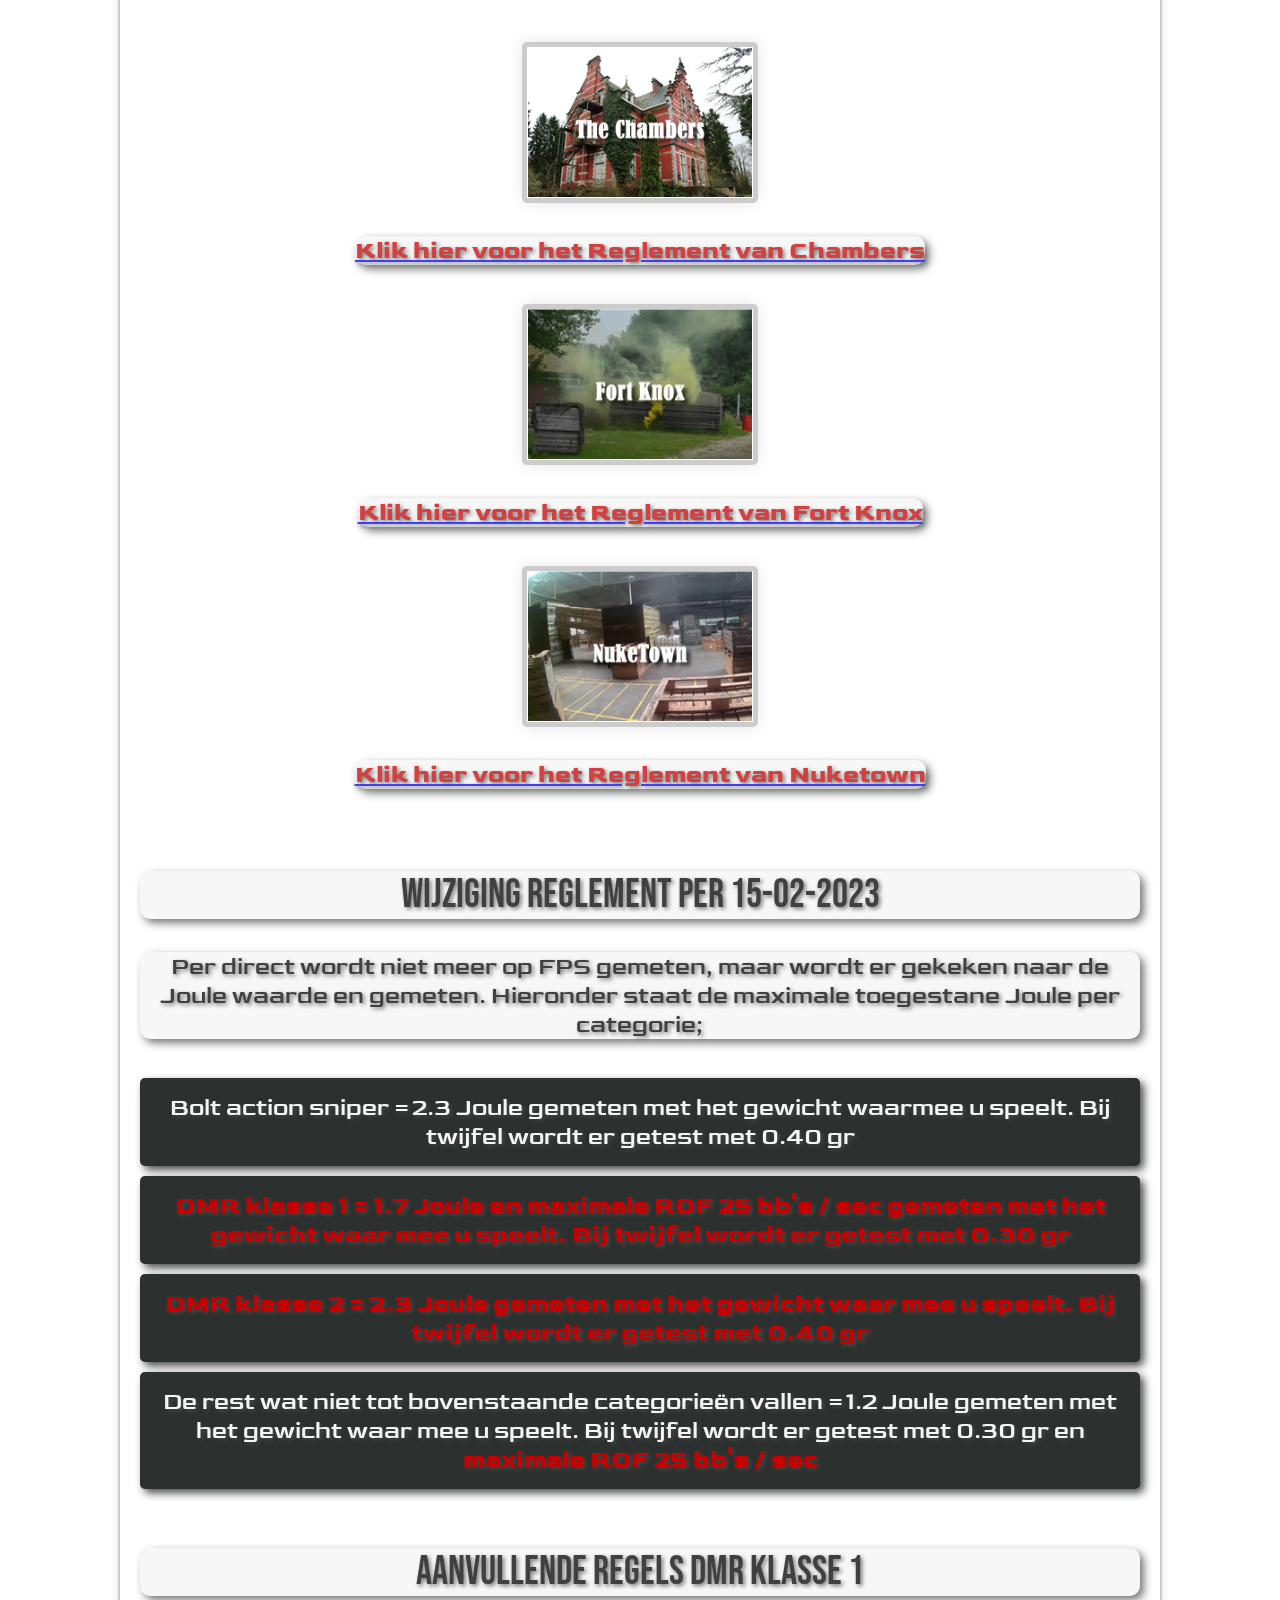
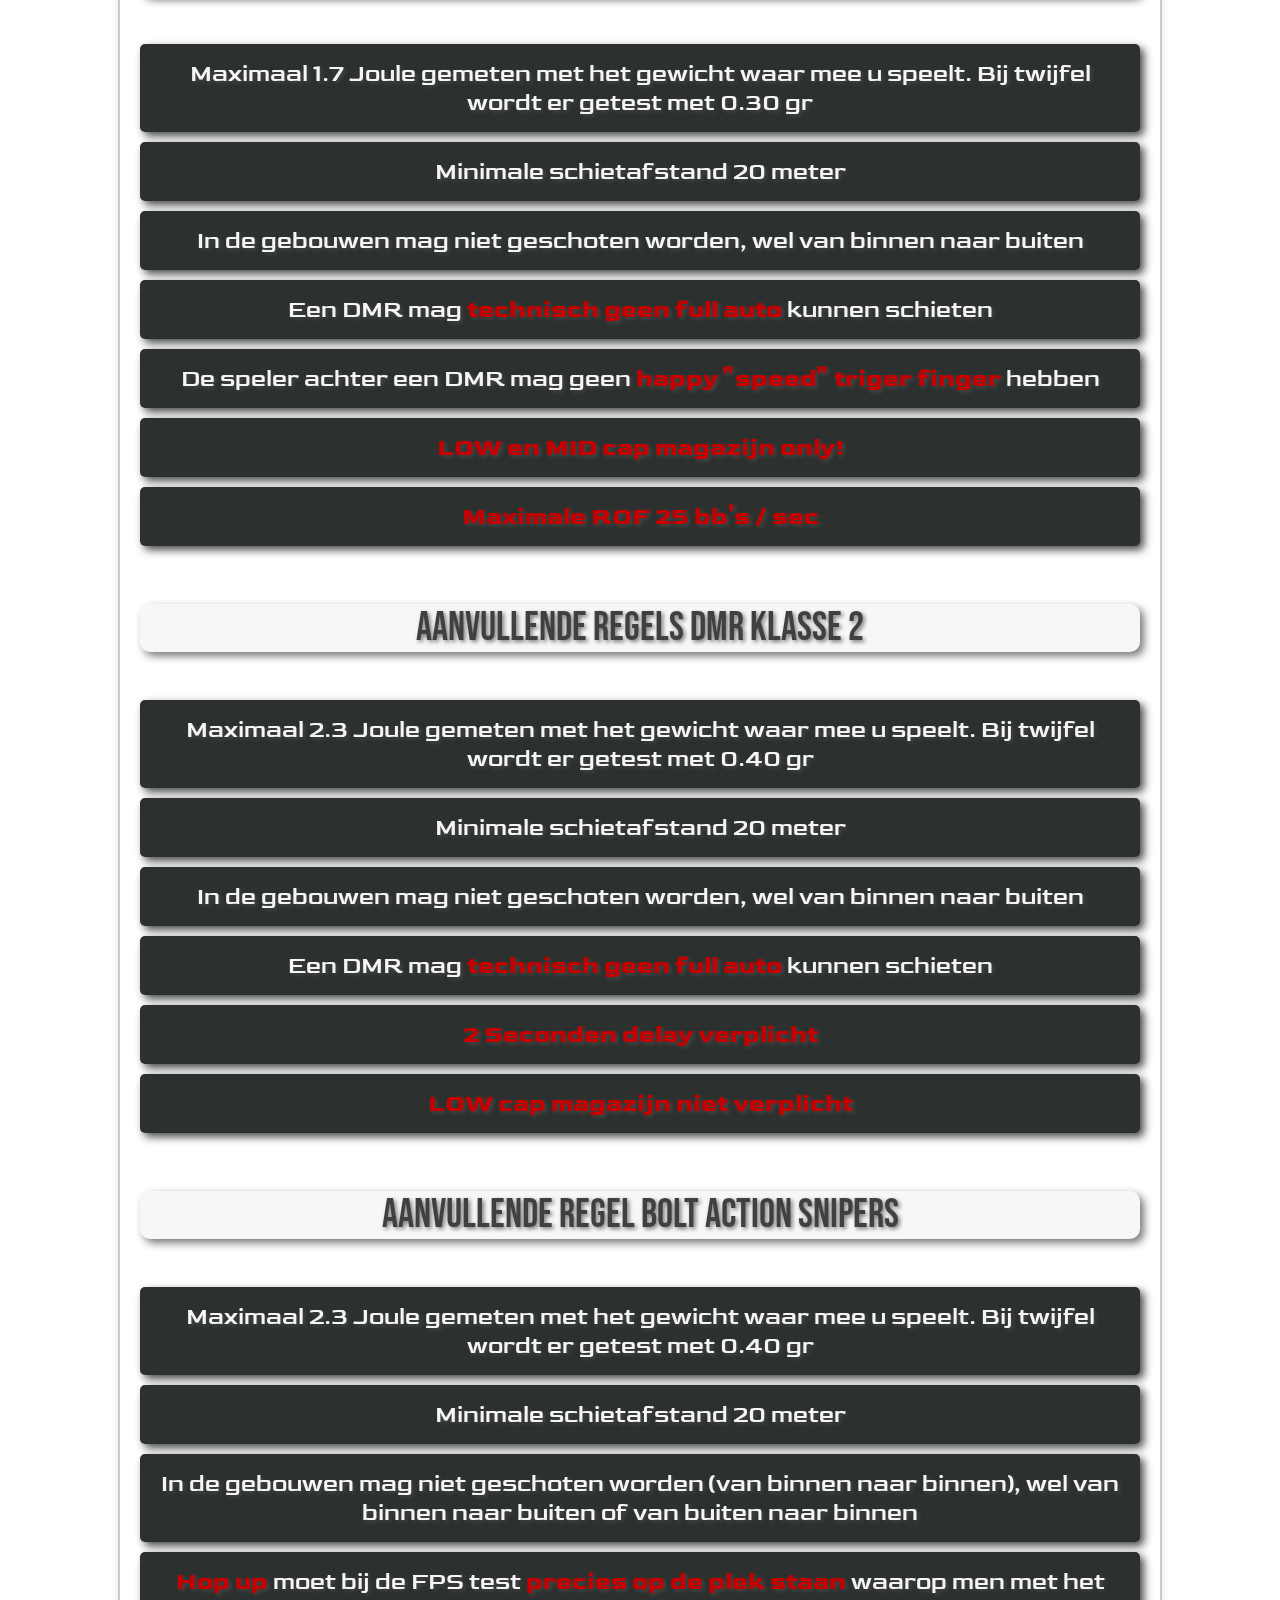
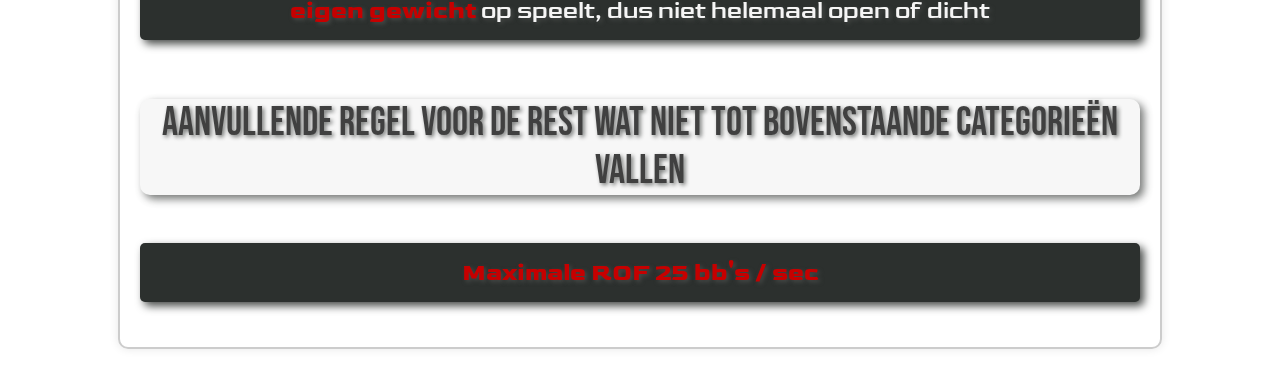
<file: HTML/reglement.html>
<!DOCTYPE html>
<html lang="en">
<head>
    <meta charset="UTF-8">
    <meta name="viewport" content="width=device-width, initial-scale=1.0">
    <link rel="stylesheet" type="text/css" href="../CSS/index.css">
    <link rel="preconnect" href="https://fonts.googleapis.com">
<link rel="preconnect" href="https://fonts.gstatic.com" crossorigin>
<link href="https://fonts.googleapis.com/css2?family=Bebas+Neue&display=swap" rel="stylesheet">
<link rel="preconnect" href="https://fonts.googleapis.com">
<link rel="preconnect" href="https://fonts.gstatic.com" crossorigin>
<link href="https://fonts.googleapis.com/css2?family=Bebas+Neue&family=Goldman:wght@400;700&family=Merienda:wght@300..900&family=Overlock:ital,wght@0,400;0,700;0,900;1,400;1,700;1,900&family=Teko:wght@300..700&display=swap" rel="stylesheet">
<title>Airsoft Events</title>
</head>
<body>
    <div class="background-image"></div> <!-- Voeg een div toe voor de achtergrondafbeelding -->
    <div class="content">
<header id="navbar">

    <a href="../HTML/index.html">
    <img src="../IMG/logo.png" alt="logo" class="fixed" width="250" height="200">
    </a>

    <h2 class="dropdown-trigger">MENU</h2>

<div class="dropdown-content">
    <ul>
        <li><a href="index.html">Home</a></li>
        <li><a href="about.html">Wat is Airsoft</a></li>
        <li><a href="terreinen.html">Terreinen</a></li>
        <li><a href="huur.html">Huurmogelijkheden</a></li>
        <li><a href="events.html">Prive Evenement</a></li>
        <li><a href="reglement.html">Reglement</a></li>
        <li><a href="account.html">Account</a></li>
        <li><a href="contact.html">Contact</a></li>
        
    </ul>
</div>
</header>
</div>

<div class="booox">

<h1>Reglement BLACK WOLF</h1>
    <p>Graag willen wij u erop wijzen dat BLACK WOLF een <strong>Nederlandse organisatie</strong> is en dat de communicatie gedurende de hele dag hoofdzakelijk in het <strong>Nederlands</strong> zal zijn.</p>
    <p>Wij beschikken over marshalls die u indien nodig uitleg in het<strong> Engels</strong> of<strong> Duits</strong> kunnen geven. Echter verwachten wij van de deelnemers dat zij bekend met zijn met de Nederlandse taal en ons reglement.
    </p>
    <p>Indien u deelneemt aan één van onze evenementen gaat u automatisch akkoord met het reglement en onze<strong> algemene voorwaarden.</strong></p>
    <p>Indien men niet op een event komt opdagen en/of er geen bericht op tijd is gestuurd om zich af te melden, of u meld zich binnen de 7 dagen voor het event af, bestaat de kans dat u een betaallink toegestuurd krijgt van 15 euro per persoon. Dit zijn de gemaakte onkosten die BLACK WOLF heeft opgelopen. Deze regel is ingevoerd, om het aantal loze aanmeldingen terug te dringen.</p>
    <p>Indien men binnen 7 dagen voor een event zich aanmeld is bovenstaande regel ook van toepassing, ben er dus bewust van dat als u zich aanmeld, dat u ook komt.</p>
    <p>Bij een <strong>overtreding</strong> (Hoofdstuk 9) zal er een <strong>aantekening</strong> op uw polsbandje gemaakt worden en bij 3 aantekeningen zijn wij helaas genoodzaakt om u van het evenement te verwijderen zonder restitutie van de entree.</p>
    <p>Hieronder vind u de minimale leeftijden om deel te mogen nemen aan één van onze evenementen;</p>

    <ul class="huurlijst">
        <li>14-16 jaar met begeleiding van ouders/voogd</li>
        <li>16-18 jaar met schriftelijke <span class="red-text"> goedkeuring</span> van de ouders/voogd</li>
    </ul>

    <p><strong>Tot de leeftijd van 18 jaar is het verplicht om gebruik te maken van een full face mask.</strong> Vanaf 18 jaar en ouder is het<strong> niet meer verplicht,</strong> echter<strong> raden wij ten zeer strengsten aan</strong> om deze toch aan te schaffen en te gebruiken. Indien men letsel aan het gezicht op loopt door het niet dragen van een full face mask kan hiervan BLACK WOLF niet aansprakelijk worden worden gesteld.</p>


<div class="box">
    <a href="../HTML/regel-The-Chambers.html">
        <div class="boxx">
        <img src="../IMG/regel-The-Chambers.jpg" alt="regels" class="chambers" width="300" height="300">
        <p><span class="red-text">Klik hier voor het Reglement van Chambers</span></p>
        </div>
    </a>

    <a href="../HTML/regel-Fort-Knox.html">
        <div class="boxx">
            <img src="../IMG/regel-Fort-Knox.jpg" alt="regels" class="chambers" width="300" height="300">
            <p><span class="red-text">Klik hier voor het Reglement van Fort Knox</span></p>
        </div>
    </a>

    <a href="../HTML/regel-NukeTown.html">
        <div class="boxx">
            <img src="../IMG/regel-NukeTown.jpg" alt="regels" class="chambers" width="300" height="300">
            <p><span class="red-text">Klik hier voor het Reglement van Nuketown</span></p>
        </div>
    </a>
</div>


<h2>Wijziging reglement per 15-02-2023</h2>
    <p>Per direct wordt niet meer op FPS gemeten, maar wordt er gekeken naar de Joule waarde en gemeten. 
        Hieronder staat de maximale toegestane Joule per categorie;</p>

        <ul class="huurlijst">
            <li>Bolt action sniper = 2.3 Joule gemeten met het gewicht waarmee u speelt. Bij twijfel wordt er getest met 0.40 gr</li>
            <li><span class="red-text">DMR klasse 1 = 1.7 Joule en maximale ROF 25 bb's / sec gemeten met het gewicht waar mee u speelt. Bij twijfel wordt er getest met 0.30 gr</span></li>
            <li><span class="red-text">DMR klasse 2 = 2.3 Joule gemeten met het gewicht waar mee u speelt. Bij twijfel wordt er getest met 0.40 gr</span></li>
            <li>De rest wat niet tot bovenstaande categorieën vallen = 1.2 Joule gemeten met het gewicht waar mee u speelt. Bij twijfel wordt er getest met 0.30 gr en <span class="red-text">maximale ROF 25 bb's / sec</span></li>
        </ul>


        <h2>Aanvullende regels DMR Klasse 1</h2>
        <ul class="huurlijst">
            <li>Maximaal 1.7 Joule gemeten met het gewicht waar mee u speelt. Bij twijfel wordt er getest met 0.30 gr</li>
            <li>Minimale schietafstand 20 meter</li>
            <li>In de gebouwen mag niet geschoten worden, wel van binnen naar buiten</li>
            <li>Een DMR mag <span class="red-text"> technisch geen full auto</span> kunnen schieten</li>
            <li>De speler achter een DMR mag geen <span class="red-text">happy "speed" triger finger</span> hebben</li>
            <li><span class="red-text">LOW en MID cap magazijn only! </span></li>
            <li><span class="red-text">Maximale ROF 25 bb's / sec</span></li>
        </ul>

        <h2>Aanvullende regels DMR Klasse 2</h2>
        <ul class="huurlijst">
            <li>Maximaal 2.3 Joule gemeten met het gewicht waar mee u speelt. Bij twijfel wordt er getest met 0.40 gr</li>
            <li>Minimale schietafstand 20 meter</li>
            <li>In de gebouwen mag niet geschoten worden, wel van binnen naar buiten</li>
            <li>Een DMR mag <span class="red-text">technisch geen full auto</span> kunnen schieten</li>
            <li><span class="red-text">2 Seconden delay verplicht</span></li>
            <li><span class="red-text">LOW cap magazijn niet verplicht</span></li>
        </ul>

        <h2>Aanvullende regel Bolt Action snipers</h2>
        <ul class="huurlijst">
            <li>Maximaal 2.3 Joule gemeten met het gewicht waar mee u speelt. Bij twijfel wordt er getest met 0.40 gr</li>
            <li>Minimale schietafstand 20 meter</li>
            <li>In de gebouwen mag niet geschoten worden (van binnen naar binnen), wel van binnen naar buiten of van buiten naar binnen</li>
            <li><span class="red-text">Hop up</span> moet bij de FPS test<span class="red-text"> precies op de plek staan</span> waarop men met het<span class="red-text"> eigen gewicht</span> op speelt, dus niet helemaal open of dicht</li>
        </ul>


        <h2>Aanvullende regel voor de rest wat niet tot bovenstaande categorieën vallen</h2>
        <ul class="huurlijst">
            <li><span class="red-text">Maximale ROF 25 bb's / sec</span></li>
        </ul>
</div>

<script src="../JS/JQuery3.7.1.js"></script>
<script src="../JS/dropdown.js"></script>
<script src="../JS/navbar.js"></script>
</body>
</html>
</file>
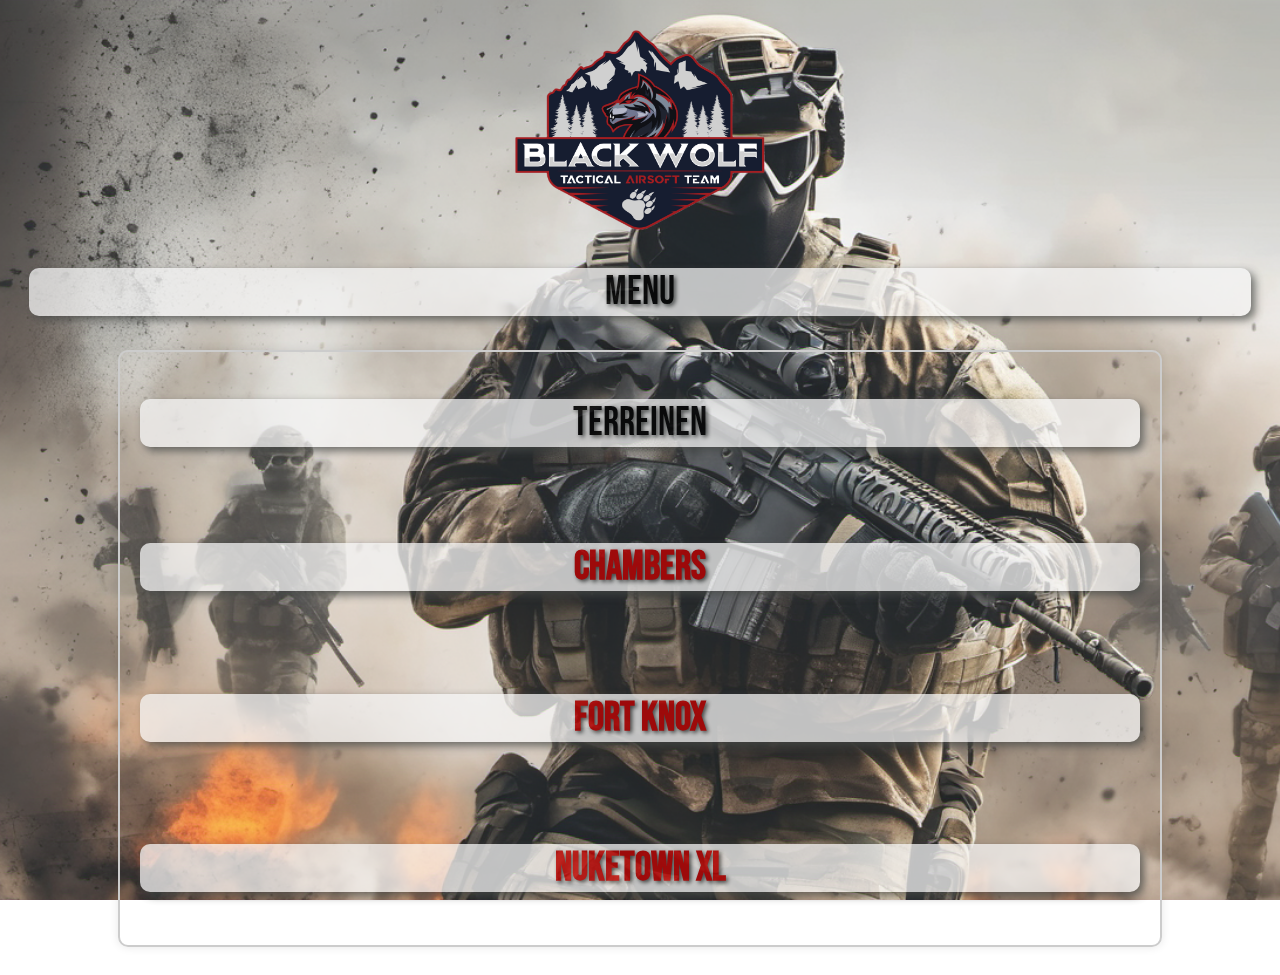
<file: HTML/terreinen.html>
<!DOCTYPE html>
<html lang="en">
<head>
    <meta charset="UTF-8">
    <meta name="viewport" content="width=device-width, initial-scale=1.0">
    <link rel="stylesheet" type="text/css" href="../CSS/index.css">
    <link rel="preconnect" href="https://fonts.googleapis.com">
<link rel="preconnect" href="https://fonts.gstatic.com" crossorigin>
<link href="https://fonts.googleapis.com/css2?family=Bebas+Neue&display=swap" rel="stylesheet">
<link rel="preconnect" href="https://fonts.googleapis.com">
<link rel="preconnect" href="https://fonts.gstatic.com" crossorigin>
<link href="https://fonts.googleapis.com/css2?family=Bebas+Neue&family=Goldman:wght@400;700&family=Merienda:wght@300..900&family=Overlock:ital,wght@0,400;0,700;0,900;1,400;1,700;1,900&family=Teko:wght@300..700&display=swap" rel="stylesheet">
<title>Airsoft Events</title>
</head>
<body>
    <div class="background-image"></div> <!-- Voeg een div toe voor de achtergrondafbeelding -->
    <div class="content">
<header id="navbar">
    <a href="../HTML/index.html">
    <img src="../IMG/logo.png" alt="logo" class="fixed" width="250" height="200"></a>

    <h2 class="dropdown-trigger">MENU</h2>

<div class="dropdown-content">

    <ul>
        <li><a href="index.html">Home</a></li>
        <li><a href="about.html">Wat is Airsoft</a></li>
        <li><a href="terreinen.html">Terreinen</a></li>
        <li><a href="huur.html">Huurmogelijkheden</a></li>
        <li><a href="events.html">Prive Evenement</a></li>
        <li><a href="reglement.html">Reglement</a></li>
        <li><a href="account.html">Account</a></li>
        <li><a href="contact.html">Contact</a></li>
        
    </ul>
</div>
</header>

<div class="booox">

<h1>Terreinen</h1>

<br><br>
<h2 class="dropdown-trigger"><span class="red-text">Chambers</span></h2>
<div class="dropdown-content">
<div class="image-container">
<img src="../IMG/chambers-1.jpg" alt="The Chambers" class="chambers" width="600" height="600">
</div>

<p>The Chambers is een van de allermooiste airsoft-terreinen. Het terrein is ongeveer 7 hectare groot en geweldig ingericht. De buitenrand word grotendeels gevormd door een oud ongecultiveerd bos, het Bois de Tihange. Met meer dan voldoende cover-mogelijkheden. Midden op het terrein ligt een schitterend, oud CQB-gedeelte met een binnenplein. Kelders, begane grond en een eerste verdieping, niet allemaal met elkaar verbonden, maar als je de weg weet…</p>

<p>Tussen het CQB-gedeelte en het bos ligt een redelijk open terrein. Bomen (en soms het hoge gras) vormen de enige cover die je daar hebt. In het bos liggen, diagonaal tegenover elkaar, twee basecamps met ieder hun eigen basecamp-respawn.</p>

<div class="image-row">
    <img src="../IMG/cham1.jpg" alt="Cham1" class="chambers" width="300" height="300">
    <img src="../IMG/cham2.jpg" alt="Cham2" class="chambers" width="300" height="300">
</div>
<div class="image-row">
    <img src="../IMG/cham3.jpg" alt="Cham3" class="chambers" width="300" height="300">
    <img src="../IMG/cham4.jpg" alt="Cham4" class="chambers" width="300" height="300">
</div>
<h2 class="dropdown-trigger">Adres:</h2>
<div class="dropdown-content">
<p>Chemin de Saint Loup 1<br> Hoei (Tihange)<br> België</p>
</div>

<h2 class="dropdown-trigger">Faciliteiten:</h2>
<div class="dropdown-content">
<p>Parkeerplaats op het terrein, Toiletten, Catering, Huurkits, Overdekte kleedruimtes</p>
</div>
</div>



<br><br>

<h2 class="dropdown-trigger"><span class="red-text">Fort Knox</span></h2>
<div class="dropdown-content">
<div class="image-container">
<img src="../IMG/fortknox.jpg" alt="Fort Knox" class="chambers" width="600" height="600">
    </div>


    <p>Fort Knox of anders gezegd het fort van Koningshooikt is al langere tijd een unieke airsoft locatie. Met de nodige heuvels en imposante gangen is het één van de meest bekende airsoftterreinen van Vlaanderen.</p>

    <p>Het terrein telt een 4 Ha en heeft een ondergronds gangenstelsel met kamers en nissen. Bovenop het fort staan er 2 bunkers die in verbinding staan met de ondergrondse gangen.</p>

    <div class="image-row">
        <img src="../IMG/knox1.jpg" alt="Fort Knox" class="chambers" width="300" height="300">
        <img src="../IMG/knox2.jpg" alt="Fort Knox" class="chambers" width="300" height="300">
    </div>
    <div class="image-row">
        <img src="../IMG/knox3.jpg" alt="Fort Knox" class="chambers" width="300" height="300">
        <img src="../IMG/knox4.jpg" alt="Fort Knox" class="chambers" width="300" height="300">
    </div>

    <h2 class="dropdown-trigger">Adres:</h2>
    <div class="dropdown-content">
    <p>Donderheide 3<br> 2500 Koningshooikt<br> België</p>
    </div>

    <h2 class="dropdown-trigger">Faciliteiten:</h2>
    <div class="dropdown-content">
    <p>Parkeerplaats naast het terrein, Toiletten, Catering, Huurkits, Overdekte kleedruimtes</p>
</div>
</div>



<br><br>
    
    <h2 class="dropdown-trigger"><span class="red-text">NukeTown XL</span></h2>
    <div class="dropdown-content">

    <div class="image-container">
    <img src="../IMG/Nuketown.jpg" alt="NukeTown" class="chambers" width="600" height="600">
    </div>

    <p>Onze nieuwe indoorlocatie in Westmalle heet Nuketown XL. Gelegen op het industrieterrein tussen Westmalle, Oostmalle en Zoersel ligt onze hal waar wij onze deelnemers ontvangen om te airsoften. Deze loods is een opslag geweest die volledig is omgebouwd tot een "Warzone Airsoftloods" om "U" tegen te zeggen!</p>

    <p>Met niet minder dan 3500m2 speelplezier is Nuketown XL de grootste indoor airsoftlocatie van België. Volledig aangekleed met parachutes, obstakels, een raket, shelter en nog veel meer is het een locatie waar je zeker een keer gespeeld moet hebben.</p>

    <div class="image-row">
        <img src="../IMG/nuke1.jpg" alt="NukeTown" class="chambers" width="300" height="300">
        <img src="../IMG/nuke2.jpg" alt="NukeTown" class="chambers" width="300" height="300">
    </div>
    <div class="image-row">
        <img src="../IMG/nuke3.jpg" alt="NukeTown" class="chambers" width="300" height="300">
        <img src="../IMG/nuke4.jpg" alt="NukeTown" class="chambers" width="300" height="300">
    </div>

    <h2 class="dropdown-trigger">Adres:</h2>
    <div class="dropdown-content">
    <p>Delften 23<br> HAL NR.28<br> 2390 Westmalle<br> België</p>
    </div>

    <h2 class="dropdown-trigger">Faciliteiten:</h2>
    <div class="dropdown-content">
    <p>Parkeerplaats naast het terrein, Toiletten, Catering, Huurkits, Overdekte kleedruimtes</p>
</div>
</div>


<script src="../JS/JQuery3.7.1.js"></script>
<script src="../JS/dropdown.js"></script>
<script src="../JS/navbar.js"></script>
</body>
</html>
</file>
<file: CSS/index.css>
header, img {
    text-align: center;
    margin: 0.5px;
    padding: 0.5px;
}

body {
    font-family: Arial, sans-serif;
    background-color: #FFF; /* Verander de achtergrond naar wit */
    padding: 20px;
}

.background-image {
    position: fixed;
    left: 50%;
    top: 50%;
    transform: translate(-50%, -50%); /* Hiermee wordt het midden van de afbeelding naar het midden van het scherm verplaatst */
    width: 100%;
    height: 100%;
    z-index: -1;
    opacity: 0.9;
    background-image: url("../IMG/background1.png");
    background-size: cover;
    max-width: 100%;
}



ul {
    list-style: none;
    padding: 15px 0;
    text-align: center;
    margin: 0;
}

ul a {
    color: rgb(198, 0, 0);
    text-decoration: none;
}

li {
    display: inline;
    height: auto;
    width: auto;
    padding: 15px;
    color: rgb(198, 0, 0);
    margin-bottom: 10px;
    font-family: "Goldman", sans-serif;
    font-weight: 400;
    font-style: normal;
    font-size: 24px;
    border-radius: 5px;
    background-color: #2C302E;
    text-shadow: 2px 2px 4px #474A48;
    box-shadow: 4px 4px 8px #474A48;

}

ul li a:hover {
    color: green;
    font-weight: bold;
}

h1{
    text-align: center;
    color: black;
    background-color: whitesmoke;
    font-family: "Bebas Neue", sans-serif;
    font-weight: 400;
    font-style: normal;
    font-size: 40px;
    opacity: 0.75;
    border-radius: 10px;
    text-shadow: 2px 2px 4px #474A48;
    box-shadow: 4px 4px 8px #474A48;
}

h2{
    text-align: center;
    color: black;
    background-color: whitesmoke;
    font-family: "Bebas Neue", sans-serif;
    font-weight: 400;
    font-style: normal;
    font-size: 40px;
    opacity: 0.75;
    border-radius: 10px;
    text-shadow: 2px 2px 4px #474A48;
    box-shadow: 4px 4px 8px #474A48;
}

.red-text{
    color: rgb(198, 0, 0);
    font-weight: bold;
}
p{
    text-align: center;
    color: black;
    background-color: whitesmoke;
    font-size: small;
    font-family: "Goldman", sans-serif;
    font-weight: 400;
    font-style: normal;
    font-size: 24px;
    opacity: 0.75;
    border-radius: 10px;
    text-shadow: 2px 2px 4px #474A48;
    box-shadow: 4px 4px 8px #474A48;
}

.center {
    text-align: center;
}

.center img {
    padding: 10px;
    display: inline;
    margin: 25px;
    text-align: center;
    opacity: 0.9;
    border-radius: 10px;
    text-shadow: 2px 2px 4px #474A48;
    
}

.image-table {
    width: 100%;
    
}

.image-table th, .image-table td {
    border: 1px solid black;
    padding: 8px;
    cursor: pointer;
    color: black;
    opacity: 0.9;
    border-radius: 5px;
    text-shadow: 2px 2px 4px #474A48;
    box-shadow: 4px 4px 8px #474A48;
}

.image-table img {
    display: block;
    margin: 0 auto;
    max-width: 100%;
    height: auto;
}


.center {
    text-align: center;
}

.center img {
    margin: 10px;
    cursor: pointer;
    text-align: center;
}

.modal {
    display: none;
    position: fixed;
    z-index: 999;
    left: 0;
    top: 0;
    width: 100%;
    height: 100%;
    overflow: auto;
    background-color: rgba(0,0,0,0.7);
}

.modal-content {
    margin: auto;
    display: block;
    max-width: 80%;
    max-height: 80%;
}

.modal-content img {
    width: 100%;
    height: auto;
}

.box {
    padding: 20px;
    margin-bottom: 20px; /* Ruimte tussen de boxes */
    border-radius: 10px; /* Afgeronde hoeken */

    display: flex; /* Gebruik flexbox voor de box */
    justify-content: center; /* Horizontaal centreren van de afbeelding */
    align-items: center; /* Verticaal centreren van de afbeelding */
    flex-direction: column; /* Zorg ervoor dat items in de box onder elkaar worden geplaatst */
    flex-wrap: wrap; /* Gebruik flexbox voor de box */

}

/* CSS code in index.css */

.image-container {
    text-align: center; /* Centreer de inhoud van de container */
}

.chambers {


    border: 5px solid #ccc; /* Voeg een rand toe rondom de afbeelding */
    border-radius: 5px; /* Afgeronde hoeken */
    box-shadow: 0 0 15px rgba(0, 0, 0, 0.1); /* Voeg een lichte schaduw toe */
    margin: 5px; /* Ruimte tussen de afbeeldingen */
    max-width: 100%; /* Zorg ervoor dat de afbeelding niet breder wordt dan de box */

}


.image-row {
    display: flex;
    justify-content: center;
    align-items: center;
    border-radius: 10px; /* Afgeronde hoeken */
    margin: 5px; /* Ruimte tussen de afbeeldingen */
    
}



/* Stijl voor modaal venster */
.modall {
    display: none; /* Standaard verborgen */
    position: fixed;
    z-index: 1000;
    left: 0;
    top: 0;
    width: 100%;
    height: 100%;
    overflow: auto;
    background-color: rgba(0,0,0,0.5); /* Semi-transparante achtergrond */
}

.modal-contentt {
    background-color: #fff;
    margin: 10% auto;
    padding: 20px;
    border: 1px solid #888;
    width: 80%;
    max-width: 600px;
    border-radius: 5px;
}

.close {
    color: #aaa;
    float: right;
    font-size: 28px;
    font-weight: bold;
}

.close:hover,
.close:focus {
    color: black;
    text-decoration: none;
    cursor: pointer;
}



 /* Aangepaste stijlen voor het formulier binnen het modaal venster */
 .modal-contentt form {
    margin-top: 20px;
}

.modal-contentt form label {
    font-size: 18px;
    color: #333;
}

.modal-contentt form select {
    width: 100%;
    padding: 10px;
    margin-top: 5px;
    margin-bottom: 20px;
    border: 1px solid #ccc;
    border-radius: 5px;
    font-size: 16px;
    color: #555;
    background-color: #f9f9f9;
}

.modal-contentt form input[type="submit"] {
    background-color: #4CAF50;
    color: white;
    padding: 10px 20px;
    border: none;
    border-radius: 5px;
    cursor: pointer;
    font-size: 18px;
}

.modal-contentt form input[type="submit"]:hover {
    background-color: #45a049;
}


.green {
    color: green;
}

.red {
    color: red;
}



/* Stijlen voor de box met afbeeldingen */
.boxx {
    text-align: center;
    display: block; /* Gebruik flexbox */
    justify-content: space-between; /* Verdeel de ruimte tussen de afbeeldingen */
    align-items: center; /* Centreer de afbeeldingen verticaal */
    flex-wrap: wrap; /* Laat de afbeeldingen naar de volgende rij gaan als er niet genoeg ruimte is */
    padding: 5px; /* Voeg wat ruimte toe rondom de afbeeldingen */
}

/* Stijlen voor de afbeeldingen */
.boxx img {
    align-items: center;
    text-align: center;
    max-width: 100%; /* De maximale breedte van de afbeelding instellen op 100% van de beschikbare ruimte */
    max-height: 150px; /* De maximale hoogte van de afbeelding instellen op 150 pixels */
    width: auto; /* Zorg ervoor dat de breedte van de afbeelding automatisch wordt aangepast om de verhoudingen te behouden */
    height: auto; /* Zorg ervoor dat de hoogte van de afbeelding automatisch wordt aangepast om de verhoudingen te behouden */
    margin-bottom: 5px; /* Voeg wat ruimte toe onder elke afbeelding */
}

/* Stijlen voor de huurlijst */
.huurlijst li{
    text-align: center;
    display: block;
    color: whitesmoke;
    font-family: "Goldman", sans-serif;
    font-weight: 400;
    font-style: normal;
    font-size: 24px;
}
   .huurlijst ul{
    display: block;
   }


.container{
    text-align: center;
}
  



.login-container {
    display: flex;
    justify-content: center; /* Centreren van de boxen */
    align-items: center; /* Centreren van de boxen */
    gap: 20px; /* Ruimte tussen de boxen */
    margin-top: 20px; /* Ruimte boven de login-container */
    flex-direction: column;
}

.boox {
    background-color: rgba(255, 255, 255, 0.8); /* Lichtgekleurde achtergrond */
    padding: 20px;
    border-radius: 10px; /* Afgeronde hoeken */
    text-align: center;
    width: 800px; /* Breedte van de boxen */
    box-shadow: 0 4px 8px rgba(0, 0, 0, 0.1); /* Schaduw toevoegen */
    flex-direction: column;
}



  /* Stijl voor formulierlabels */
  form label {
    display: block; /* Zorg ervoor dat elk label op een nieuwe regel wordt weergegeven */
    margin-bottom: 1px; /* Ruimte onder elk label */
}

/* Stijl voor formulierinvoervelden */
form input[type="text"],
form input[type="password"],
form input[type="submit"] {
    width: 100%; /* Breedte van de invoervelden */
    padding: 10px; /* Ruimte rondom de invoervelden */
    margin-bottom: 1px; /* Ruimte onder elk invoerveld */
    border: 1px solid #ccc; /* Rand rondom de invoervelden */
    border-radius: 5px; /* Afgeronde hoeken */
    box-sizing: border-box; /* Voorkom dat de rand de breedte van de invoervelden vergroot */
}

/* Stijl voor de inzendknop */
form input[type="submit"] {
    background-color: #4CAF50; /* Achtergrondkleur van de inzendknop */
    color: white; /* Tekstkleur van de inzendknop */
    border: none; /* Verwijder de rand rondom de inzendknop */
    cursor: pointer; /* Verander de muisaanwijzer naar een handje wanneer je over de knop beweegt */
}

/* Stijl voor de inzendknop wanneer deze wordt ingedrukt */
form input[type="submit"]:active {
    background-color: #45a049; /* Donkerder achtergrondkleur wanneer de knop wordt ingedrukt */
}

#registerButton{
    width: 100%; /* Breedte van de invoervelden */
    padding: 10px; /* Ruimte rondom de invoervelden */
    margin-bottom: 1px; /* Ruimte onder elk invoerveld */
    border: 1px solid #ccc; /* Rand rondom de invoervelden */
    border-radius: 5px; /* Afgeronde hoeken */
    box-sizing: border-box; /* Voorkom dat de rand de breedte van de invoervelden vergroot */
    background-color: #4CAF50; /* Achtergrondkleur van de inzendknop */
    color: white; /* Tekstkleur van de inzendknop */
    border: none; /* Verwijder de rand rondom de inzendknop */
    cursor: pointer; /* Verander de muisaanwijzer naar een handje wanneer je over de knop beweegt */
}

#registerButton:active{
    background-color: #45a049; /* Donkerder achtergrondkleur wanneer de knop wordt ingedrukt */
}




/* Formulieropmaak */
form {
    width: 80%;
    margin: 0 auto;
}

/* Fieldset-opmaak */
fieldset {
    margin-bottom: 20px;
    border: 1px solid #ccc;
    border-radius: 5px;
    padding: 20px;
}

legend {
    font-weight: bold;
    font-size: 1.2em;
    margin-bottom: 10px;
}

/* Label-opmaak */
label {
    display: block;
    margin-bottom: 5px;
}

/* Input-veldopmaak */
input[type="text"],
input[type="email"],
input[type="tel"],
input[type="date"] {
    width: 100%;
    padding: 10px;
    margin-bottom: 10px;
    border: 1px solid #ccc;
    border-radius: 5px;
    box-sizing: border-box;
}

/* Select-veldopmaak */
select {
    width: 100%;
    padding: 10px;
    margin-bottom: 10px;
    border: 1px solid #ccc;
    border-radius: 5px;
    box-sizing: border-box;
}

/* Knopopmaak */
button {
    padding: 10px 20px;
    background-color: #007bff;
    color: #fff;
    border: none;
    border-radius: 5px;
    cursor: pointer;
}

button:hover {
    background-color: #0056b3;
}


/* Gebruikersnaam, wachtwoord en herhaal wachtwoord */
input[type="text"][name="username"],
input[type="password"][name="password"],
input[type="password"][name="confirm_password"] {
    width: calc(100% - 22px); /* -22px om rekening te houden met de padding */
    padding: 10px;
    margin-bottom: 10px;
    border: 1px solid #ccc;
    border-radius: 5px;
    box-sizing: border-box;
}

/* Bevestig wachtwoordveld */
input[type="password"][name="confirm_password"] {
    margin-bottom: 20px;
}


.booox{
    max-width: 1000px; /* Maximale breedte van de container */
    margin: 0 auto; /* Horizontaal centreren */
    padding: 20px; /* Binnenste vulling om de inhoud van de container te scheiden van de rand */
    border: 2px solid #ccc; /* Rand om de container toe te voegen */
    border-radius: 10px; /* Afgeronde hoeken voor de container */
    box-shadow: 0 0 10px rgba(0, 0, 0, 0.1); /* Schaduw toevoegen aan de container */
}

.fixed{
    
    text-align: center;
    
}




/* Stijl voor het contactformulier binnen de .booox */
.booox .contact-form {
    width: 100%;
    margin: auto;
    padding: 20px;
    font-family: Arial, sans-serif;
}


.booox .contact-form label {
    font-weight: bold;
}

.booox .contact-form input[type="text"],
.booox .contact-form input[type="email"],
.booox .contact-form input[type="tel"],
.booox .contact-form textarea {
    width: 100%;
    padding: 10px;
    margin: 5px 0;
    border: 1px solid #ccc;
    border-radius: 5px;
    box-sizing: border-box;
}

.booox .contact-form textarea {
    height: 100px;
}

.booox .contact-form input[type="submit"] {
    background-color: #4CAF50;
    color: white;
    padding: 10px 20px;
    border: none;
    border-radius: 5px;
    cursor: pointer;
    transition: background-color 0.3s ease;
}

.booox .contact-form input[type="submit"]:hover {
    background-color: #45a049;
}




.dropdown-trigger,
.dropdown-trigger:hover {
    cursor: pointer;

}

.dropdown-content {
    display: none;
    padding: 10px;
    margin-top: 10px;
}

.dropdown-content p,
.dropdown-content ul {
    margin-top: 10px;
}

.dropdown-content ul {
    list-style-type: none;
}







.container {
    width: 100%;
    overflow-x: auto; /* Maak horizontaal scrollen mogelijk */
    white-space: nowrap; /* Voorkom dat afbeeldingen naar een nieuwe regel gaan */
}

.container img {
    width: 150px;
    height: 300px;
    margin: 0 5px; /* Voeg wat ruimte toe tussen de afbeeldingen */
    border-radius: 5px;
}

.container::-webkit-scrollbar {
    width: 12px; /* Breedte van de scrollbar */
}

.container::-webkit-scrollbar-thumb {
    background-color: #888; /* Kleur van de scrollbar thumb */
    border-radius: 10px; /* Afgeronde hoeken */
}

.container::-webkit-scrollbar-track {
    background-color: #f1f1f1; /* Kleur van de scrollbar track */
}





.container {
    width: 100%;
    overflow-x: auto;
    white-space: nowrap;
    cursor: pointer;
}

.image-wrapper {
    display: inline-block;
    margin-right: 20px; /* Afstand tussen elke afbeelding */
}

.image-wrapper img {
    width: 150px;
    height: 300px;
}

.date {
    text-align: center;
    margin-top: 5px; /* Ruimte tussen de datum en de afbeelding */
    font-size: 20px; /* Grootte van de datum */
}

.guns {
    display: flex;
    flex-wrap: wrap;
    justify-content: center; /* Centreren van de afbeeldingen */
    margin-top: 20px;
}

.guns img {
    max-width: 100%; /* Afbeeldingen passen zich aan aan de breedte van hun container */
    height: auto; /* Behoudt de juiste verhouding */
    margin: 5px; /* Voeg wat ruimte toe tussen de afbeeldingen */
}



/* Voeg stijlen toe voor mobiele apparaten */
@media only screen and (max-width: 600px) {
    /* Algemene stijl voor header en navigatie */
    header {
        padding: 10px 0;
    }

    ul {
        padding: 0;
        margin: 0;
    }

    ul li {
        display: block;
        margin-bottom: 10px;
    }

    ul li a {
        display: block;
        padding: 10px;
    }

    /* Stijl voor dropdown-content */
    .dropdown-content {
        display: none;
    }

    /* Stijl voor events van de maand */
    .image-wrapper {
        width: 100%;
        margin-bottom: 20px;
    }

    .image-wrapper img {
        width: 100%;
        height: auto;
    }

    /* Modaal venster */
    .modal-contentt {
        width: 85%;
    }




    /* Stijl voor booox */
    .booox {
        padding: 20px;
    }

    /* Stijl voor afbeeldingen */
    .chambers {
        text-align: center;
        width: 100%;
        height: auto;
    }

    .image-row {
        display: flex;
        flex-wrap: wrap;
        justify-content: space-between;
        margin-bottom: 20px;
    }

    .image-row img {
        text-align: center;
        width: 100%; /* Elke afbeelding neemt bijna de helft van de beschikbare ruimte in */
        margin-bottom: 10px;
    }

    .box {
        display: flex;
        flex-wrap: wrap;
        justify-content: space-between;
        margin-top: 20px;
    }
    
    .boxx {
        width: 100%;
        margin-bottom: 20px;
        text-align: center;

    }
    
    .boxx img {
        width: 100%;
        height: auto;
    }

    .login-container{
        max-width: 100%;
        margin: 0 auto;
        display: flex;
        flex-wrap: wrap;
        justify-content: space-between;
        margin-top: 20px;
    }
    
    .login-section{
        max-width: 100%;
        margin: 0 auto;
        display: flex;
        flex-wrap: wrap;
        justify-content: space-between;
        margin-top: 20px;
    }

    .boox{
        max-width: 100%;
        margin: 0 auto;
    }

    .register-section{
        max-width: 100%;
        text-align: center;
        display: flex;
        flex-wrap: wrap;
        justify-content: space-between;
        margin-top: 20px;
    }

    h1,
    h2 {
        font-size: 20px;
        max-width: 100%;
        text-align: center;
        flex-wrap: wrap;
        justify-content: space-between;
        margin-top: 20px;
    }
    p{
        font-size: 16px;
        max-width: 100%;
        text-align: center;
        flex-wrap: wrap;
        justify-content: space-between;
        margin-top: 20px;
    }
    .guns{
        max-width: 100%;
        text-align: center;
        display: flex;
        flex-wrap: wrap;
        justify-content: center;
        margin-top: 20px;  
    }
    .background-image {
        position: fixed;
        left: 50%;
        top: 50%;
        width: 100%;
        height: 100%;
        z-index: -1;
        opacity: 0.9;
        background-image: url("../IMG/background1.png");
        background-size: cover;
       
        max-width: 100%;
    }

    .huurlijst li {
        font-size: 16px;
    }

    .boxx .red-text p{
        text-align: center;
    }

    li a {
        font-size: 16px;
    }
}
</file>
